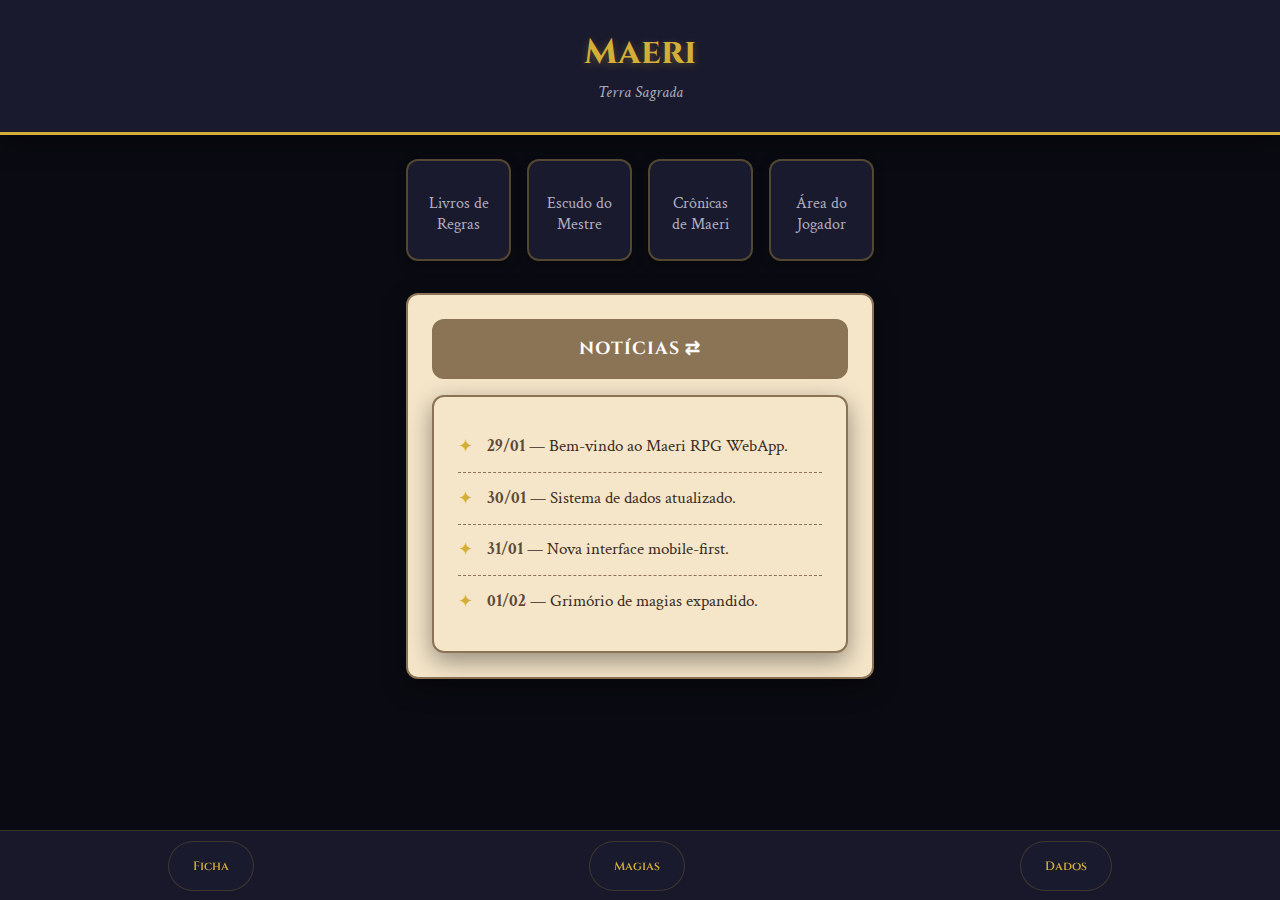
<file: index.html>
<!DOCTYPE html>
<html lang="pt-BR">
<head>
  <meta charset="UTF-8" />
  <meta name="viewport" content="width=device-width, initial-scale=1.0" />
  <meta name="theme-color" content="#0a0a12">
  <meta name="description" content="Webapp oficial do Maeri RPG - Sistema de jogo, grimório de magias, fichas de personagem e ferramentas para mestres e jogadores.">
  
  <title>Maeri RPG</title>

  <!-- Favicon -->
  <link rel="icon" type="image/png" sizes="32x32" href="icons/favicon-32x32.png">
  <link rel="icon" type="image/png" sizes="16x16" href="icons/favicon-16x16.png">
  <link rel="apple-touch-icon" sizes="180x180" href="icons/android-chrome-192x192.png">

  <!-- Fontes -->
  <link rel="preconnect" href="https://fonts.googleapis.com">
  <link rel="preconnect" href="https://fonts.gstatic.com" crossorigin>
  <link href="https://fonts.googleapis.com/css2?family=Cinzel:wght@400;600;700&family=Crimson+Text:wght@400;600&display=swap" rel="stylesheet">

  <!-- Styles -->
  <link rel="stylesheet" href="css/base.css" />
  <link rel="stylesheet" href="css/floatingButtons.css" />
  <link rel="stylesheet" href="css/dice.css" />
  <link rel="stylesheet" href="css/toc.css" />
  <link rel="stylesheet" href="css/notpat.css" />
  <link rel="stylesheet" href="css/sheet.css" />
  <link rel="stylesheet" href="css/spells.css" />
  <link rel="stylesheet" href="css/3d-dice.css" />
</head>

<body>

  <header class="app-header">
    <h1>Maeri</h1>
    <p class="subtitle">Terra Sagrada</p>
  </header>

  <main class="home">
    <nav class="main-menu" aria-label="Main navigation">
      <a href="pages/rulebook.html" class="menu-button">
        <span>Livros de Regras</span>
      </a>
      <a href="pages/shield.html" class="menu-button">
        <span>Escudo do Mestre</span>
      </a>
      <a href="pages/lore.html" class="menu-button">
        <span>Crônicas de Maeri</span>
      </a>
      <a href="pages/player.html" class="menu-button">
        <span>Área do Jogador</span>
      </a>
    </nav>

    <section class="notpat-section">
      <button id="notpat-toggle" class="notpat-button" aria-pressed="false">Notícias ⇄</button>
      <div id="notpat-content" class="notpat-content" aria-live="polite">
        <ul class="news-list">
          <li><strong>29/01</strong> — Bem-vindo ao Maeri RPG WebApp.</li>
          <li><strong>30/01</strong> — Sistema de dados atualizado.</li>
          <li><strong>31/01</strong> — Nova interface mobile-first.</li>
          <li><strong>01/02</strong> — Grimório de magias expandido.</li>
        </ul>
      </div>
    </section>
  </main>

  <aside class="floating-actions" aria-label="Quick actions">
    <button id="sheet-button" class="floating-button floating-button--pill floating-button--primary" aria-label="Open Character Sheet">
      <span class="floating-label">Ficha</span>
    </button>
    <button id="spells-button" class="floating-button floating-button--pill floating-button--secondary" aria-label="Open Spells">
      <span class="floating-label">Magias</span>
    </button>
    <button id="dice-toggle" class="floating-button floating-button--pill" aria-label="Open Dice Roller" aria-expanded="false">
      <span class="floating-label">Dados</span>
    </button>
  </aside>

<!-- Root onde os modais serão injetados -->
<div id="modal-root"></div>

<!-- Modal Loader - PRIMEIRO carrega os modais -->
<script type="module">
  import { loadGlobalModals } from './js/modalLoader.js';
  loadGlobalModals();

  function initModals() {
    import('./js/sheet.js');
    import('./js/spells.js');
    import('./js/dice.js');
  }

  document.addEventListener('modals:loaded', initModals);
</script>

<!-- notpad.js -->
<script src="js/notpad.js" defer></script>
</body>
</html>
</file>
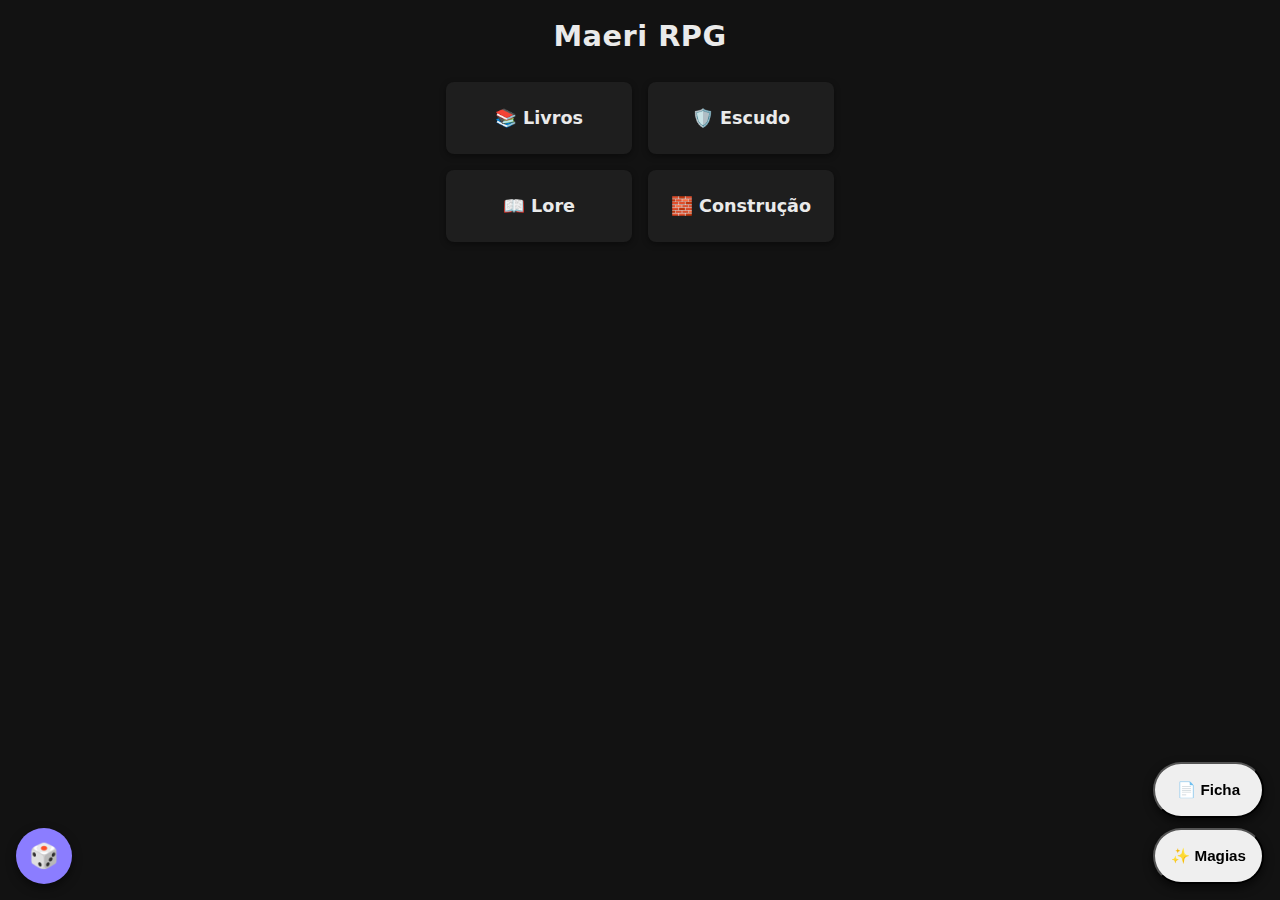
<file: web/index.html>
<!DOCTYPE html>
<html lang="pt-BR">
<head>
  <meta charset="UTF-8" />
  <meta name="viewport" content="width=device-width, initial-scale=1.0" />

  <title>Maeri RPG</title>

  <!-- Basic metadata -->
  <meta
    name="description"
    content="Maeri is an original tabletop role-playing game system. Play using only your smartphone."
  />

  <!-- Styles -->
  <link rel="stylesheet" href="css/base.css" />
  <link rel="stylesheet" href="css/dice.css" />
  <link rel="stylesheet" href="css/toc.css" />
</head>

<body>

  <!-- =========================
        Header
  ========================== -->
  <header class="app-header">
    <h1>Maeri RPG</h1>
  </header>

  <!-- =========================
        Main Navigation
  ========================== -->
  <main class="home">

    <nav class="main-menu" aria-label="Main navigation">

      <div class="menu-row">
        <a href="pages/rulebook.html" class="menu-button">
          📚 Livros
        </a>

        <a href="pages/shield.html" class="menu-button">
          🛡️ Escudo
        </a>
      </div>

      <div class="menu-row">
        <a href="pages/lore.html" class="menu-button">
          📖 Lore
        </a>

        <a href="pages/construction.html" class="menu-button">
          🧱 Construção
        </a>
      </div>

    </nav>

  </main>

  <!-- =========================
        Fixed Modal Buttons
  ========================== -->
  <aside class="quick-actions">

    <button
      class="quick-button"
      id="sheet-button"
      aria-label="Open Character Sheet"
    >
      📄 Ficha
    </button>

    <button
      class="quick-button"
      id="spells-button"
      aria-label="Open Spells"
    >
      ✨ Magias
    </button>

  </aside>

  <!-- =========================
        Dice Roller (Global)
  ========================== -->

  <!-- Toggle -->
  <button
    id="dice-toggle"
    aria-label="Open Dice Roller"
    aria-expanded="false"
  >
    🎲
  </button>

  <!-- Overlay -->
  <div id="dice-overlay"></div>

  <!-- Panel -->
  <div id="dice-panel">
    <div class="dice-content">

      <section id="dice-buttons">
        <div class="dice-btn" data-sides="2">
          <button>d2</button>
          <span class="counter" id="count-d2">0</span>
        </div>

        <div class="dice-btn" data-sides="3">
          <button>d3</button>
          <span class="counter" id="count-d3">0</span>
        </div>

        <div class="dice-btn" data-sides="6">
          <button>d6</button>
          <span class="counter" id="count-d6">0</span>
        </div>
      </section>

      <section class="dice-actions">
        <button id="roll-button">Roll</button>
        <button id="clear-all">Clear</button>
      </section>

      <section id="result">
        <div class="result-line">
          <strong>Rolls:</strong>
          <span id="result-output">—</span>
        </div>

        <div class="result-line total">
          <strong>Total:</strong>
          <span id="total-output">—</span>
        </div>
      </section>

      <section id="history">
        <h3>History</h3>
        <ul id="history-output"></ul>
        <button id="clear-history">Clear</button>
      </section>

    </div>
  </div>

  <!-- Scripts -->
  <script src="js/dice.js"></script>

</body>
</html>
</file>
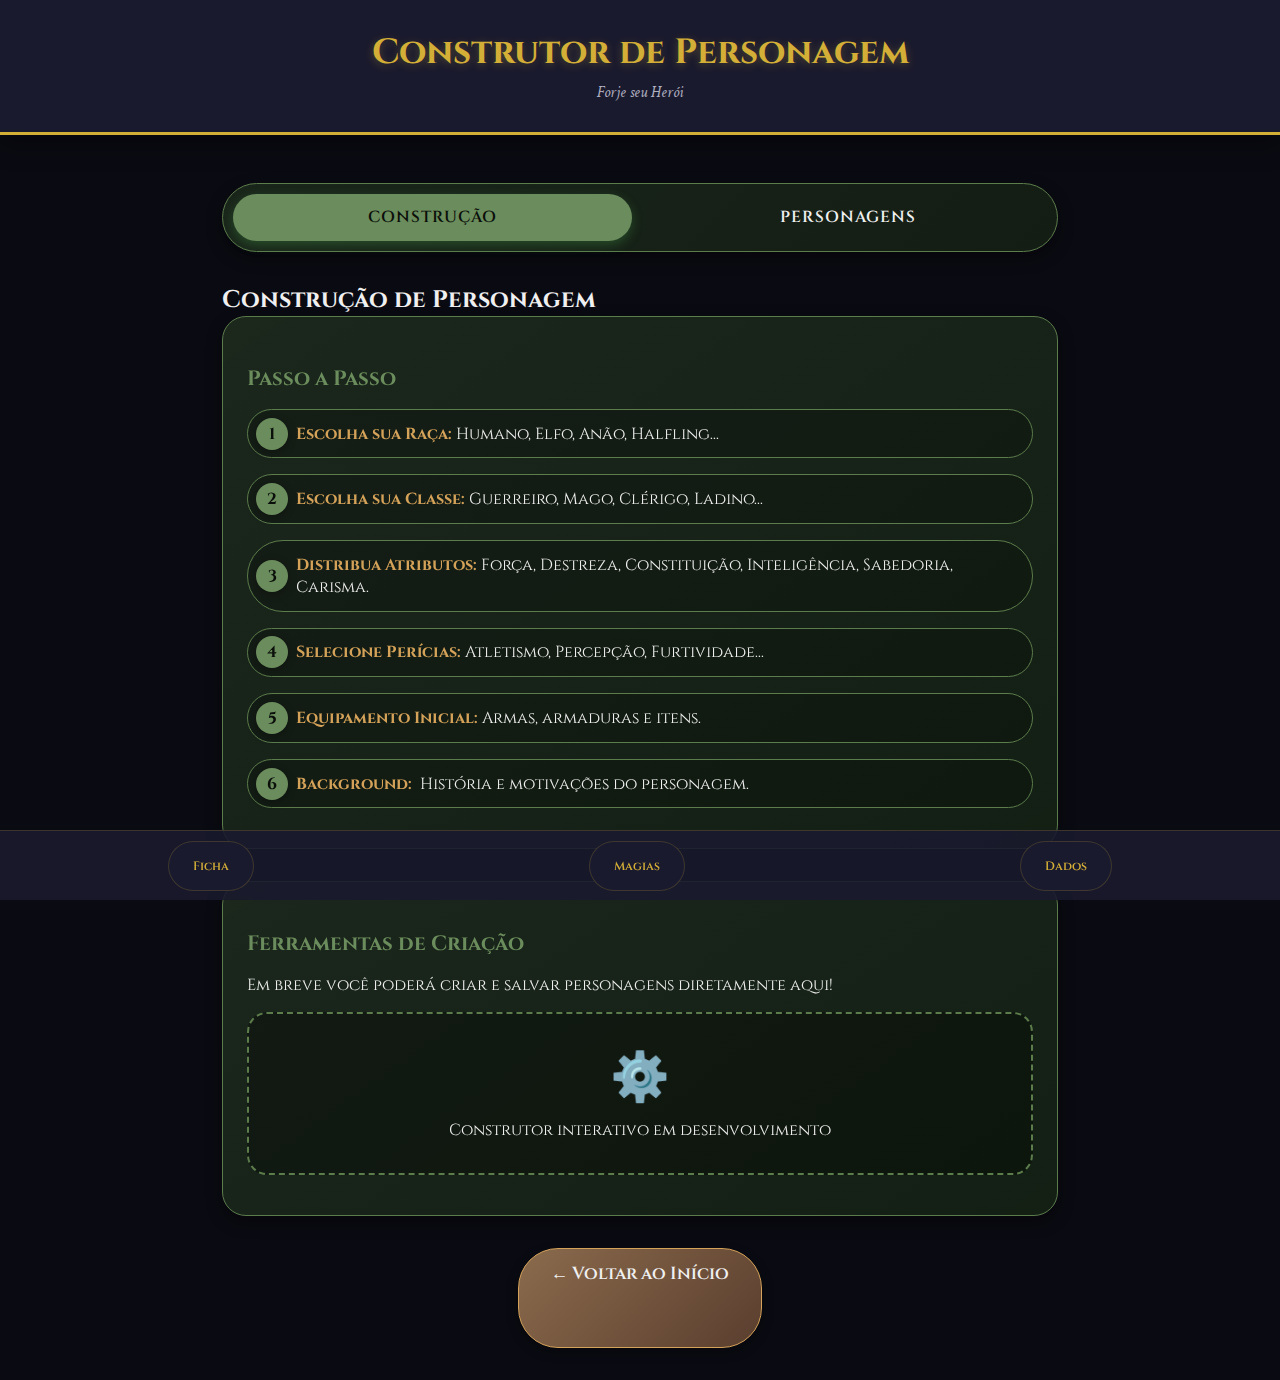
<file: pages/builder.html>
<!DOCTYPE html>
<html lang="pt-BR">
<head>
  <meta charset="UTF-8" />
  <meta name="viewport" content="width=device-width, initial-scale=1.0" />
  <meta name="theme-color" content="#0a0a12">
  
  <title>Construtor - Maeri RPG</title>

  <!-- Favicon -->
  <link rel="icon" type="image/png" sizes="32x32" href="../icons/favicon-32x32.png">
  <link rel="icon" type="image/png" sizes="16x16" href="../icons/favicon-16x16.png">
  <link rel="apple-touch-icon" sizes="180x180" href="../icons/android-chrome-192x192.png">

  <!-- Fontes -->
  <link rel="preconnect" href="https://fonts.googleapis.com">
  <link rel="preconnect" href="https://fonts.gstatic.com" crossorigin>
  <link href="https://fonts.googleapis.com/css2?family=Cinzel:wght@400;600;700&family=Crimson+Text:wght@400;600&display=swap" rel="stylesheet">

  <!-- Styles -->
  <link rel="stylesheet" href="../css/base.css" />
  <link rel="stylesheet" href="../css/floatingButtons.css" />
  <link rel="stylesheet" href="../css/dice.css" />
  <link rel="stylesheet" href="../css/toc.css" />
  <link rel="stylesheet" href="../css/notpat.css" />
  <link rel="stylesheet" href="../css/sheet.css" />
  <link rel="stylesheet" href="../css/spells.css" />
  <link rel="stylesheet" href="../css/3d-dice.css" />
  <link rel="stylesheet" href="../css/builder.css" />
</head>

<body>
  <header class="app-header">
    <h1>Construtor de Personagem</h1>
    <p>Forje seu Herói</p>
  </header>

  <main class="builder-page">
    <!-- Abas de Navegação -->
    <nav class="tab-bar" aria-label="Seções do Construtor">
      <button class="tab-button active" data-tab="construcao">Construção</button>
      <button class="tab-button" data-tab="personagens">Personagens</button>
    </nav>

    <!-- Conteúdo das Abas -->
    <section class="tab-content active" id="construcao">
      <h2>Construção de Personagem</h2>
      
      <div class="card">
        <h3>Passo a Passo</h3>
        <ol class="step-list">
          <li><strong>Escolha sua Raça:</strong> Humano, Elfo, Anão, Halfling...</li>
          <li><strong>Escolha sua Classe:</strong> Guerreiro, Mago, Clérigo, Ladino...</li>
          <li><strong>Distribua Atributos:</strong> Força, Destreza, Constituição, Inteligência, Sabedoria, Carisma.</li>
          <li><strong>Selecione Perícias:</strong> Atletismo, Percepção, Furtividade...</li>
          <li><strong>Equipamento Inicial:</strong> Armas, armaduras e itens.</li>
          <li><strong>Background:</strong> História e motivações do personagem.</li>
        </ol>
      </div>

      <div class="card">
        <h3>Ferramentas de Criação</h3>
        <p>Em breve você poderá criar e salvar personagens diretamente aqui!</p>
        <div class="builder-placeholder">
          <span class="placeholder-icon">⚙️</span>
          <span>Construtor interativo em desenvolvimento</span>
        </div>
      </div>
    </section>

    <section class="tab-content" id="personagens">
      <h2>Meus Personagens</h2>
      
      <div class="card">
        <h3>Personagens Salvos</h3>
        
        <div class="character-list">
          <!-- Exemplo de personagem 1 -->
          <div class="character-item">
            <div class="character-info">
              <strong>Thorgrim Rocha</strong> - Anão Guerreiro Nv.3
              <span class="character-meta">Força 18 • Constituição 16</span>
            </div>
            <button class="character-action" aria-label="Carregar personagem">📂</button>
          </div>

          <!-- Exemplo de personagem 2 -->
          <div class="character-item">
            <div class="character-info">
              <strong>Lyra Brisa-Leve</strong> - Elfa Maga Nv.2
              <span class="character-meta">Inteligência 17 • Sabedoria 14</span>
            </div>
            <button class="character-action" aria-label="Carregar personagem">📂</button>
          </div>

          <!-- Exemplo de personagem 3 -->
          <div class="character-item">
            <div class="character-info">
              <strong>Finn Bolseiro</strong> - Halfling Ladino Nv.1
              <span class="character-meta">Destreza 16 • Carisma 14</span>
            </div>
            <button class="character-action" aria-label="Carregar personagem">📂</button>
          </div>
        </div>

        <div class="character-actions">
          <button class="menu-button" style="width: 100%;">+ Criar Novo Personagem</button>
        </div>
      </div>

      <div class="card">
        <h3>Personagens de Exemplo</h3>
        <p>Personagens prontos para testes e one-shots:</p>
        <ul class="example-list">
          <li><a href="#">⚔️ Brunhilda, Bárbara Nv.5</a></li>
          <li><a href="#">🔮 Eldrin, Mago Nv.5</a></li>
          <li><a href="#">🛡️ Marcus, Paladino Nv.5</a></li>
        </ul>
      </div>
    </section>

    <!-- Botão Voltar -->
    <div class="back-button-container">
      <a href="../index.html" class="menu-button back-button">← Voltar ao Início</a>
    </div>
  </main>

  <aside class="floating-actions" aria-label="Quick actions">
    <button id="sheet-button" class="floating-button floating-button--pill floating-button--primary" aria-label="Open Character Sheet">
      <span class="floating-label">Ficha</span>
    </button>
    <button id="spells-button" class="floating-button floating-button--pill floating-button--secondary" aria-label="Open Spells">
      <span class="floating-label">Magias</span>
    </button>
    <button id="dice-toggle" class="floating-button floating-button--pill" aria-label="Open Dice Roller" aria-expanded="false">
      <span class="floating-label">Dados</span>
    </button>
  </aside>

  <div id="modal-root"></div>

  <script type="module">
    import { loadGlobalModals } from '../js/modalLoader.js';
    loadGlobalModals();

    function initModals() {
      import('../js/sheet.js');
      import('../js/spells.js');
      import('../js/dice.js');
    }

    document.addEventListener('modals:loaded', initModals);

    // Lógica das abas
    document.querySelectorAll('.tab-button').forEach(button => {
      button.addEventListener('click', () => {
        document.querySelectorAll('.tab-button').forEach(btn => btn.classList.remove('active'));
        document.querySelectorAll('.tab-content').forEach(content => content.classList.remove('active'));

        button.classList.add('active');

        const tabId = button.getAttribute('data-tab');
        document.getElementById(tabId).classList.add('active');
      });
    });
  </script>
  <script src="../js/notpad.js" defer></script>
</body>
</html>
</file>
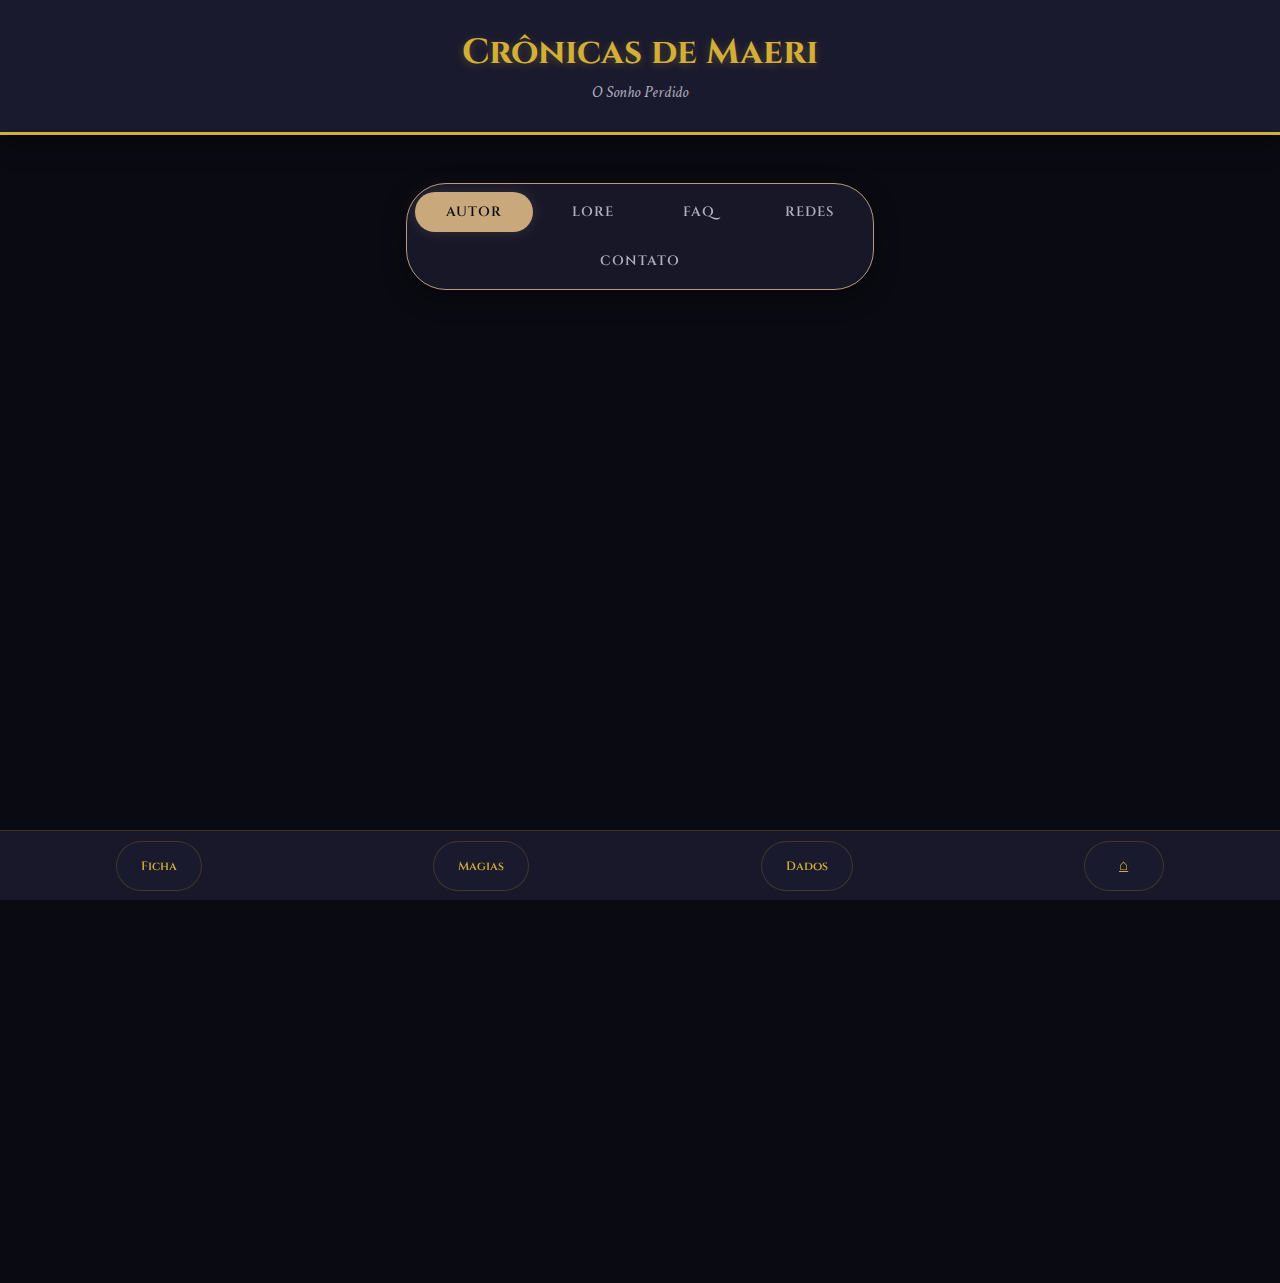
<file: pages/lore.html>
<!DOCTYPE html>
<html lang="pt-BR">
<head>
  <meta charset="UTF-8" />
  <meta name="viewport" content="width=device-width, initial-scale=1.0" />
  <meta name="theme-color" content="#0a0a12">
  
  <title>Crônicas de Maeri - Lore</title>

  <!-- Favicon -->
  <link rel="icon" type="image/png" sizes="32x32" href="../icons/favicon-32x32.png">
  <link rel="icon" type="image/png" sizes="16x16" href="../icons/favicon-16x16.png">
  <link rel="apple-touch-icon" sizes="180x180" href="../icons/android-chrome-192x192.png">

  <!-- Fontes -->
  <link rel="preconnect" href="https://fonts.googleapis.com">
  <link rel="preconnect" href="https://fonts.gstatic.com" crossorigin>
  <link href="https://fonts.googleapis.com/css2?family=Cinzel:wght@400;600;700&family=Crimson+Text:wght@400;600&display=swap" rel="stylesheet">

  <!-- Styles -->
  <link rel="stylesheet" href="../css/base.css" />
  <link rel="stylesheet" href="../css/floatingButtons.css" />
  <link rel="stylesheet" href="../css/dice.css" />
  <link rel="stylesheet" href="../css/toc.css" />
  <link rel="stylesheet" href="../css/notpat.css" />
  <link rel="stylesheet" href="../css/sheet.css" />
  <link rel="stylesheet" href="../css/spells.css" />
  <link rel="stylesheet" href="../css/3d-dice.css" />
  <link rel="stylesheet" href="../css/lore.css" />
</head>

<body>
  <header class="app-header">
    <h1>Crônicas de Maeri</h1>
    <p class="subtitle">O Sonho Perdido</p>
    <div class="header-decoration"></div>
  </header>

  <main class="lore-page">
    <!-- Abas de Navegação - Corrigido e reduzido -->
    <nav class="tab-bar" aria-label="Seções de Lore">
      <button class="tab-button active" data-tab="autor">Autor</button>
      <button class="tab-button" data-tab="lore">Lore</button>
      <button class="tab-button" data-tab="faq">FAQ</button>
      <button class="tab-button" data-tab="redes">Redes</button>
      <button class="tab-button" data-tab="contato">Contato</button>
    </nav>

    <!-- Conteúdo das Abas - Reorganizado e enriquecido -->
    <section class="tab-content active" id="autor">
      <div class="card card--spotlight">
        <div class="card-header">
          <span class="card-icon">✧</span>
          <h2>O Cronista</h2>
        </div>
        <div class="author-profile">
          <div class="author-avatar">
            <span class="avatar-initials">D.S.</span>
          </div>
          <div class="author-info">
            <h3>Dré Santos</h3>
            <p class="author-title">Escritor & Criador de Mundos</p>
            <p class="author-bio">Escritor, graduado em Letras Escrita Criativa, editor e revisor, apaixonado por áreas de tecnologia, cinematografia, animação e games. Atuou como diretor de redação da revista Literomancia, possui publicações em diversas antologias e revistas, é autor do livro A Forja Cósmica.</p>
          </div>
        </div>
        
        <div class="author-works">
          <h4>Publicações</h4>
          <ul class="works-list">
            <li>
              <a href="https://operaeditorial.com.br/produto/a-forja-cosmica/" class="work-link" target="_blank">
                <span class="work-title">A Forja Cósmica</span>
                <span class="work-type">Livro</span>
              </a>
            </li>
            <li>
              <a href="#" class="work-link">
                <span class="work-title">Literomancia</span>
                <span class="work-type">Revista</span>
              </a>
            </li>
          </ul>
        </div>

        <div class="author-social">
          <a href="https://www.instagram.com/dresantz/" class="social-link" target="_blank">
            <span class="social-icon">📷</span>
            <span>@dresantz</span>
          </a>
        </div>
      </div>
    </section>

    <section class="tab-content" id="lore">
      <div class="card card--parchment">
        <div class="card-header">
          <span class="card-icon">📜</span>
          <h2>A História de Maeri</h2>
        </div>
        
        <div class="lore-timeline">
          <div class="timeline-item">
            <div class="timeline-marker"></div>
            <div class="timeline-content">
              <h3>A Era dos Sonhos</h3>
              <p>No princípio, havia apenas o Sonho. Os deuses teceram a realidade com fios de imaginação e memória, criando Maeri como um reflexo perfeito do que poderia ser.</p>
            </div>
          </div>

          <div class="timeline-item">
            <div class="timeline-marker"></div>
            <div class="timeline-content">
              <h3>A Fragmentação</h3>
              <p>Quando o Sonho foi quebrado, os pedaços caíram como estrelas, dando origem aos reinos mortais. Cada fragmento guarda uma memória do mundo original.</p>
            </div>
          </div>

          <div class="timeline-item">
            <div class="timeline-marker"></div>
            <div class="timeline-content">
              <h3>A Era Atual</h3>
              <p>Os reinos buscam reunir os fragmentos do Sonho Perdido, enquanto forças antigas despertam de seu longo sono.</p>
            </div>
          </div>
        </div>

        <div class="lore-quote">
          <p>"E nos fragmentos do sonho, encontramos nossa própria realidade."</p>
          <cite>- Dos Pergaminhos de Maeri</cite>
        </div>
      </div>
    </section>

    <section class="tab-content" id="faq">
      <div class="card">
        <div class="card-header">
          <span class="card-icon">?</span>
          <h2>Perguntas Frequentes</h2>
        </div>
        
        <div class="faq-grid">
          <details class="faq-item" open>
            <summary>O que é Maeri?</summary>
            <p>Um sistema de RPG de mesa, um cenário de alta-fantasia, e um WebApp que reúne tudo isso em uma experiência única.</p>
          </details>

          <details class="faq-item">
            <summary>O sistema é muito complicado?</summary>
            <p>Não. Foi projetado para ser intuitivo e rápido, com regras que favorecem a narrativa sem perder profundidade.</p>
          </details>

          <details class="faq-item">
            <summary>Haverá novos conteúdos?</summary>
            <p>Sempre. O mundo de Maeri está em constante expansão, com novos suplementos, aventuras e ferramentas sendo desenvolvidos.</p>
          </details>

          <details class="faq-item">
            <summary>Preciso comprar algo para jogar?</summary>
            <p>O sistema básico é gratuito. Expansões e conteúdos especiais serão vendidos separadamente para apoiar o desenvolvimento.</p>
          </details>
        </div>
      </div>
    </section>

    <section class="tab-content" id="redes">
      <div class="card">
        <div class="card-header">
          <span class="card-icon">🌐</span>
          <h2>Redes e Comunidade</h2>
        </div>
        
        <div class="community-grid">
          <a href="#" class="community-card">
            <span class="community-icon">📸</span>
            <span class="community-name">Instagram</span>
            <span class="community-handle">@MaeriRPG</span>
          </a>

          <a href="#" class="community-card">
            <span class="community-icon">💬</span>
            <span class="community-name">Discord</span>
            <span class="community-handle">Comunidade Maeri</span>
          </a>

          <a href="#" class="community-card">
            <span class="community-icon">📺</span>
            <span class="community-name">YouTube</span>
            <span class="community-handle">Crônicas de Maeri</span>
          </a>

          <a href="#" class="community-card">
            <span class="community-icon">🐦</span>
            <span class="community-name">Twitter/X</span>
            <span class="community-handle">@MaeriRPG</span>
          </a>
        </div>
      </div>
    </section>

    <section class="tab-content" id="contato">
      <div class="card">
        <div class="card-header">
          <span class="card-icon">✉️</span>
          <h2>Contato</h2>
        </div>
        
        <div class="contact-grid">
          <div class="contact-item">
            <span class="contact-label">Geral</span>
            <a href="mailto:contato@maerirpg.com" class="contact-email">contato@maerirpg.com</a>
          </div>
          
          <div class="contact-item">
            <span class="contact-label">Suporte</span>
            <a href="mailto:suporte@maerirpg.com" class="contact-email">suporte@maerirpg.com</a>
          </div>
          
          <div class="contact-item">
            <span class="contact-label">Parcerias</span>
            <a href="mailto:parcerias@maerirpg.com" class="contact-email">parcerias@maerirpg.com</a>
          </div>
        </div>

        <div class="contact-form-placeholder">
          <p>Formulário de contato em breve</p>
          <div class="placeholder-decoration">✧ ✧ ✧</div>
        </div>
      </div>
    </section>
  </main>

  <aside class="floating-actions" aria-label="Quick actions">
    <button id="sheet-button" class="floating-button floating-button--pill floating-button--primary" aria-label="Open Character Sheet">
      <span class="floating-label">Ficha</span>
    </button>
    <button id="spells-button" class="floating-button floating-button--pill floating-button--secondary" aria-label="Open Spells">
      <span class="floating-label">Magias</span>
    </button>
    <button id="dice-toggle" class="floating-button floating-button--pill" aria-label="Open Dice Roller" aria-expanded="false">
      <span class="floating-label">Dados</span>
    </button>
    <a href="../index.html" class="floating-button" id="back-to-home">
      <span class="floating-icon">⌂</span>
    </a>
  </aside>

  <div id="modal-root"></div>

  <script type="module">
    import { loadGlobalModals } from '../js/modalLoader.js';
    loadGlobalModals();

    function initModals() {
      import('../js/sheet.js');
      import('../js/spells.js');
      import('../js/dice.js');
    }

    document.addEventListener('modals:loaded', initModals);

    // ===== SISTEMA DE ABAS MELHORADO =====
    document.addEventListener('DOMContentLoaded', function() {
      const tabButtons = document.querySelectorAll('.tab-button');
      const tabContents = document.querySelectorAll('.tab-content');

      function activateTab(tabId) {
        // Remove active de todos
        tabButtons.forEach(btn => btn.classList.remove('active'));
        tabContents.forEach(content => content.classList.remove('active'));

        // Ativa o botão correto (procura pelo data-tab)
        const activeButton = document.querySelector(`.tab-button[data-tab="${tabId}"]`);
        if (activeButton) {
          activeButton.classList.add('active');
        }

        // Ativa o conteúdo
        const activeContent = document.getElementById(tabId);
        if (activeContent) {
          activeContent.classList.add('active');
        }
      }

      // Adiciona evento a cada botão
      tabButtons.forEach(button => {
        button.addEventListener('click', (e) => {
          const tabId = button.getAttribute('data-tab');
          activateTab(tabId);
          
          // Opcional: salva a última aba ativa
          localStorage.setItem('lastLoreTab', tabId);
        });
      });

      // Restaura a última aba ativa (se existir)
      const lastTab = localStorage.getItem('lastLoreTab');
      if (lastTab && document.querySelector(`.tab-button[data-tab="${lastTab}"]`)) {
        activateTab(lastTab);
      }
    });
  </script>
  <script src="../js/notpad.js" defer></script>
</body>
</html>
</file>
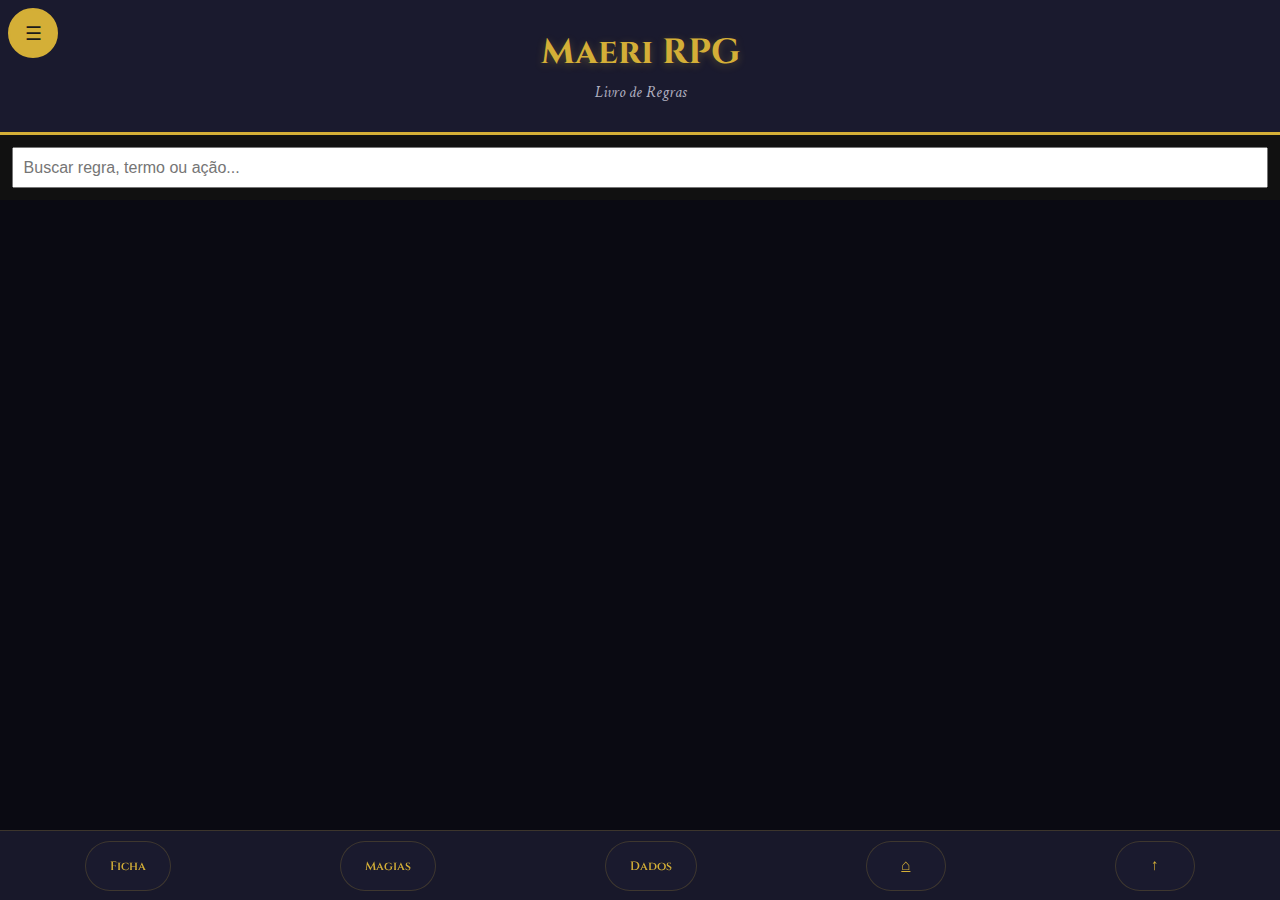
<file: pages/rulebook.html>
<!DOCTYPE html>
<html lang="pt-BR">
<head>
  <meta charset="UTF-8" />
  <meta name="viewport" content="width=device-width, initial-scale=1.0" />
  
  <title>Maeri RPG – Livro de Regras</title>
  <meta name="description" content="Maeri RPG - Core Rulebook" />

  <!-- Favicon -->
  <link rel="icon" type="image/png" sizes="32x32" href="../icons/favicon-32x32.png">
  <link rel="icon" type="image/png" sizes="16x16" href="../icons/favicon-16x16.png">

  <!-- Fontes -->
  <link rel="preconnect" href="https://fonts.googleapis.com">
  <link rel="preconnect" href="https://fonts.gstatic.com" crossorigin>
  <link href="https://fonts.googleapis.com/css2?family=Cinzel:wght@400;600;700&family=Crimson+Text:wght@400;600&display=swap" rel="stylesheet">

  <!-- CSS -->
  <link rel="stylesheet" href="../css/base.css" />
  <link rel="stylesheet" href="../css/floatingButtons.css" />
  <link rel="stylesheet" href="../css/rulebook.css" />
  <link rel="stylesheet" href="../css/toc.css" />
  <link rel="stylesheet" href="../css/sheet.css" />
  <link rel="stylesheet" href="../css/spells.css" />
  <link rel="stylesheet" href="../css/dice.css" />
  <link rel="stylesheet" href="../css/3d-dice.css" />
</head>

<body>

  <!-- HEADER padrão -->
  <header class="app-header">
    <h1>Maeri RPG</h1>
    <p>Livro de Regras</p>
  </header>

  <!-- Busca -->
  <div id="rulebook-search" class="search-container">
    <input type="search" id="search-input" placeholder="Buscar regra, termo ou ação...">
    <div id="search-results" class="search-results hidden"></div>
  </div>

  <!-- TOC - Índice -->
  <button id="toc-toggle" class="toc-toggle" aria-label="Abrir índice">☰</button>
  <div id="toc-overlay" class="toc-overlay"></div>
  
  <div id="toc-panel" class="toc-panel">
    <p id="toc-chapter-title" class="toc-chapter-title">—</p>
    
    <select id="chapter-select" aria-label="Selecionar capítulo"></select>
    
    <div class="chapter-nav">
      <button id="chapter-prev" class="chapter-nav-button">← Anterior</button>
      <button id="chapter-next" class="chapter-nav-button">Próximo →</button>
    </div>
    
    <ul id="toc-list" class="toc-list"></ul>
  </div>

  <!-- Conteúdo principal -->
  <main class="rulebook">
    <div id="rulebook-content"></div>
  </main>

  <!-- Botões flutuantes - PADRÃO -->
  <aside class="floating-actions">
    <button id="sheet-button" class="floating-button floating-button--pill floating-button--primary">
      <span class="floating-label">Ficha</span>
    </button>
    <button id="spells-button" class="floating-button floating-button--pill floating-button--secondary">
      <span class="floating-label">Magias</span>
    </button>
    <button id="dice-toggle" class="floating-button floating-button--pill">
      <span class="floating-label">Dados</span>
    </button>
    <a href="../index.html" class="floating-button" id="back-to-home">
      <span class="floating-icon">⌂</span>
    </a>
    <button id="back-to-top" class="floating-button">
      <span class="floating-icon">↑</span>
    </button>
  </aside>

  <!-- Modal Root -->
  <div id="modal-root"></div>

  <!-- Scripts -->
  <script type="module">
    import { loadGlobalModals } from '../js/modalLoader.js';
    loadGlobalModals();
  </script>
  
  <script type="module" src="../js/rulebook/main.js"></script>

</body>
</html>
</file>
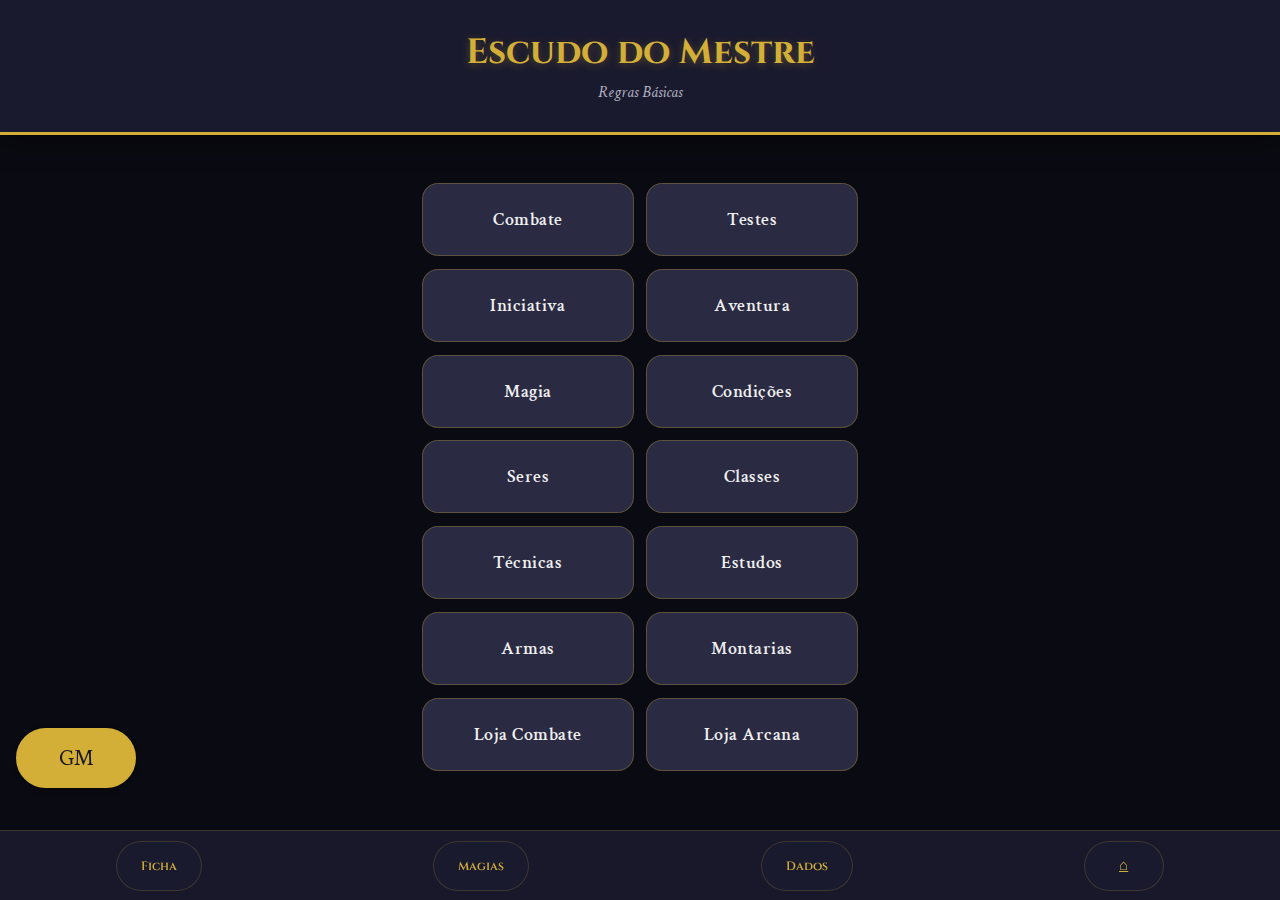
<file: pages/shield.html>
<!DOCTYPE html>
<html lang="pt-BR">
<head>
  <meta charset="UTF-8" />
  <meta name="theme-color" content="#0a0a12">
  <meta name="viewport" content="width=device-width, initial-scale=1.0" />
  
  
  <title>Maeri RPG - Escudo do Mestre</title>

  <!-- Manifest do PWA -->
  <link rel="manifest" href="/manifest.json">

  <!-- Ícones -->
  <link rel="icon" href="/favicon.ico" sizes="32x32">
  <link rel="apple-touch-icon" href="/icons/apple-touch-icon.png">

  <!-- Meta tags para iOS (tela cheia) -->
  <meta name="apple-mobile-web-app-capable" content="yes">
  <meta name="apple-mobile-web-app-status-bar-style" content="black-translucent">
  <meta name="apple-mobile-web-app-title" content="Maeri RPG">

  <!-- Fontes -->
  <link rel="preconnect" href="https://fonts.googleapis.com">
  <link rel="preconnect" href="https://fonts.gstatic.com" crossorigin>
  <link href="https://fonts.googleapis.com/css2?family=Cinzel:wght@400;600;700&family=Crimson+Text:wght@400;600&display=swap" rel="stylesheet">

  <!-- Styles -->
  <link rel="stylesheet" href="../css/base.css" />
  <link rel="stylesheet" href="../css/floatingButtons.css" />
  <link rel="stylesheet" href="../css/dice.css" />
  <link rel="stylesheet" href="../css/toc.css" />
  <link rel="stylesheet" href="../css/sheet.css" />
  <link rel="stylesheet" href="../css/spells.css" />
  <link rel="stylesheet" href="../css/shield.css" />
  <link rel="stylesheet" href="../css/shield-modal.css" />
  <link rel="stylesheet" href="../css/gmnotes/gmnotes-modal.css" />
  <link rel="stylesheet" href="../css/3d-dice.css" />
</head>

<body>
  <button id="gmnotes-button" class="gmnotes-button" aria-label="GM Notes">
    <span class="gmnotes-label">GM</span>
  </button>

  <header class="app-header">
    <h1>Escudo do Mestre</h1>
    <p class="subtitle">Regras Básicas</p>
  </header>

  <main class="shield">
    <div class="shield-grid">
      <button class="shield-button">Combate</button>
      <button class="shield-button">Testes</button>
      <button class="shield-button">Iniciativa</button>
      <button class="shield-button">Aventura</button>
      <button class="shield-button">Magia</button>
      <button class="shield-button">Condições</button>
      <button class="shield-button">Seres</button>
      <button class="shield-button">Classes</button>
      <button class="shield-button">Técnicas</button>
      <button class="shield-button">Estudos</button>
      <button class="shield-button">Armas</button>
      <button class="shield-button">Montarias</button>
      <button class="shield-button">Loja Combate</button>
      <button class="shield-button">Loja Arcana</button>
    </div>
  </main>

  <aside class="floating-actions" aria-label="Quick actions">
    <button id="sheet-button" class="floating-button floating-button--pill floating-button--primary" aria-label="Open Character Sheet">
      <span class="floating-label">Ficha</span>
    </button>
    <button id="spells-button" class="floating-button floating-button--pill floating-button--secondary" aria-label="Open Spells">
      <span class="floating-label">Magias</span>
    </button>
    <button id="dice-toggle" class="floating-button floating-button--pill" aria-label="Open Dice Roller" aria-expanded="false">
      <span class="floating-label">Dados</span>
    </button>
    <a href="../index.html" class="floating-button" id="back-to-home">
      <span class="floating-icon">⌂</span>
    </a>
  </aside>

  <div id="modal-root"></div>

  <div id="shield-modal" class="shield-modal">
    <div class="shield-modal-content">
      <div class="shield-modal-header">
        <h2 id="shield-modal-title">Testes</h2>
        <button class="shield-modal-close" id="shield-modal-close">&times;</button>
      </div>
      <div id="shield-modal-body" class="shield-modal-body"></div>
    </div>
  </div>

  <script type="module">
    import { loadGlobalModals } from '../js/modalLoader.js';
    loadGlobalModals();
  </script>

  <!-- Registrar Service Worker para PWA -->
  <script src="../js/pwa-update.js"></script>

  <script type="module" src="../js/shield/shield-modal.js"></script>
  <script type="module" src="../js/shield/gmnotes-modal.js"></script>
</body>
</html>
</file>
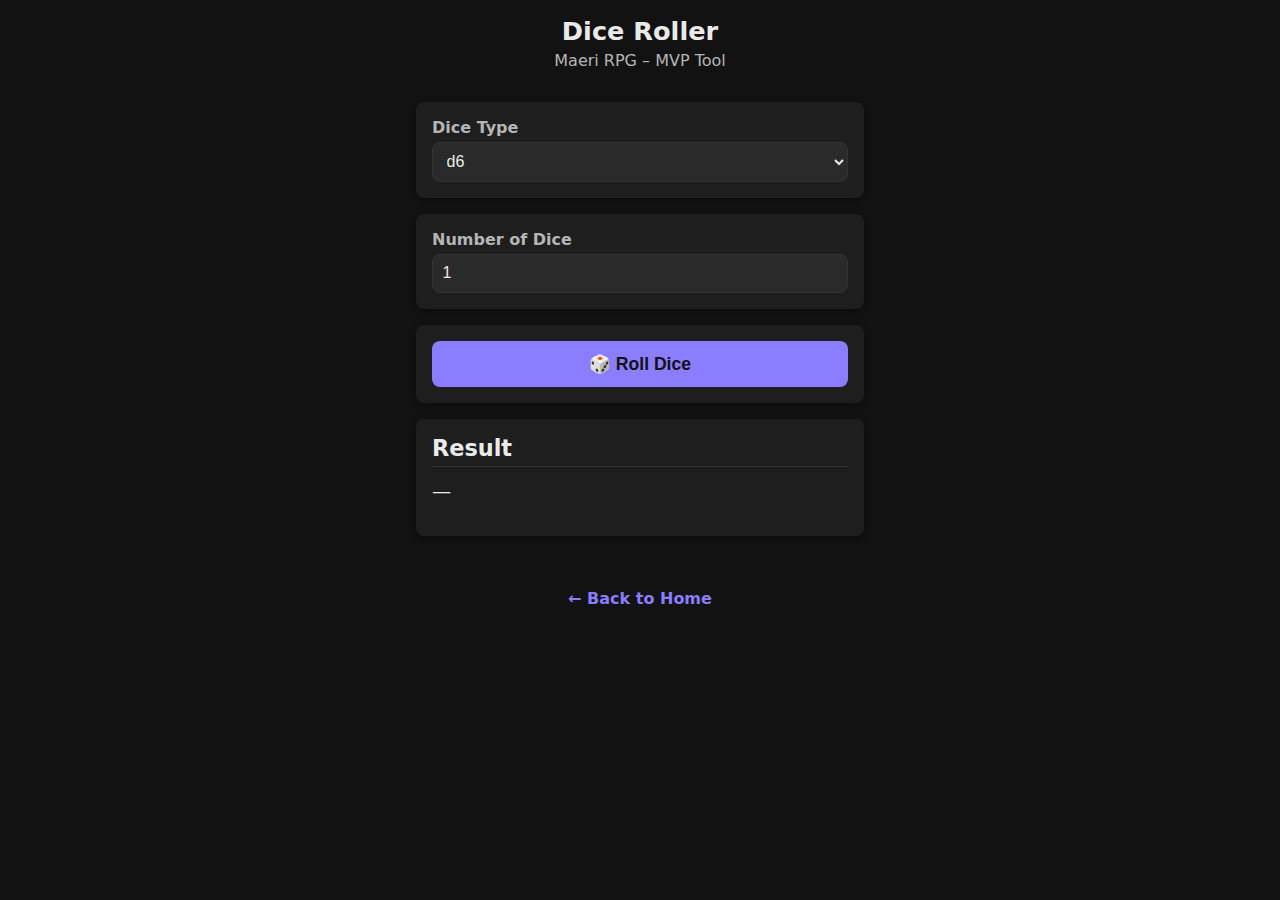
<file: web/pages/dice.html>
<!DOCTYPE html>
<html lang="en">
<head>
  <meta charset="UTF-8" />
  <meta name="viewport" content="width=device-width, initial-scale=1.0" />
  <title>Maeri RPG – Dice Roller</title>

  <meta name="description" content="Maeri RPG Dice Roller – Roll d2, d3 and d6 dice using the Maeri system." />

  <link rel="stylesheet" href="../css/main.css" />
</head>

<body>
  <header>
    <h1>Dice Roller</h1>
    <p>Maeri RPG – MVP Tool</p>
  </header>

  <main>
    <section>
      <label for="dice-type"><strong>Dice Type</strong></label>
      <select id="dice-type">
        <option value="2">d2</option>
        <option value="3">d3</option>
        <option value="6" selected>d6</option>
      </select>
    </section>

    <section>
      <label for="dice-amount"><strong>Number of Dice</strong></label>
      <input
        type="number"
        id="dice-amount"
        min="1"
        max="20"
        value="1"
      />
    </section>

    <section>
      <button id="roll-button">🎲 Roll Dice</button>
    </section>

    <section id="result">
      <h2>Result</h2>
      <p id="result-output">—</p>
    </section>
  </main>

  <footer>
    <p>
      <a href="../index.html">← Back to Home</a>
    </p>
  </footer>

  <script src="../js/dice.js"></script>
</body>
</html>
</file>
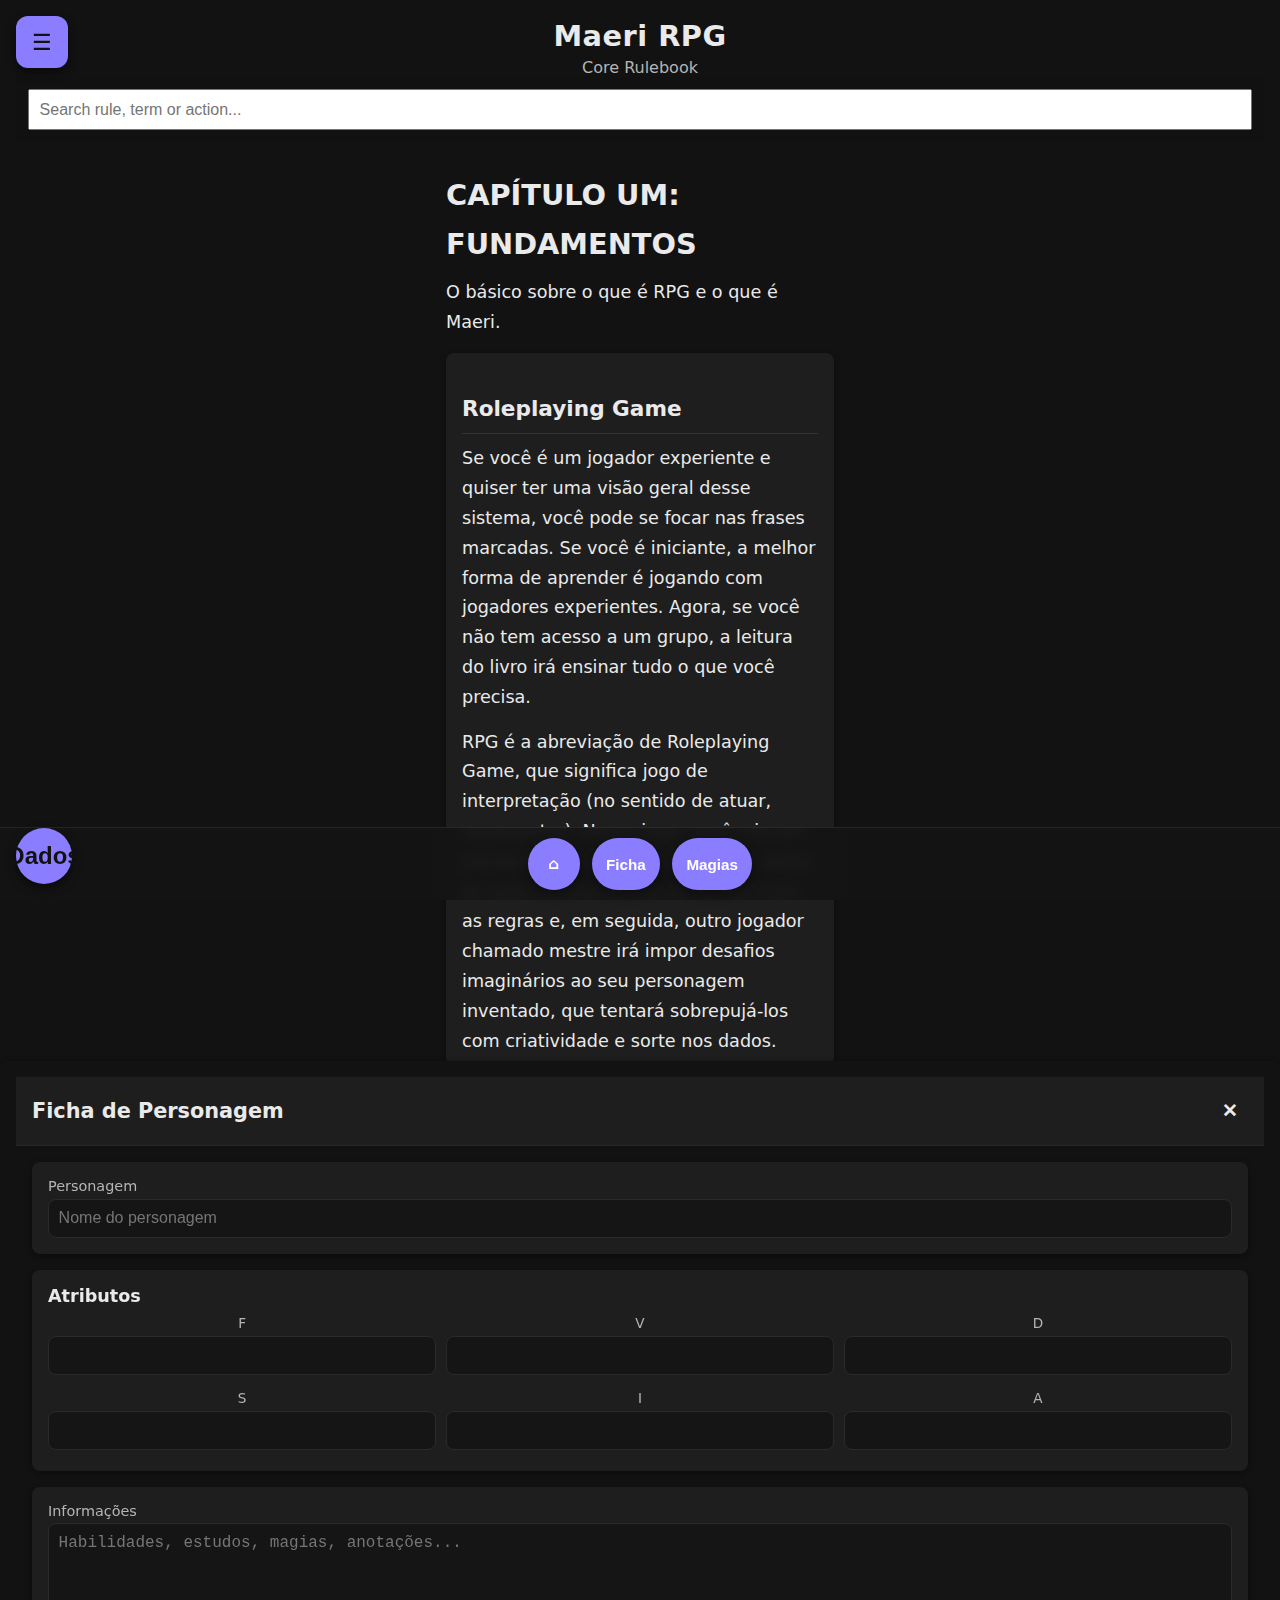
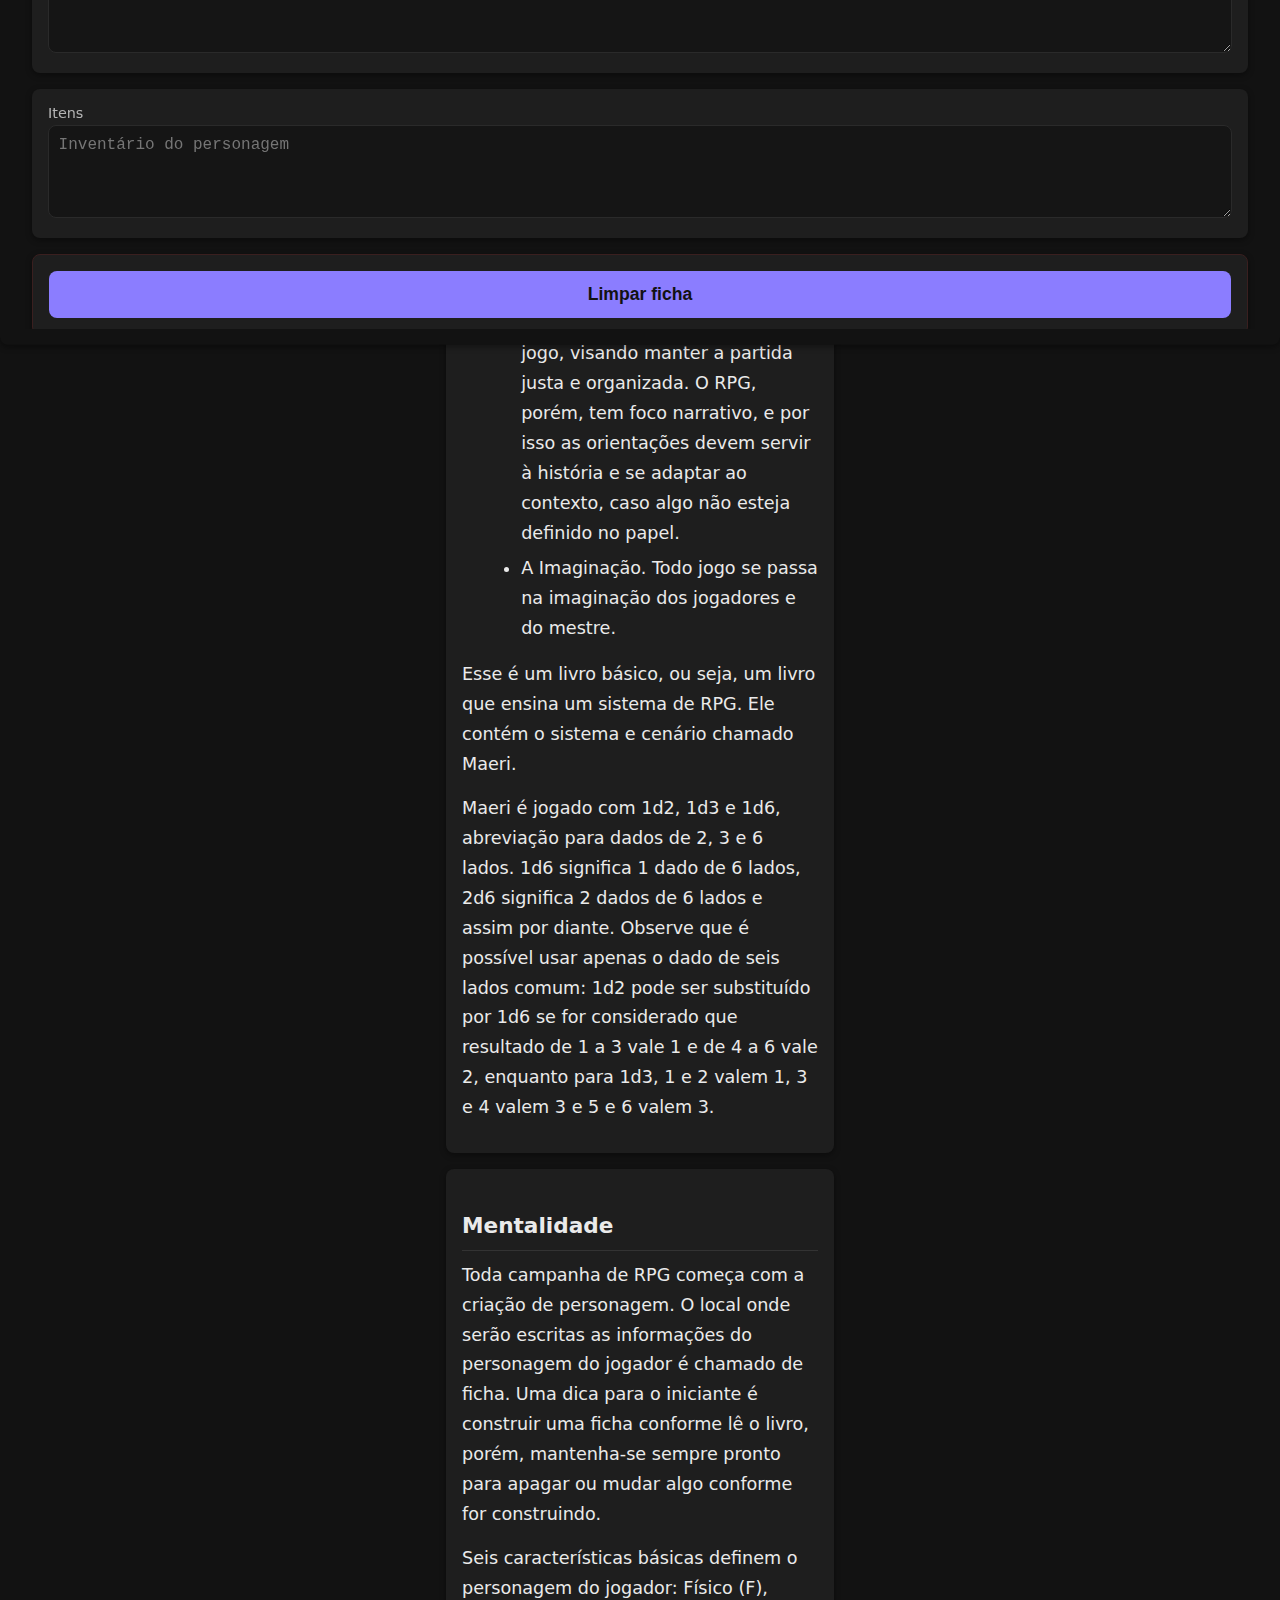
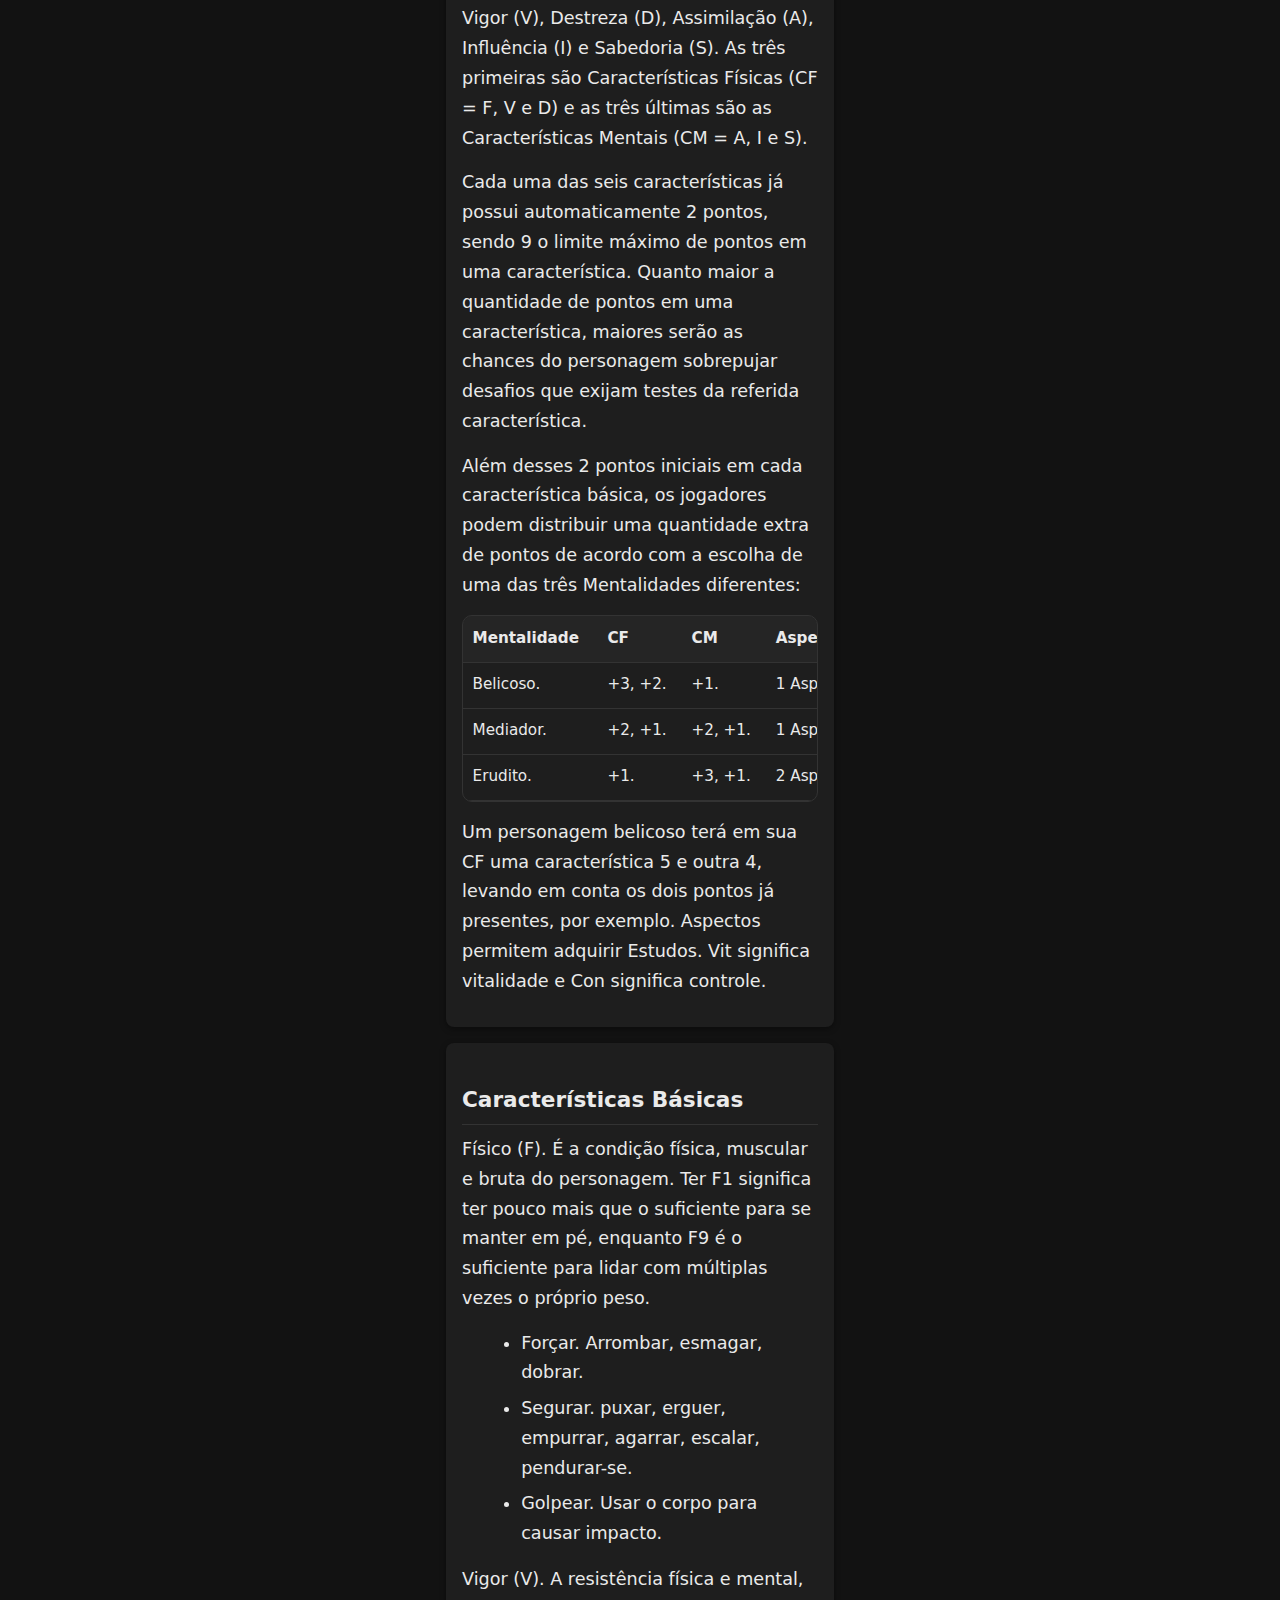
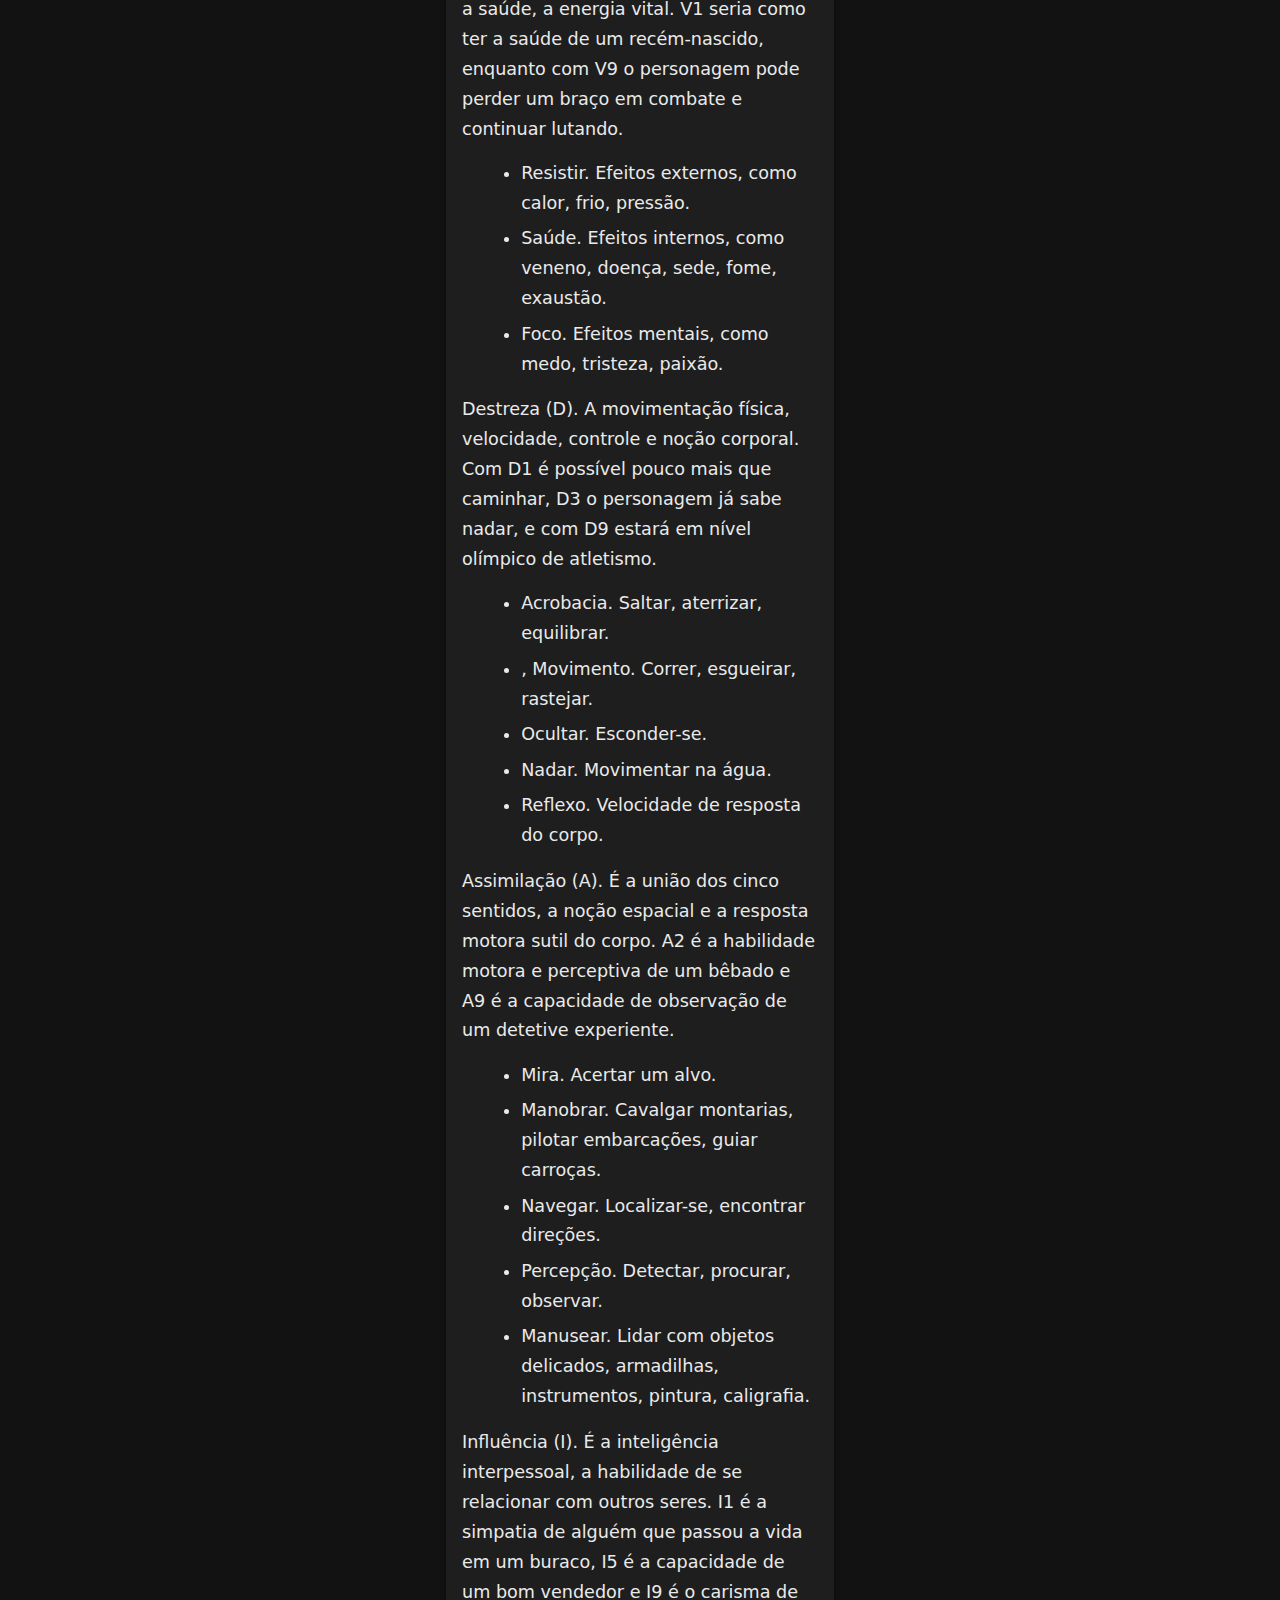
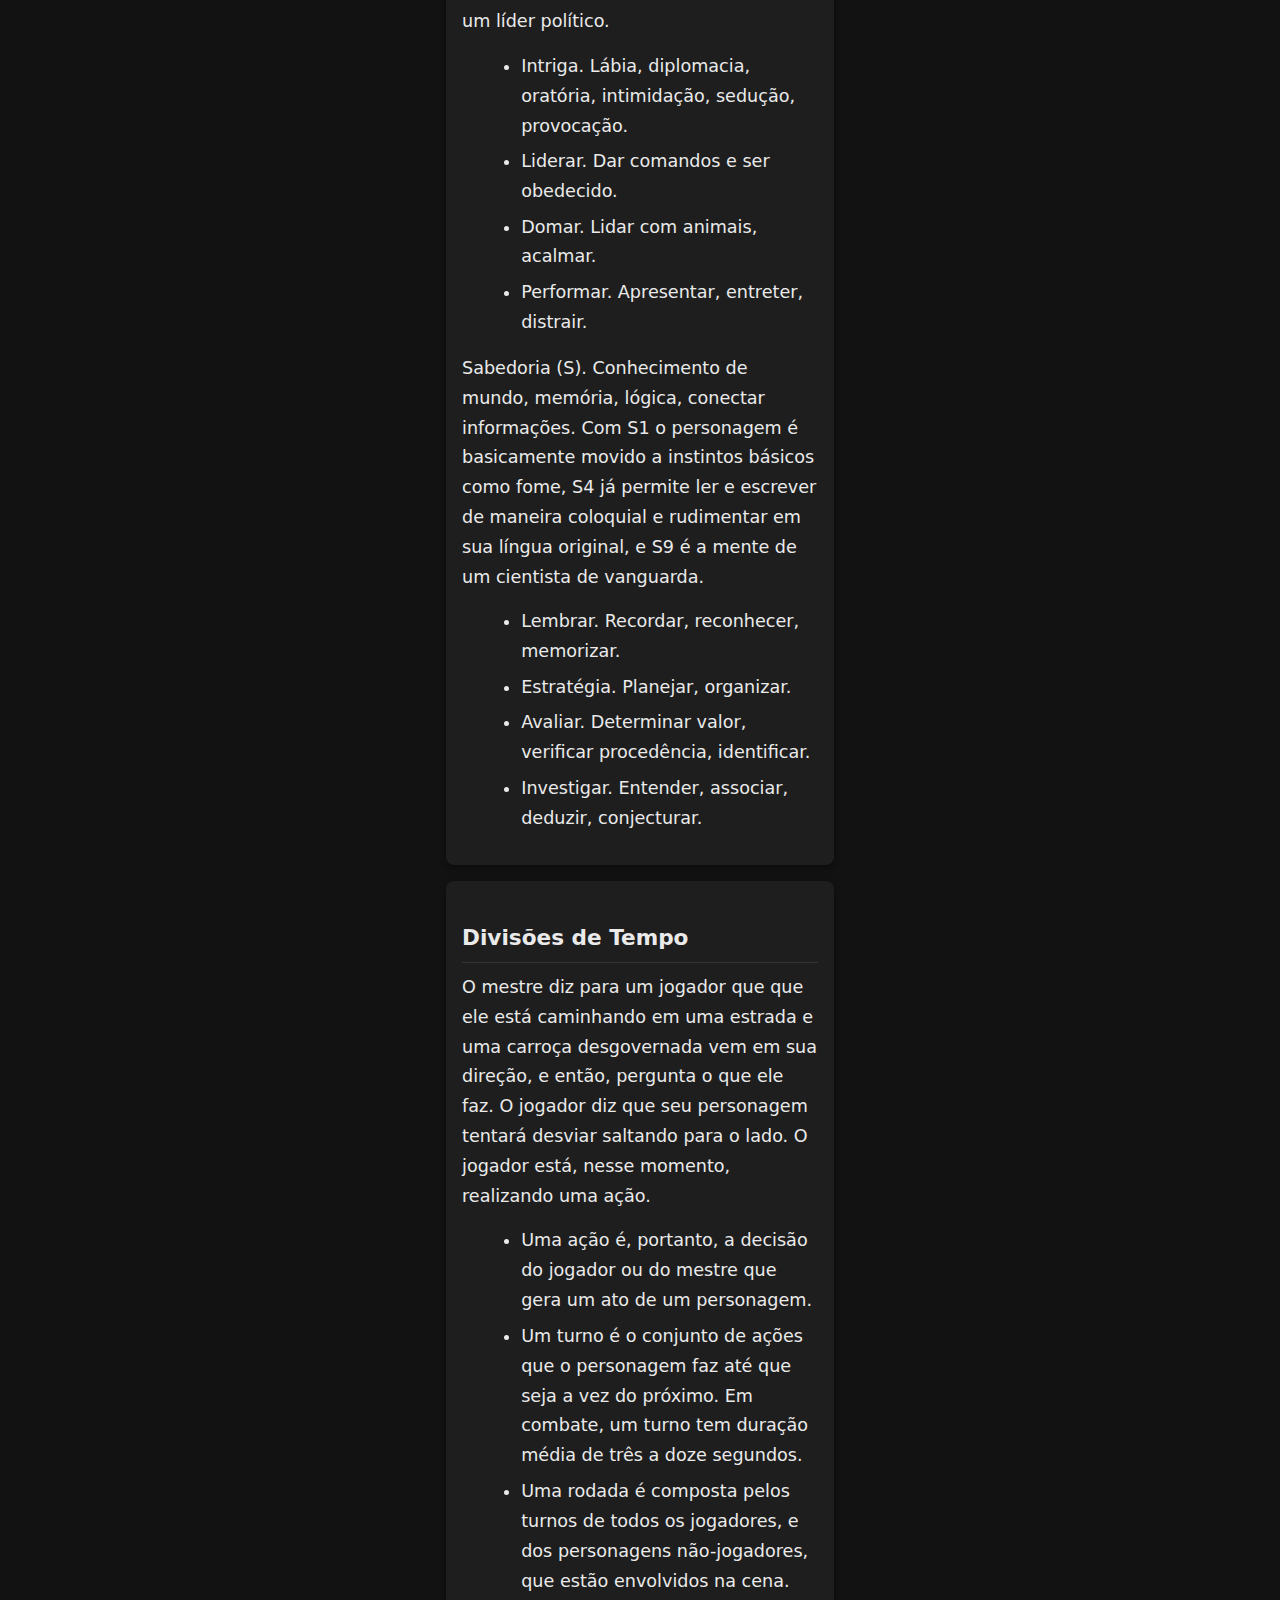
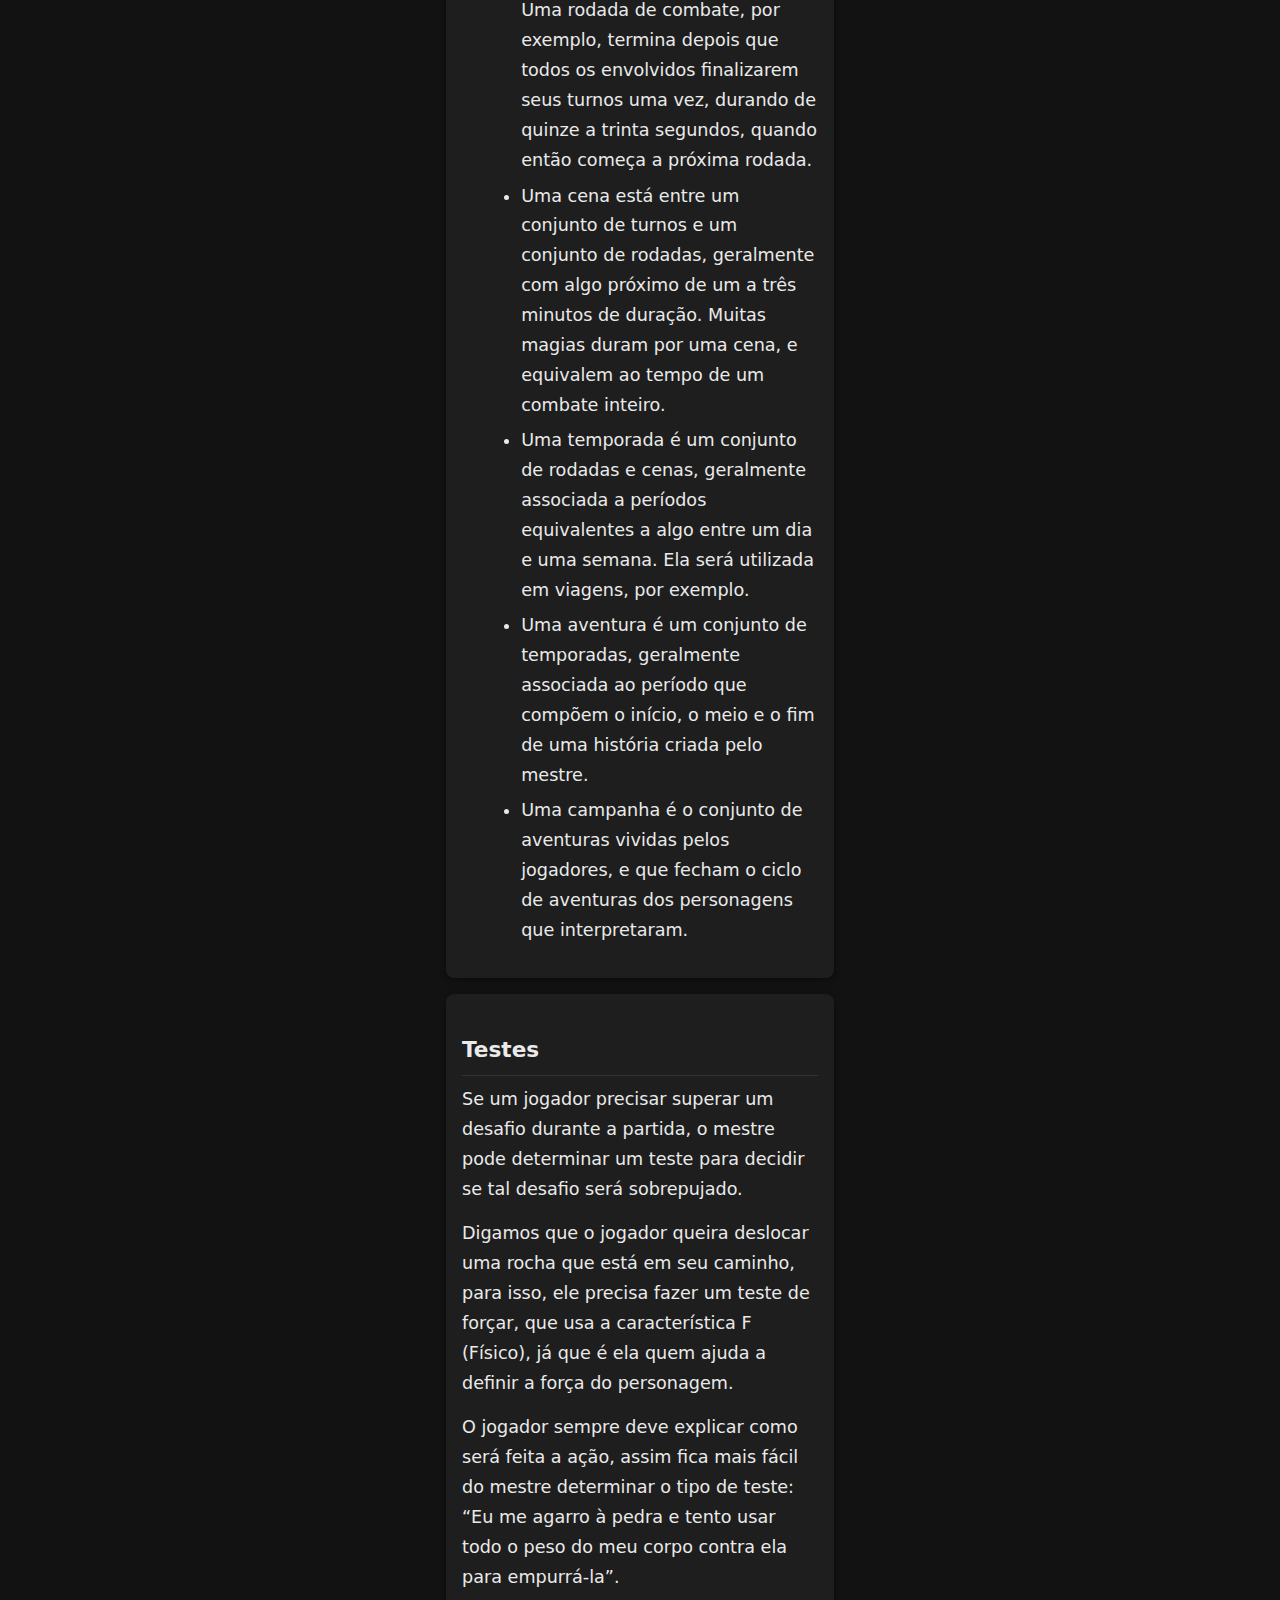
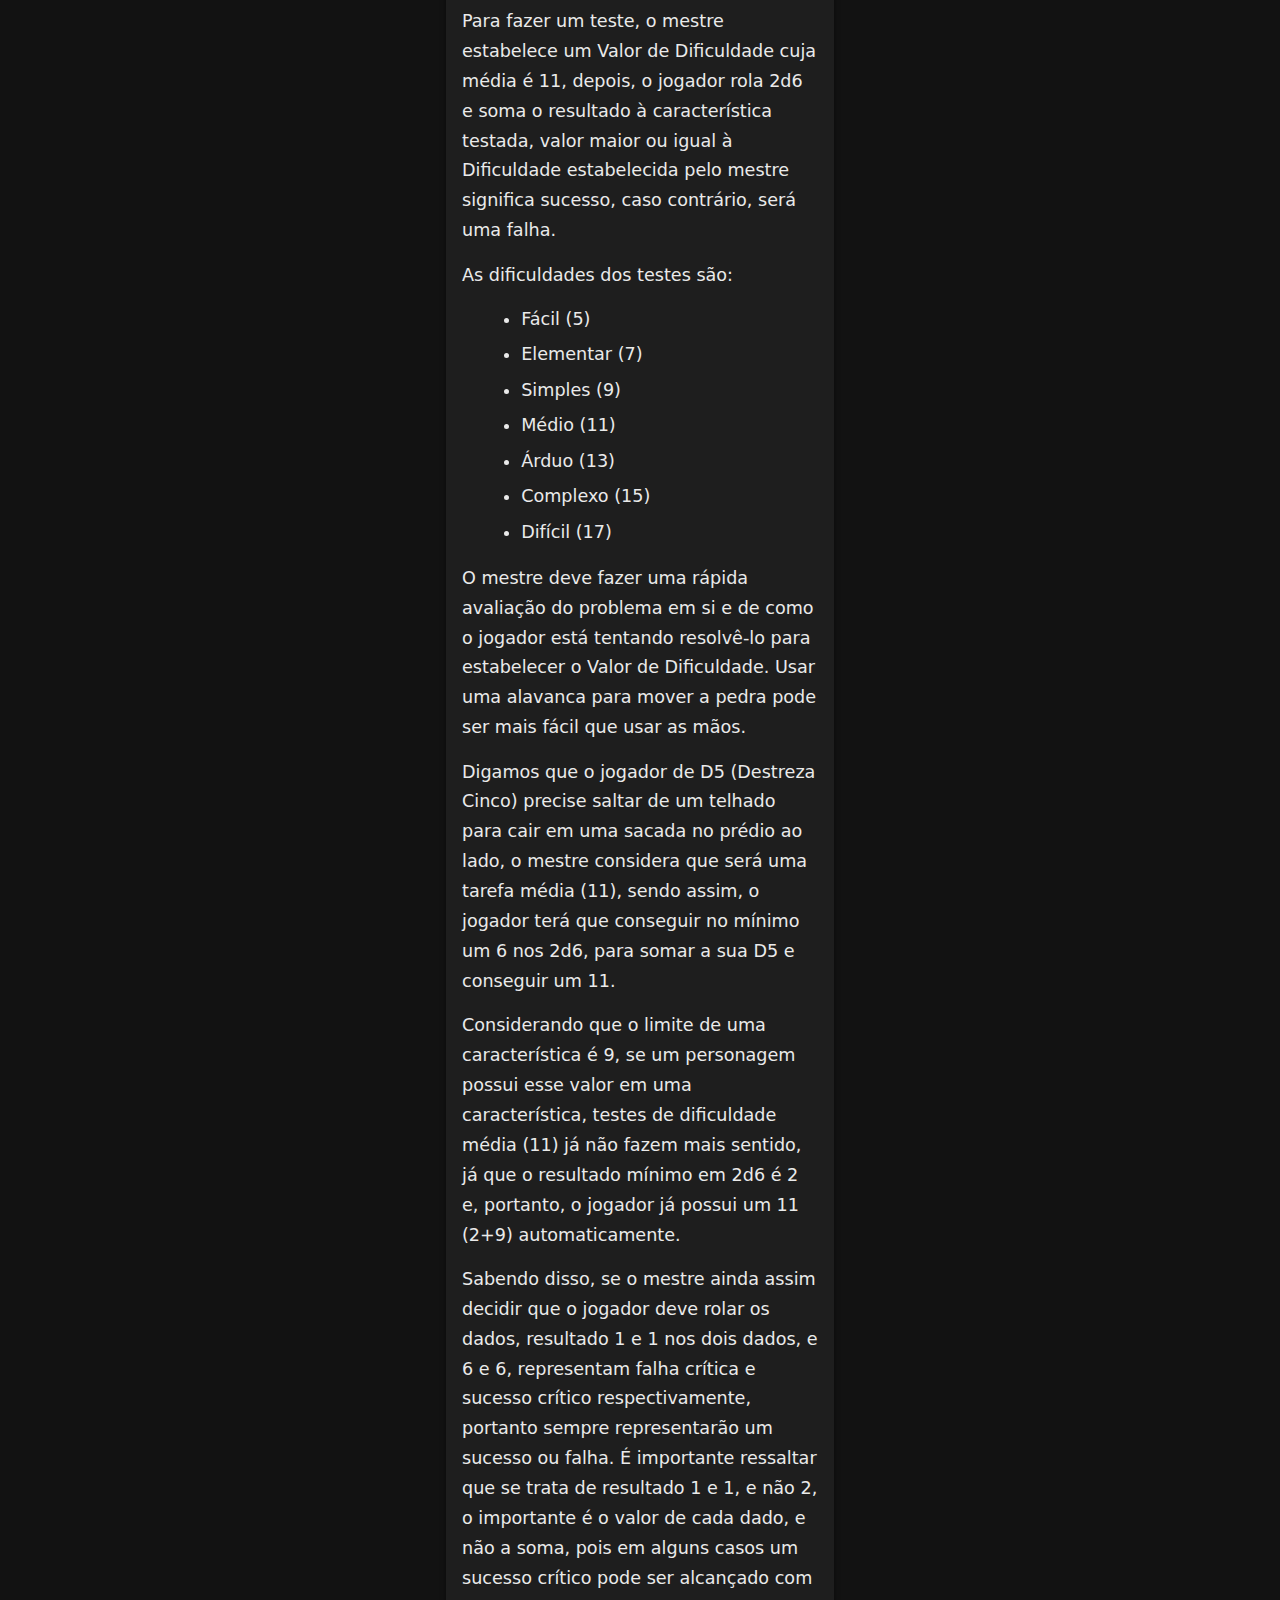
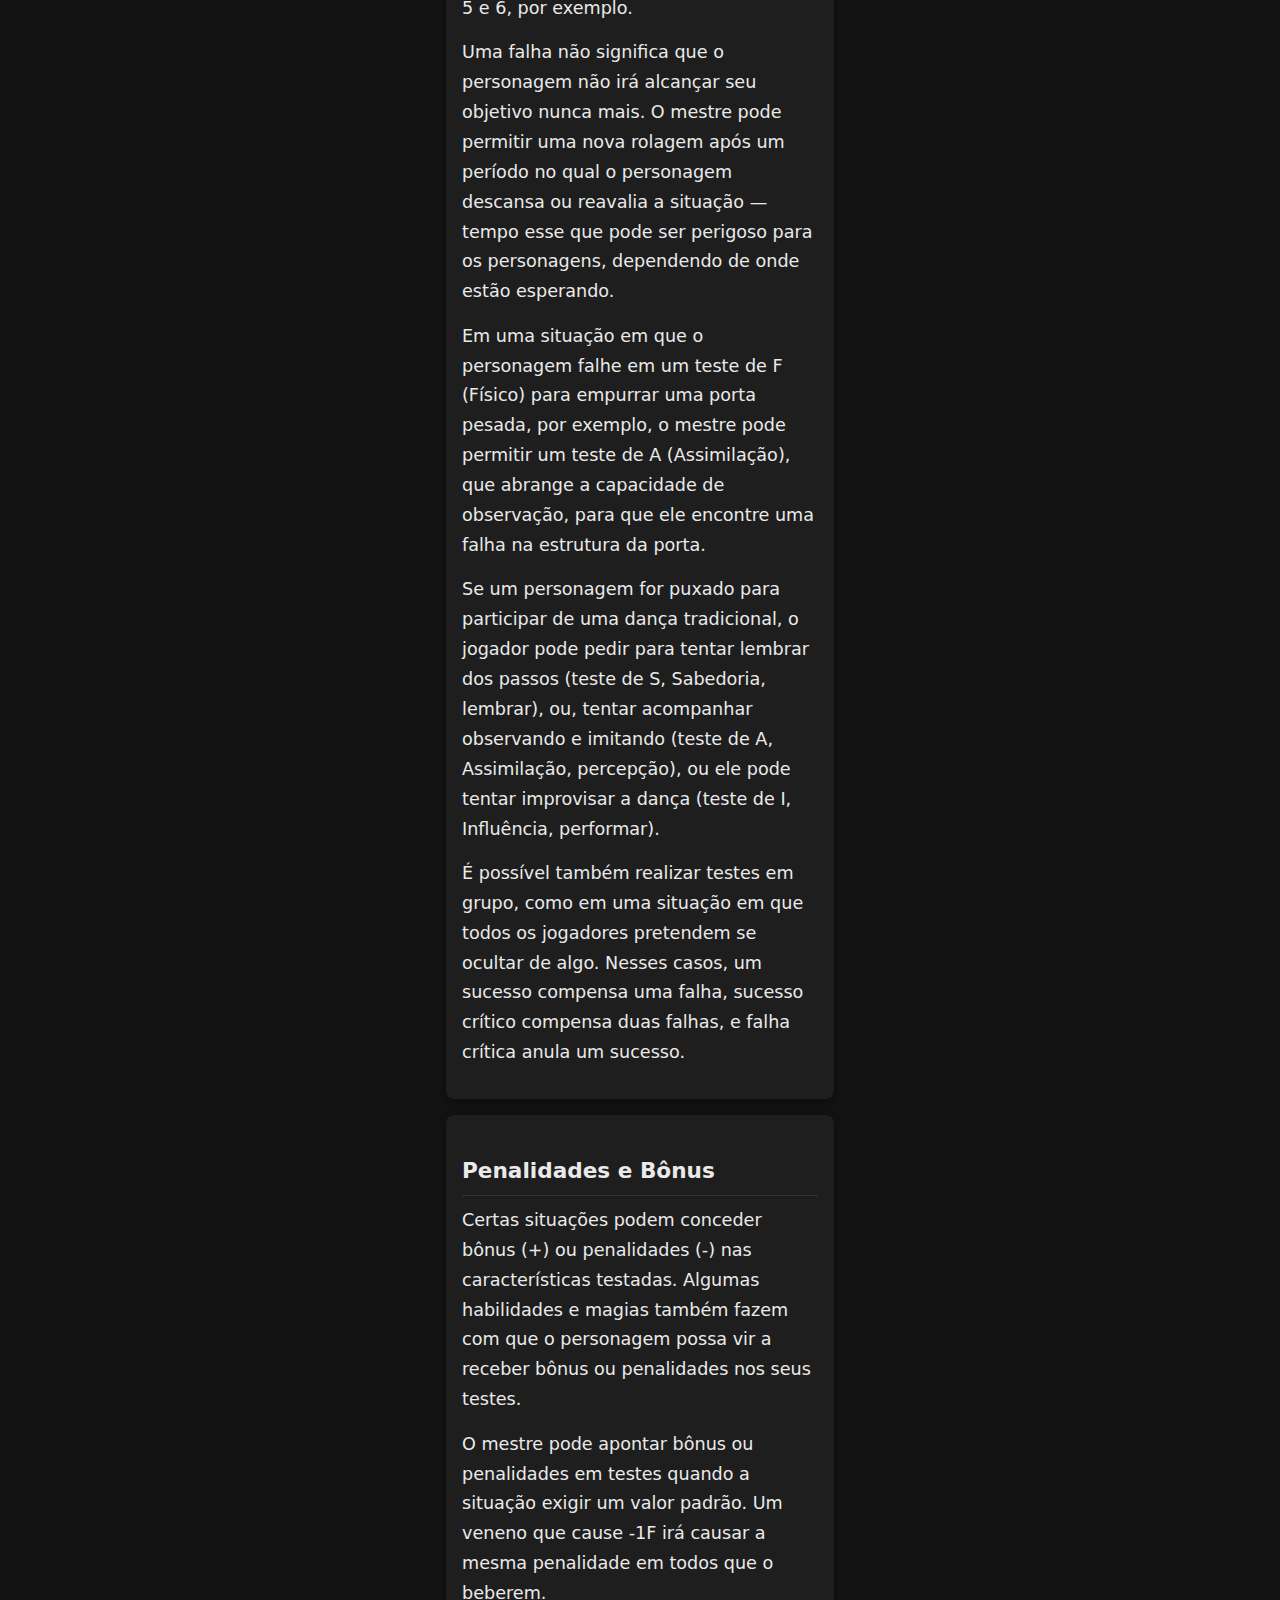
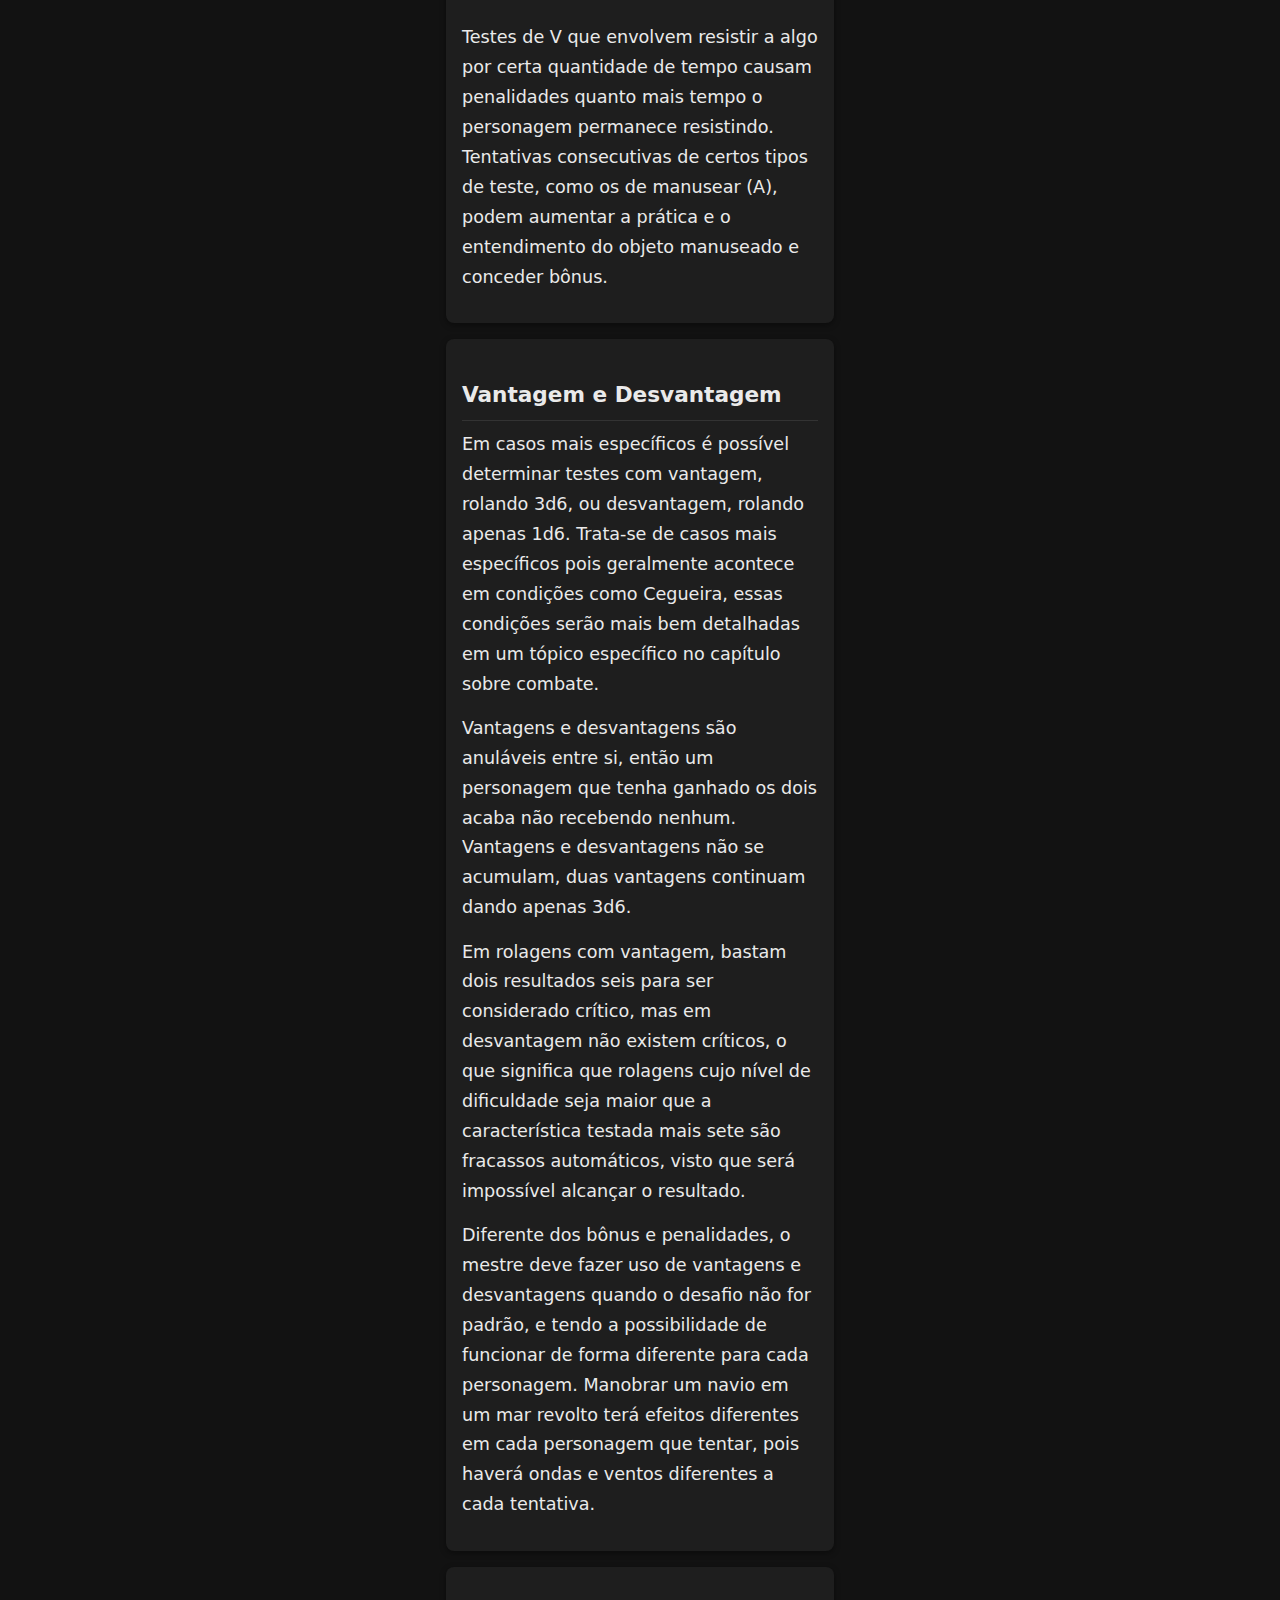
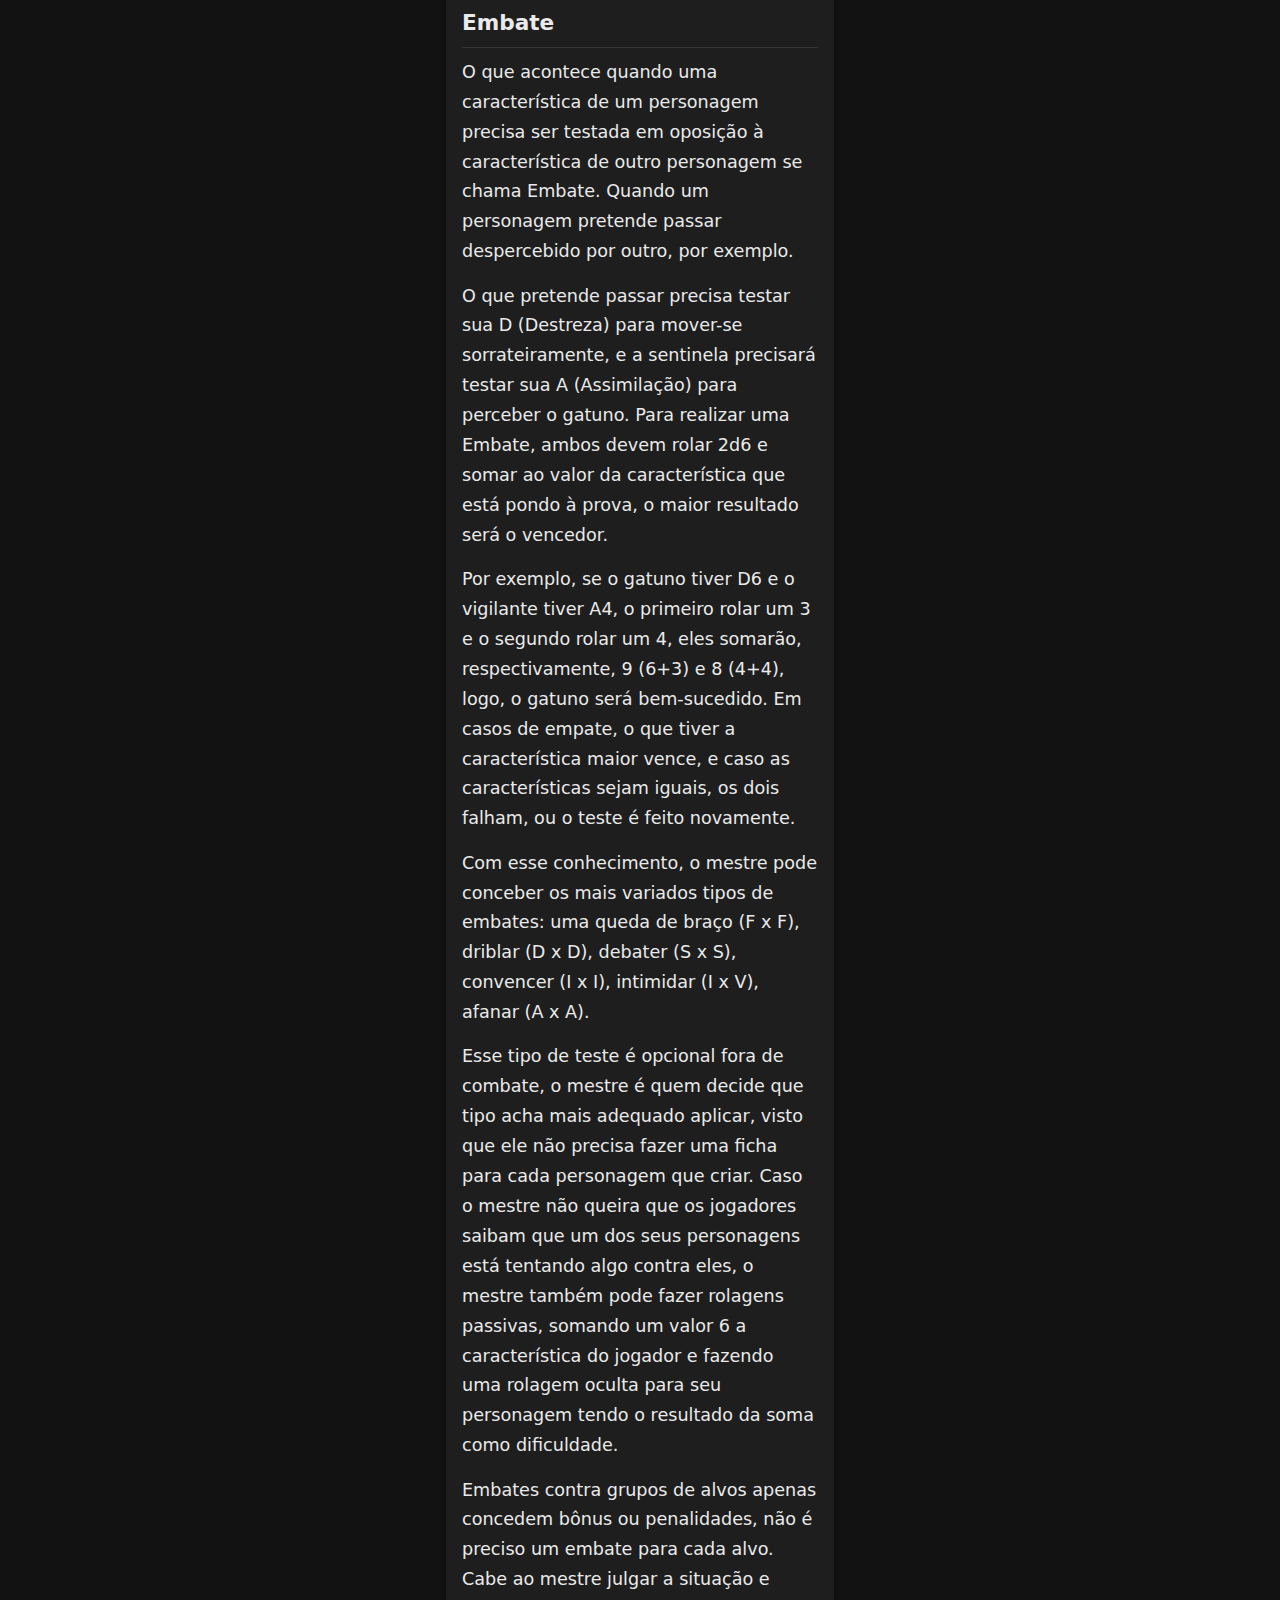
<file: web/pages/rulebook.html>
<!DOCTYPE html>
<html lang="en">
<head>
  <meta charset="UTF-8" />
  <meta name="viewport" content="width=device-width, initial-scale=1.0" />

  <title>Maeri RPG – Rulebook</title>

  <meta name="description" content="Maeri RPG Core Rulebook" />

  <!-- Styles -->
  <link rel="stylesheet" href="../css/base.css" />
  <link rel="stylesheet" href="../css/floatingButtons.css" />
  <link rel="stylesheet" href="../css/toc.css" />
  <link rel="stylesheet" href="../css/dice.css" />
  <link rel="stylesheet" href="../css/rulebook.css" />
  <link rel="stylesheet" href="../css/sheet.css" />
</head>

<body>

  <!-- =========================
       Header + Search
  ========================== -->
  <header>
    <h1>Maeri RPG</h1>
    <p>Core Rulebook</p>

    <div
      id="rulebook-search"
      class="search-container"
      role="search"
      aria-label="Search rules"
    >
      <input
        type="search"
        id="search-input"
        placeholder="Search rule, term or action..."
        autocomplete="off"
      />
      <div
        id="search-results"
        class="search-results hidden"
        aria-live="polite"
      ></div>
    </div>
  </header>

  <!-- =========================
       Rulebook TOC
  ========================== -->

  <!-- Toggle -->
  <button
    id="toc-toggle"
    aria-label="Open Rulebook Index"
    aria-expanded="false"
  >
    ☰
  </button>

  <!-- Overlay -->
  <div id="toc-overlay"></div>

  <!-- Panel -->
  <div
    id="toc-panel"
    aria-hidden="true"
    role="navigation"
    aria-label="Rulebook Index"
  >

    <p id="toc-chapter-title" class="toc-chapter-title">—</p>

    <select
      id="chapter-select"
      aria-label="Select chapter"
    ></select>

    <div class="chapter-nav">
      <button id="chapter-prev" type="button" class="button">
        ← Previous
      </button>
      <button id="chapter-next" type="button" class="button">
        Next →
      </button>
    </div>

    <ul id="toc-list"></ul>
  </div>

  <!-- =========================
       Main Content
  ========================== -->
  <main class="rulebook" role="main">
    <div id="rulebook-content"></div>
  </main>

  <!-- =========================
       Floating Action Buttons
  ========================== -->
  <aside class="floating-actions" aria-label="Rulebook actions">

    <button
      id="back-to-top"
      class="floating-button floating-button--pill floating-button--icon"
      aria-label="Back to Top"
      title="Back to Top"
    >
      ↑
    </button>

    <a
      href="../index.html"
      id="back-to-home"
      class="floating-button floating-button--pill floating-button--icon"
      aria-label="Back to Home"
      title="Back to Home"
    >
      ⌂
    </a>

    <button
      id="sheet-button"
      class="floating-button floating-button--pill floating-button--primary"
      aria-label="Open Character Sheet"
    >
      Ficha
    </button>

    <button
      id="spells-button"
      class="floating-button floating-button--pill floating-button--secondary"
      aria-label="Open Spells"
    >
      Magias
    </button>

        <button
      id="dice-toggle"
      class="floating-button floating-button--pill"
      aria-label="Open Dice Roller"
      aria-expanded="false"
    >
      Dados
    </button>

  </aside>

  <!-- =========================
        Dice Roller (Global)
  ========================== -->

  <!-- Overlay -->
  <div id="dice-overlay"></div>

  <!-- Panel -->
  <div id="dice-panel">
    <div class="dice-content">

      <section id="dice-buttons">
        <div class="dice-btn" data-sides="2">
          <button>d2</button>
          <span class="counter" id="count-d2">0</span>
        </div>

        <div class="dice-btn" data-sides="3">
          <button>d3</button>
          <span class="counter" id="count-d3">0</span>
        </div>

        <div class="dice-btn" data-sides="6">
          <button>d6</button>
          <span class="counter" id="count-d6">0</span>
        </div>
      </section>

      <section class="dice-actions">
        <button id="roll-button" class="button">Roll</button>
        <button id="clear-all" class="button">Clear</button>
      </section>

      <section id="result">
        <div class="result-line">
          <strong>Rolls:</strong>
          <span id="result-output">—</span>
        </div>

        <div class="result-line total">
          <strong>Total:</strong>
          <span id="total-output">—</span>
        </div>
      </section>

      <section id="history">
        <h3>History</h3>
        <ul id="history-output"></ul>
        <button id="clear-history" class="button">Clear</button>
      </section>

    </div>
  </div>

  <!-- =========================
        Character Sheet Modal
  ========================== -->

  <div
    id="sheet-overlay"
    class="sheet-overlay"
    aria-hidden="true"
    inert
  ></div>

  <section
    id="sheet-modal"
    class="sheet-modal"
    aria-hidden="true"
    inert
  >

    <header class="sheet-header">
      <h2 id="sheet-title">Ficha de Personagem</h2>

      <button
        id="sheet-close"
        class="sheet-close"
        aria-label="Close Character Sheet"
      >
        ✕
      </button>
    </header>

    <div class="sheet-content">

      <section class="sheet-section">
        <label for="character-name">Personagem</label>
        <input
          type="text"
          id="character-name"
          name="characterName"
          placeholder="Nome do personagem"
        />
      </section>

      <section class="sheet-section attributes">
        <h3>Atributos</h3>

        <div class="attributes-grid">
          <label>F <input type="number" min="0" name="attrF" /></label>
          <label>V <input type="number" min="0" name="attrV" /></label>
          <label>D <input type="number" min="0" name="attrD" /></label>
          <label>S <input type="number" min="0" name="attrS" /></label>
          <label>I <input type="number" min="0" name="attrI" /></label>
          <label>A <input type="number" min="0" name="attrA" /></label>
        </div>
      </section>

      <section class="sheet-section">
        <label for="character-info">Informações</label>
        <textarea
          id="character-info"
          name="characterInfo"
          placeholder="Habilidades, estudos, magias, anotações..."
          rows="6"
        ></textarea>
      </section>

      <section class="sheet-section">
        <label for="character-items">Itens</label>
        <textarea
          id="character-items"
          name="characterItems"
          placeholder="Inventário do personagem"
          rows="4"
        ></textarea>
      </section>

      <section class="sheet-section sheet-danger">
        <button
          id="clear-sheet-button"
          class="sheet-clear-button"
          type="button"
        >
          Limpar ficha
        </button>

        <div
          id="clear-confirmation"
          class="clear-confirmation"
          hidden
        >
          <p>Tem certeza? Essa ação não pode ser desfeita.</p>

          <div class="clear-actions">
            <button
              id="confirm-clear-sheet"
              class="danger"
              type="button"
            >
              Sim, apagar
            </button>

            <button
              id="cancel-clear-sheet"
              type="button"
            >
              Cancelar
            </button>
          </div>
        </div>
      </section>

    </div>
  </section>

  <!-- =========================
       Scripts
  ========================== -->
  <script type="module" src="../js/sheet.js"></script>
  <script src="../js/dice.js"></script>
  <script type="module" src="../js/rulebook/main.js"></script>

</body>
</html>
</file>
<file: css/base.css>
/* =========================
   Maeri RPG - Base
========================= */

:root {
  --bg-dark: #0a0a12;
  --surface: #1a1a2e;
  --surface-light: #2a2a42;
  --gold: #d4af37;
  --text: #f0f0f0;
  --text-muted: #b0b0c0;
  --parchment: #f5e6ca;
  --bronze: #8b7355;
  --radius: 12px;
  --shadow: 0 8px 24px rgba(0,0,0,0.4);
  --floating-bar-height: 70px;
}

* { box-sizing: border-box; margin: 0; padding: 0; }

html, body {
  width: 100%; overflow-x: hidden;
  font-family: 'Cinzel', serif;
  background: var(--bg-dark); color: var(--text);
  min-height: 100vh;
}

/* HEADER */
.app-header {
  text-align: center; padding: 1.8rem 1rem;
  background: var(--surface);
  border-bottom: 3px solid var(--gold);
  box-shadow: var(--shadow);
}
.app-header h1 {
  color: var(--gold); font-size: 2.2rem;
  margin-bottom: 0.4rem;
  text-shadow: 0 2px 8px rgba(212,175,55,0.3);
}
.app-header p {
  color: var(--text-muted);
  font-family: 'Crimson Text', serif;
  font-size: 1rem; font-style: italic;
}

/* MAIN - com padding para a barra flutuante */
main {
  max-width: 500px; margin: 0 auto;
  padding: 1.5rem 1rem;
  padding-bottom: calc(0.5rem + var(--floating-bar-height));
}

/* MENU */
.main-menu {
  display: grid; grid-template-columns: repeat(2,1fr);
  gap: 1rem; margin-bottom: 2rem;
}
.menu-button {
  display: flex; flex-direction: column;
  align-items: center; justify-content: center;
  padding: 1.5rem 1rem; background: var(--surface);
  border: 2px solid rgba(212,175,55,0.3);
  border-radius: var(--radius); color: var(--gold);
  text-decoration: none; text-align: center;
  font-weight: 600; font-size: 1.1rem;
  transition: all 0.25s ease; min-height: 100px;
  box-shadow: 0 4px 12px rgba(0,0,0,0.3);
  -webkit-tap-highlight-color: transparent;
}
.menu-button:hover {
  transform: translateY(-4px);
  border-color: var(--gold);
  box-shadow: 0 8px 20px rgba(212,175,55,0.2);
}
.menu-button span {
  font-family: 'Crimson Text', serif;
  font-size: 1rem; color: var(--text-muted);
  margin-top: 0.5rem; font-weight: 400;
}

/* SEÇÃO NOTPAT (apenas container) */
.notpat-section {
  background: var(--parchment);
  border: 2px solid var(--bronze);
  border-radius: var(--radius);
  padding: 1.5rem;
  margin-bottom: 2rem;
  box-shadow: var(--shadow);
}

/* BOTÕES FLUTUANTES */
.floating-actions {
  position: fixed; bottom: 0; left: 0; right: 0;
  background: rgba(26,26,46,0.95);
  border-top: 2px solid rgba(212,175,55,0.3);
  padding: 0.8rem; display: flex;
  justify-content: space-around; z-index: 1000;
  height: var(--floating-bar-height);
}
.floating-button {
  background: var(--surface);
  border: 2px solid rgba(212,175,55,0.3);
  border-radius: 50px; padding: 0.8rem 1.4rem;
  color: var(--gold); font-weight: 700;
  cursor: pointer; display: flex;
  flex-direction: column; align-items: center;
  gap: 0.3rem; transition: all 0.2s ease;
  -webkit-tap-highlight-color: transparent;
  outline: none;
}
.floating-button:hover {
  transform: translateY(-2px);
  border-color: var(--gold);
}
.floating-button:active {
  transform: translateY(0);
}
.floating-button--primary {
  background: var(--gold); color: #1a1a1a;
}
.floating-button--secondary {
  background: #5d7bff; color: white;
  border-color: #5d7bff;
}
.floating-label { font-size: 0.75rem; }

/* UTILITÁRIOS */
.no-scroll { overflow: hidden; }

/* RESPONSIVO */
@media (min-width: 768px) {
  .main-menu { grid-template-columns: repeat(4,1fr); }
  .floating-actions { justify-content: center; gap: 2rem; }
}

/* SCROLLBAR */
::-webkit-scrollbar { width: 8px; }
::-webkit-scrollbar-track { background: var(--surface); }
::-webkit-scrollbar-thumb { background: var(--gold); border-radius: 4px; }
</file>
<file: css/floatingButtons.css>
/* =========================
   Floating Buttons
========================= */

.floating-actions {
  position: fixed;
  bottom: 0;
  left: 0;
  right: 0;
  background: rgba(26, 26, 46, 0.9);
  border-top: 1px solid rgba(212, 175, 55, 0.2);
  padding: 0.8rem 1rem;
  display: flex;
  justify-content: space-around;
  align-items: center;
  z-index: 100;
}

.floating-button {
  background: var(--surface);
  border: 1px solid rgba(212, 175, 55, 0.2);
  border-radius: 25px;
  padding: 0.8rem 1.2rem;
  color: var(--gold);
  font-family: 'Cinzel', serif;
  font-weight: 600;
  font-size: 0.9rem;
  cursor: pointer;
  display: flex;
  align-items: center;
  justify-content: center;
  transition: all 0.2s ease;
  min-width: 70px;
  height: 45px;
  -webkit-tap-highlight-color: transparent;
  outline: none;
}

.floating-button:hover {
  border-color: var(--gold);
  transform: translateY(-1px);
}

.floating-button:active {
  transform: translateY(0);
}

@media (min-width: 768px) {
  .floating-actions {
    padding: 0.8rem;
    gap: 1.5rem;
  }
  
  .floating-button {
    padding: 0.9rem 1.5rem;
    min-width: 80px;
    height: 50px;
    font-size: 0.95rem;
  }
}
</file>
<file: css/dice.css>
/* =========================
   Dice Modal
========================= */

.dice-overlay {
  display: none;
  position: fixed;
  top: 0;
  left: 0;
  width: 100%;
  height: 100%;
  background: rgba(0, 0, 0, 0.85);
  backdrop-filter: blur(8px);
  z-index: 2000;
}

.dice-overlay.active {
  display: block;
}

.dice-panel {
  display: none;
  position: fixed;
  top: 50%;
  left: 50%;
  transform: translate(-50%, -50%);
  width: 95%;
  max-width: 500px;
  max-height: 90vh;
  background: var(--surface);
  border: 2px solid var(--gold);
  border-radius: 24px;
  z-index: 2001;
  flex-direction: column;
  box-shadow: 0 10px 30px rgba(0,0,0,0.5);
  overflow: hidden;
}

.dice-panel.active {
  display: flex;
}

.dice-header {
  display: flex;
  justify-content: space-between;
  align-items: center;
  padding: 1.5rem 1.5rem 0.75rem 1.5rem;
  border-bottom: 1px solid rgba(212,175,55,0.3);
}

.dice-header h2 {
  color: var(--gold);
  font-family: 'Cinzel', serif;
  font-size: 1.5rem;
  margin: 0;
}

.dice-close {
  background: none;
  border: none;
  color: var(--text-muted);
  font-size: 2rem;
  cursor: pointer;
  padding: 0 0.5rem;
  line-height: 1;
  transition: color 0.2s ease;
  -webkit-tap-highlight-color: transparent;
  outline: none;
}

.dice-close:hover {
  color: var(--gold);
}

.dice-body {
  color: var(--text);
  font-family: 'Crimson Text', serif;
  padding: 1.5rem;
  overflow-y: auto;
  max-height: calc(90vh - 80px);
  flex: 1;
}

.dice-buttons {
  display: flex;
  justify-content: space-around;
  gap: 0.7rem;
  margin-bottom: 1rem;
  flex-wrap: wrap;
  -webkit-tap-highlight-color: transparent;
}

.dice-btn {
  text-align: center;
  flex: 1;
  min-width: 80px;
  -webkit-tap-highlight-color: transparent;
}

.dice-btn button {
  width: 100%;
  aspect-ratio: 1;
  background: var(--surface-light);
  border: 2px solid rgba(212, 175, 55, 0.3);
  border-radius: 50%;
  font-size: 1.2rem;
  font-weight: bold;
  color: var(--gold);
  cursor: pointer;
  transition: all 0.2s ease;
  font-family: 'Cinzel', serif;
  -webkit-tap-highlight-color: transparent;
}

.dice-btn button:hover {
  transform: translateY(-2px);
  border-color: var(--gold);
  box-shadow: 0 4px 12px rgba(212, 175, 55, 0.2);
}

/* Área de ações */
.dice-actions {
  display: flex;
  gap: 1rem;
  margin-bottom: 0.5rem;
  margin-top: 0.5rem;
}

.dice-actions button {
  flex: 1;
  padding: 1rem;
  background: transparent;
  border: 1px solid rgba(212, 175, 55, 0.3);
  border-radius: 20px;
  font-weight: bold;
  font-size: 1rem;
  color: var(--text);
  cursor: pointer;
  transition: all 0.2s ease;
  font-family: 'Crimson Text', serif;
  -webkit-tap-highlight-color: transparent;
}

.dice-actions button:hover {
  background: var(--surface-light);
  border-color: var(--gold);
}

#roll-button {
  background: var(--gold);
  color: #1a1a1a;
  border-color: var(--gold);
  -webkit-tap-highlight-color: transparent;
}

#roll-button:hover {
  background: #e5c25c;
}

.dice-result {
  background: rgba(0, 0, 0, 0.3);
  border: 1px solid rgba(212, 175, 55, 0.15);
  border-radius: 12px;
  padding: 1.2rem;
  margin-bottom: 0.5rem;
  margin-top: 0.5rem;
}

.dice-result div {
  margin: 0.5rem 0;
  font-size: 1.1rem;
  color: var(--text);
}

#result-output, #total-output {
  font-weight: bold;
  color: var(--gold);
  margin-left: 0.5rem;
  font-family: 'Cinzel', serif;
}

.dice-history {
  background: rgba(0, 0, 0, 0.3);
  border: 1px solid rgba(212, 175, 55, 0.15);
  border-radius: 12px;
  padding: 1.2rem;
}

.dice-history h3 {
  color: var(--gold);
  font-family: 'Cinzel', serif;
  font-size: 1.2rem;
  margin-bottom: 1rem;
  border-bottom: 1px solid rgba(212, 175, 55, 0.3);
  padding-bottom: 0.5rem;
}

.dice-history ul {
  list-style: none;
  padding: 0;
  margin: 0 0 1rem 0;
  max-height: 200px;
  overflow-y: auto;
}

.dice-history li {
  padding: 0.5rem 0;
  border-bottom: 1px dashed rgba(212, 175, 55, 0.2);
  font-family: 'Crimson Text', serif;
  color: var(--text);
  font-size: 1rem;
}

.dice-history li:last-child {
  border-bottom: none;
}

#clear-history {
  width: 100%;
  padding: 0.8rem;
  background: transparent;
  border: 1px solid rgba(212, 175, 55, 0.3);
  border-radius: 20px;
  color: var(--text);
  font-weight: bold;
  cursor: pointer;
  transition: all 0.2s ease;
  font-family: 'Crimson Text', serif;
  -webkit-tap-highlight-color: transparent;
}

#clear-history:hover {
  background: var(--surface-light);
  border-color: var(--gold);
}

.dice-body::-webkit-scrollbar,
.dice-history ul::-webkit-scrollbar {
  width: 8px;
}

.dice-body::-webkit-scrollbar-track,
.dice-history ul::-webkit-scrollbar-track {
  background: rgba(212, 175, 55, 0.1);
  border-radius: 10px;
}

.dice-body::-webkit-scrollbar-thumb,
.dice-history ul::-webkit-scrollbar-thumb {
  background: var(--gold);
  border-radius: 10px;
}

/* Alerta sem dados */
.empty-pool.warning {
  color: var(--gold);
  font-weight: bold;
  background: rgba(212, 175, 55, 0.1);
  border: 1px solid var(--gold);
  border-radius: 12px;
  padding: 1rem;
}

/* Indicador de limite */
.dice-pool.full {
  border-color: #ff4444 !important;
  box-shadow: 0 0 10px rgba(255, 68, 68, 0.3);
}

/* Estilos para o pool de dados */
.dice-pool-container {
  margin-bottom: 0.5rem;
}

.dice-pool-container h3 {
  color: var(--gold);
  font-family: 'Cinzel', serif;
  font-size: 1.2rem;
  margin-bottom: 1rem;
  border-bottom: 1px solid rgba(212, 175, 55, 0.3);
  padding-bottom: 0.5rem;
}

.dice-pool {
  display: flex;
  flex-wrap: wrap;
  gap: 0.5rem;
  min-height: 100px;
  background: rgba(0, 0, 0, 0.2);
  border-radius: 16px;
  padding: 0.8rem;
}

.empty-pool {
  color: var(--text-muted);
  font-style: italic;
  text-align: center;
  width: 100%;
  padding: 2rem;
}

/* Responsivo*/
@media (max-height: 700px) {
  .dice-panel { max-height: 95vh; }
  .dice-body { padding: 1rem; }
  .dice-buttons { margin-bottom: 0.8rem; gap: 0.5rem; }
  .dice-btn { 
    min-width: 0; 
    width: 50px; 
    flex: 0 0 auto; 
    -webkit-tap-highlight-color: transparent;
  }
  .dice-btn button { 
    font-size: 1.2rem; 
    width: 50px; 
    height: 50px; 
    -webkit-tap-highlight-color: transparent;
  }
  .dice-history ul { max-height: 150px; }
}

@media (max-width: 400px) {
  .dice-header h2 { font-size: 1.2rem; }
  .dice-buttons { gap: 0.5rem; }
  .dice-btn { 
    min-width: 0; 
    width: 60px; 
    flex: 0 0 auto; 
    -webkit-tap-highlight-color: transparent;
  }
  .dice-btn button { 
    font-size: 1.2rem; 
    width: 60px; 
    height: 60px; 
    -webkit-tap-highlight-color: transparent;
  }
}

/* Garantia de visibilidade sem scroll excessivo */
@media (max-height: 600px) {
  .dice-history ul { max-height: 100px; }
  .dice-actions button,
  #clear-history { padding: 0.6rem; }
  .dice-btn { 
    min-width: 0; 
    width: 80px; 
    flex: 0 0 auto; 
    -webkit-tap-highlight-color: transparent;
  }
  .dice-btn button { 
    width: 80px; 
    height: 80px; 
    -webkit-tap-highlight-color: transparent;
  }
}
</file>
<file: css/toc.css>
/* =========================
   TOC - Índice do Livro
   Estilo congruente com base.css
========================= */

/* Botão TOC - estilo flutuante */
#toc-toggle {
  position: fixed;
  top: 0.5rem;
  left: 0.5rem;
  width: 50px;
  height: 50px;
  border-radius: 50px;
  font-size: 1.2rem;
  background: var(--gold);
  color: #1a1a1a;
  border: 2px solid var(--gold);
  cursor: pointer;
  z-index: 900;
  -webkit-tap-highlight-color: transparent;
  outline: none;
}

#toc-toggle:hover {
  transform: translateY(-2px);
}

/* Overlay */
#toc-overlay {
  display: none;
  position: fixed;
  top: 0; left: 0;
  width: 100%; height: 100%;
  background: rgba(0,0,0,0.5);
  z-index: 850;
}
#toc-overlay.active { display: block; }

/* Painel TOC */
#toc-panel {
  display: none;
  position: fixed;
  top: 0; left: 0;
  width: 100%;
  max-height: 80vh;
  background: var(--parchment);
  border-bottom: 3px solid var(--gold);
  border-radius: 0 0 var(--radius) var(--radius);
  padding: 1.5rem;
  z-index: 1095;
  overflow-y: auto;
  box-shadow: var(--shadow);
  flex-direction: column;
}
#toc-panel.active { display: flex; }

/* Título do capítulo */
.toc-chapter-title {
  color: var(--bronze);
  font-family: 'Cinzel', serif;
  font-size: 1.3rem;
  font-weight: 700;
  text-align: center;
  margin: 0.5rem 0 1rem;
  padding-bottom: 0.5rem;
  border-bottom: 2px solid var(--gold);
}

/* Select de capítulos */
#chapter-select {
  width: 100%;
  padding: 0.8rem;
  background: white;
  border: 2px solid var(--bronze);
  border-radius: 8px;
  font-size: 1rem;
  font-family: 'Cinzel', serif;
  color: var(--bg-dark);
  margin-bottom: 1rem;
  cursor: pointer;
}

/* Navegação entre capítulos */
.chapter-nav {
  display: flex;
  gap: 0.8rem;
  margin-bottom: 1.5rem;
}
.chapter-nav button {
  flex: 1;
  padding: 0.8rem;
  background: white;
  border: 2px solid var(--bronze);
  border-radius: 8px;
  color: var(--bronze);
  font-weight: bold;
  cursor: pointer;
}
.chapter-nav button:hover {
  background: var(--bronze);
  color: white;
}
.chapter-nav button:disabled {
  opacity: 0.5;
  cursor: not-allowed;
}

/* Lista de seções */
#toc-list {
  list-style: none;
  padding: 0;
  margin: 0;
}
#toc-list li {
  border-bottom: 1px dashed var(--bronze);
}
#toc-list a {
  display: block;
  padding: 0.8rem 0.5rem;
  color: var(--bg-dark);
  font-family: 'Crimson Text', serif;
  font-size: 1.1rem;
  text-decoration: none;
}
#toc-list a:hover {
  color: var(--gold);
  padding-left: 0.8rem;
  transition: padding 0.2s;
}
</file>
<file: css/notpat.css>
/* =========================
   NotPat – Notícias e Patch Notes
========================= */

.notpat-section {
  display: flex;
  flex-direction: column;
  gap: 1rem;
}

/* Botão */
.notpat-button {
  width: 100%;
  padding: 1rem;
  font-family: 'Cinzel', serif;
  font-size: 1.1rem;
  font-weight: 700;
  letter-spacing: 1px;
  border: 2px solid var(--bronze);
  border-radius: var(--radius);
  background: var(--bronze);
  color: white;
  cursor: pointer;
  transition: all 0.25s ease;
  text-transform: uppercase;
}

.notpat-button:hover {
  background: #9b8261;
  transform: translateY(-2px);
  box-shadow: 0 4px 12px rgba(139,115,85,0.4);
}

.notpat-button[aria-pressed="true"] {
  background: #9b8261;
  border-color: var(--gold);
}

/* Conteúdo */
.notpat-content {
  background: var(--parchment);
  border: 2px solid var(--bronze);
  border-radius: var(--radius);
  padding: 1.5rem;
  box-shadow: var(--shadow);
  opacity: 1;
  transform: translateY(0);
  transition: opacity 0.3s ease, transform 0.3s ease;
}

.notpat-content.is-switching {
  opacity: 0;
  transform: translateY(8px);
}

/* Lista de notícias/patch notes */
.notpat-content ul {
  list-style: none;
  padding: 0;
  margin: 0;
  color: #3a2c1e;
  font-family: 'Crimson Text', serif;
  font-size: 1.05rem;
}

.notpat-content li {
  padding: 0.8rem 0 0.8rem 1.8rem;
  line-height: 1.5;
  border-bottom: 1px dashed var(--bronze);
  position: relative;
}

.notpat-content li:last-child {
  border-bottom: none;
}

.notpat-content li::before {
  content: '✦';
  position: absolute;
  left: 0;
  color: var(--gold);
  font-size: 1.1rem;
}

/* Destaque para datas/versões */
.notpat-content strong {
  color: #5d4a38;
  font-weight: 700;
}
</file>
<file: css/sheet.css>
/* =========================
   Sheet Modal - Completo
   Seguindo o padrão que funciona
   COM CORREÇÕES DE LARGURA
========================= */

/* Garantir que tudo respeite as bordas */
* {
  box-sizing: border-box;
}

/* Overlay */
.sheet-overlay {
  display: none;
  position: fixed;
  top: 0;
  left: 0;
  width: 100%;
  height: 100%;
  background: rgba(0, 0, 0, 0.85);
  backdrop-filter: blur(8px);
  z-index: 2000;
}

.sheet-overlay.active {
  display: block;
}

/* Modal Principal */
.sheet-modal {
  display: none;
  position: fixed;
  top: 50%;
  left: 50%;
  transform: translate(-50%, -50%);
  width: 95%;
  max-width: 520px;
  max-height: 90vh;
  background: var(--surface, #1a1a2e);
  border: 2px solid var(--gold, #d4af37);
  border-radius: 24px;
  z-index: 2001;
  flex-direction: column;
  box-shadow: 0 10px 30px rgba(0,0,0,0.5);
  overflow: hidden;
}

.sheet-modal.active {
  display: flex;
}

/* Cabeçalho do Modal */
.sheet-header {
  display: flex;
  justify-content: space-between;
  align-items: center;
  padding: 1rem 1.2rem;
  border-bottom: 1px solid rgba(212, 175, 55, 0.3);
  background: var(--surface, #1a1a2e);
}

.sheet-header h2 {
  color: var(--gold, #d4af37);
  font-family: 'Cinzel', serif;
  font-size: 1.3rem;
  margin: 0;
}

.sheet-close {
  background: none;
  border: none;
  color: var(--text-muted, #b0b0c0);
  font-size: 1.8rem;
  cursor: pointer;
  padding: 0 0.5rem;
  line-height: 1;
  transition: color 0.2s ease;
}

.sheet-close:hover {
  color: var(--gold, #d4af37);
}

/* Conteúdo Scrollável */
.sheet-content {
  padding: 0.8rem;
  overflow-y: auto;
  overflow-x: hidden;
  max-height: calc(90vh - 70px);
  flex: 1;
  color: var(--text, #f0f0f0);
  font-family: 'Crimson Text', serif;
  width: 100%;
}

/* =========================
   HEADER FIXO DA FICHA
========================= */
.sheet-header-fixed {
  background: rgba(0, 0, 0, 0.2);
  border-radius: 16px;
  padding: 0.6rem;
  margin-bottom: 0.5rem;
  border: 1px solid rgba(212, 175, 55, 0.15);
  width: 100%;
}

.sheet-row {
  display: flex;
  gap: 0.8rem;
  margin-bottom: 0.8rem;
  width: 100%;
}

.sheet-row:last-child {
  margin-bottom: 0;
}

/* Campo Nome e Nível */
.sheet-field--name {
  flex: 3;
}

.sheet-field--level {
  flex: 1;
}

.sheet-label {
  display: block;
  font-size: 0.7rem;
  text-transform: uppercase;
  letter-spacing: 0.5px;
  color: var(--gold, #d4af37);
  margin-bottom: 0.2rem;
  font-family: 'Cinzel', serif;
}

.sheet-input {
  width: 100%;
  padding: 0.5rem 0.7rem;
  background: rgba(0, 0, 0, 0.3);
  border: 1px solid rgba(212, 175, 55, 0.3);
  border-radius: 10px;
  color: var(--text, #f0f0f0);
  font-family: 'Crimson Text', serif;
  font-size: 0.95rem;
  transition: all 0.2s ease;
}

.sheet-input:focus {
  outline: none;
  border-color: var(--gold, #d4af37);
  box-shadow: 0 0 0 2px rgba(212, 175, 55, 0.2);
}

.sheet-input::placeholder {
  color: var(--text-muted, #b0b0c0);
  font-style: italic;
}

/* Grid de Atributos */
.attributes-grid {
  display: grid;
  grid-template-columns: repeat(6, 1fr);
  gap: 0.3rem;
  width: 100%;
}

.attribute-item {
  background: rgba(0, 0, 0, 0.3);
  border: 1px solid rgba(212, 175, 55, 0.15);
  border-radius: 8px;
  padding: 0.4rem;
  text-align: center;
}

.attribute-label {
  display: block;
  color: var(--gold, #d4af37);
  font-weight: bold;
  font-size: 0.9rem;
  margin-bottom: 0.2rem;
  font-family: 'Cinzel', serif;
}

.attribute-input {
  width: 100%;
  padding: 0.3rem;
  text-align: center;
  background: rgba(0, 0, 0, 0.5);
  border: 1px solid rgba(212, 175, 55, 0.3);
  border-radius: 6px;
  color: var(--text, #f0f0f0);
  font-size: 0.95rem;
  font-weight: bold;
}

/* =========================
   Status Vitais
========================= */
.sheet-row--vitals {
  display: grid;
  grid-template-columns: 1fr 1fr;
  gap: 0.5rem;
  width: 100%;
  margin-bottom: 0.8rem;
}

.vitals-group {
  background: rgba(0, 0, 0, 0.2);
  border-radius: 10px;
  padding: 0.4rem 0.5rem;
  width: 100%;
  min-width: 0;
  display: flex;
  align-items: center;
  gap: 0.3rem;
}

.vitals-label {
  color: var(--gold, #d4af37);
  font-weight: bold;
  font-family: 'Cinzel', serif;
  font-size: 0.9rem;
  white-space: nowrap;
  flex-shrink: 0;
  width: 2.5rem;
}

.vitals-fields {
  display: flex;
  align-items: center;
  gap: 0.15rem;
  flex: 1;
  min-width: 0;
  justify-content: flex-end;
}

.vitals-input {
  flex: 1;
  min-width: 0;
  width: 3.2rem;
  padding: 0.3rem 0.2rem;
  text-align: center;
  background: rgba(0, 0, 0, 0.3);
  border: 1px solid rgba(212, 175, 55, 0.3);
  border-radius: 5px;
  color: var(--text, #f0f0f0);
  font-size: 0.9rem;
}

.vitals-separator {
  color: var(--gold, #d4af37);
  font-weight: bold;
  font-size: 1rem;
  flex-shrink: 0;
  width: 0.8rem;
  padding: 0 0.1rem;
}

/* Notas */
.sheet-field--notas {
  width: 100%;
}

.sheet-textarea--notas {
  min-height: 80px;
  width: 100%;
  resize: vertical;
}

/* =========================
   ABAS
========================= */
.sheet-tabs {
  display: flex;
  gap: 0.4rem;
  position: sticky;
  top: 0;
  background: var(--surface, #1a1a2e);
  padding: 0.2rem 0;
  z-index: 5;
}

.sheet-tab {
  flex: 1;
  padding: 0.6rem 0.3rem;
  background: rgba(0, 0, 0, 0.3);
  border: 1px solid rgba(212, 175, 55, 0.3);
  border-radius: 20px;
  color: var(--text-muted, #b0b0c0);
  font-weight: bold;
  font-size: 0.8rem;
  text-transform: uppercase;
  letter-spacing: 0.5px;
  cursor: pointer;
  transition: all 0.2s ease;
  font-family: 'Cinzel', serif;
  white-space: nowrap;
}

.sheet-tab:hover {
  background: rgba(212, 175, 55, 0.1);
  color: var(--gold, #d4af37);
}

.sheet-tab[aria-expanded="true"] {
  background: var(--gold, #d4af37);
  color: #1a1a1a;
  border-color: var(--gold, #d4af37);
}

/* =========================
   PAINÉIS
========================= */
.sheet-panel {
  background: rgba(0, 0, 0, 0.2);
  border-radius: 16px;
  padding: 1rem;
  margin-bottom: 1.2rem;
  border: 1px solid rgba(212, 175, 55, 0.15);
  width: 100%;
}

.sheet-panel[hidden] {
  display: none;
}

.panel-title {
  color: var(--gold, #d4af37);
  font-family: 'Cinzel', serif;
  font-size: 1rem;
  margin: 0 0 0.8rem 0;
  padding-bottom: 0.4rem;
  border-bottom: 1px solid rgba(212, 175, 55, 0.3);
}

.panel-row {
  display: flex;
  gap: 0.8rem;
  margin-bottom: 0.8rem;
  width: 100%;
}

.panel-row:last-child {
  margin-bottom: 0;
}

.sheet-field--half {
  flex: 1;
}

.sheet-field--third {
  flex: 1;
}

.sheet-field--full {
  width: 100%;
}

/* Textareas */
.sheet-textarea {
  width: 100%;
  padding: 0.6rem;
  background: rgba(0, 0, 0, 0.3);
  border: 1px solid rgba(212, 175, 55, 0.3);
  border-radius: 10px;
  color: var(--text, #f0f0f0);
  font-family: 'Crimson Text', serif;
  font-size: 0.9rem;
  resize: vertical;
  min-height: 70px;
  transition: all 0.2s ease;
}

.sheet-textarea:focus {
  outline: none;
  border-color: var(--gold, #d4af37);
  box-shadow: 0 0 0 2px rgba(212, 175, 55, 0.2);
}

.sheet-textarea::placeholder {
  color: var(--text-muted, #b0b0c0);
  font-style: italic;
}

/* Campos de XP */
.panel-row--xp {
  background: rgba(0, 0, 0, 0.2);
  border-radius: 10px;
  padding: 0.6rem;
  display: flex;
  justify-content: space-around;
}

.xp-field {
  text-align: center;
  flex: 1;
}

.xp-label {
  display: block;
  color: var(--gold, #d4af37);
  font-size: 0.75rem;
  font-weight: bold;
  margin-bottom: 0.2rem;
  font-family: 'Cinzel', serif;
}

.xp-input {
  width: 80%;
  padding: 0.3rem;
  text-align: center;
  background: rgba(0, 0, 0, 0.3);
  border: 1px solid rgba(212, 175, 55, 0.3);
  border-radius: 6px;
  color: var(--text, #f0f0f0);
  font-size: 0.9rem;
}

/* Limites de Peso */
.panel-row--limits {
  background: rgba(0, 0, 0, 0.2);
  border-radius: 10px;
  padding: 0.6rem;
  display: flex;
  justify-content: space-around;
}

.limit-field {
  text-align: center;
  flex: 1;
}

.limit-label {
  display: block;
  color: var(--gold, #d4af37);
  font-size: 0.75rem;
  font-weight: bold;
  margin-bottom: 0.2rem;
  font-family: 'Cinzel', serif;
}

.limit-input {
  width: 80%;
  padding: 0.3rem;
  text-align: center;
  background: rgba(0, 0, 0, 0.3);
  border: 1px solid rgba(212, 175, 55, 0.3);
  border-radius: 6px;
  color: var(--text, #f0f0f0);
  font-size: 0.9rem;
}

/* =========================
   BOTÃO LIMPAR (opcional)
========================= */
.sheet-clear-button {
  width: 100%;
  padding: 0.7rem;
  background: transparent;
  border: 1px solid rgba(212, 175, 55, 0.3);
  border-radius: 20px;
  color: var(--text, #f0f0f0);
  font-weight: bold;
  font-size: 0.85rem;
  cursor: pointer;
  transition: all 0.2s ease;
  font-family: 'Cinzel', serif;
  margin-top: 0.5rem;
}

.sheet-clear-button:hover {
  background: rgba(212, 175, 55, 0.1);
  border-color: var(--gold, #d4af37);
}

.clear-confirmation {
  margin-top: 1rem;
  padding: 0.8rem;
  background: rgba(0, 0, 0, 0.3);
  border: 1px solid rgba(212, 175, 55, 0.15);
  border-radius: 12px;
}

.clear-confirmation p {
  color: var(--gold, #d4af37);
  font-family: 'Cinzel', serif;
  text-align: center;
  margin-bottom: 0.8rem;
  font-size: 0.9rem;
}

.clear-actions {
  display: flex;
  gap: 0.6rem;
}

.clear-actions button {
  flex: 1;
  padding: 0.5rem;
  background: transparent;
  border: 1px solid rgba(212, 175, 55, 0.3);
  border-radius: 20px;
  color: var(--text, #f0f0f0);
  font-weight: bold;
  cursor: pointer;
  transition: all 0.2s ease;
  font-size: 0.85rem;
}

.clear-actions button:hover {
  background: rgba(212, 175, 55, 0.1);
}

.clear-actions .danger {
  background: rgba(192, 57, 43, 0.2);
  border-color: #c0392b;
  color: #c0392b;
}

.clear-actions .danger:hover {
  background: rgba(192, 57, 43, 0.3);
}

/* =========================
   SCROLLBAR
========================= */
.sheet-content::-webkit-scrollbar {
  width: 6px;
}

.sheet-content::-webkit-scrollbar-track {
  background: rgba(212, 175, 55, 0.1);
  border-radius: 10px;
}

.sheet-content::-webkit-scrollbar-thumb {
  background: var(--gold, #d4af37);
  border-radius: 10px;
}

/* =========================
   RESPONSIVIDADE
========================= */
@media (max-width: 500px) {
  .sheet-header h2 {
    font-size: 1.1rem;
  }
  
  .attributes-grid {
    grid-template-columns: repeat(3, 1fr);
    gap: 0.2rem;
  }
  
  .sheet-row--vitals {
    grid-template-columns: 1fr;
    gap: 0.5rem;
  }

  .sheet-textarea--notas {
    min-height: 70px;
  }
  
  .panel-row {
    flex-direction: column;
    gap: 0.6rem;
  }
  
  .panel-row--xp, .panel-row--limits {
    flex-direction: row;
    flex-wrap: wrap;
  }
  
  .clear-actions {
    flex-direction: column;
  }
  
  .sheet-tabs {
    gap: 0.2rem;
  }
  
  .sheet-tab {
    font-size: 0.6rem;
    padding: 0.5rem 0.2rem;
  }

  .vitals-input {
    width: 2.8rem;
    min-width: 2.8rem;
    font-size: 0.85rem;
  }
  
  .vitals-label {
    width: 2.2rem;
    font-size: 0.9rem;
  }
}

@media (max-height: 700px) {
  .sheet-content {
    padding: 1rem;
  }
  
  .sheet-header-fixed {
    padding: 0.6rem;
    margin-bottom: 0.8rem;
  }
  
  .sheet-tabs {
    margin: 1rem 0 0.6rem;
  }
  
  .sheet-textarea {
    min-height: 60px;
  }

  .sheet-textarea--notas {
    min-height: 60px;
  }
  
  .panel-row {
    margin-bottom: 0.6rem;
  }
}
</file>
<file: css/spells.css>
/* =========================
   Spells Modal - Refatorado
   Filtros e metas sempre em linha
========================= */

/* Overlay */
.spells-overlay {
  display: none;
  position: fixed;
  top: 0; left: 0;
  width: 100%; height: 100%;
  background: rgba(0, 0, 0, 0.85);
  backdrop-filter: blur(8px);
  z-index: 2000;
}

.spells-overlay.active { display: block; }

/* Modal principal */
.spells-modal {
  display: none;
  position: fixed;
  top: 50%; left: 50%;
  transform: translate(-50%, -50%);
  width: 95%; max-width: 600px;
  height: 80vh;
  background: var(--surface);
  border: 2px solid var(--gold);
  border-radius: 24px;
  z-index: 2001;
  flex-direction: column;
  box-shadow: 0 10px 30px rgba(0,0,0,0.5);
  overflow: hidden;
}

.spells-modal.active { display: flex; }

/* Cabeçalho fixo */
.spells-header {
  display: flex;
  justify-content: space-between;
  align-items: center;
  padding: 1.5rem 1.5rem 0.75rem;
  border-bottom: 1px solid rgba(212,175,55,0.3);
  background: var(--surface);
  flex-shrink: 0;
}

.spells-header h2 {
  color: var(--gold);
  font-family: 'Cinzel', serif;
  font-size: 1.5rem;
  margin: 0;
}

.spells-close {
  background: none;
  border: none;
  color: var(--text-muted);
  font-size: 2rem;
  cursor: pointer;
  padding: 0 0.5rem;
  line-height: 1;
  transition: color 0.2s;
}

.spells-close:hover { color: var(--gold); }

/* Toolbar fixa */
.spells-toolbar {
  padding: 1rem 1.5rem 0.5rem;
  background: var(--surface);
  border-bottom: 1px solid rgba(212,175,55,0.2);
  flex-shrink: 0;
}

#spells-search {
  width: 100%;
  padding: 0.8rem 1rem;
  font-size: 1rem;
  font-family: 'Crimson Text', serif;
  background: var(--surface-light);
  border: 1px solid rgba(212,175,55,0.3);
  border-radius: 12px;
  color: var(--text);
  margin-bottom: 0.8rem;
  transition: all 0.2s;
}

#spells-search:focus {
  outline: none;
  border-color: var(--gold);
  box-shadow: 0 0 0 2px rgba(212,175,55,0.2);
}

#spells-search::placeholder {
  color: var(--text-muted);
  font-style: italic;
}

/* 🔹 FILTROS - SEMPRE EM LINHA */
.spells-filters {
  display: flex;
  flex-direction: row; /* Força linha */
  gap: 0.5rem;
  padding: 0.25rem 0;
  width: 100%;
}

.filter-group {
  position: relative;
  flex: 1; /* Divide espaço igualmente */
  min-width: 0; /* Permite compressão se necessário */
}

.filter-toggle {
  width: 100%;
  padding: 0.5rem;
  background: transparent;
  border: 1px solid rgba(212,175,55,0.3);
  border-radius: 8px;
  color: var(--text);
  font-family: 'Crimson Text', serif;
  font-size: 0.95rem;
  cursor: pointer;
  text-align: left;
  display: flex;
  justify-content: space-between;
  align-items: center;
  transition: all 0.2s;
  white-space: nowrap;
  overflow: hidden;
  text-overflow: ellipsis;
}

.filter-toggle:hover {
  border-color: var(--gold);
  background: rgba(212,175,55,0.1);
}

.filter-options {
  position: absolute;
  top: 100%; left: 0; right: 0;
  background: var(--surface);
  border: 1px solid var(--gold);
  border-radius: 8px;
  padding: 0.5rem;
  margin-top: 0.25rem;
  z-index: 10;
  box-shadow: 0 4px 12px rgba(0,0,0,0.3);
}

.filter-options label {
  display: block;
  padding: 0.5rem;
  color: var(--text);
  font-family: 'Crimson Text', serif;
  font-size: 0.95rem;
  cursor: pointer;
  border-radius: 4px;
  transition: background 0.2s;
  white-space: nowrap;
}

.filter-options label:hover {
  background: rgba(212,175,55,0.1);
}

.filter-options input[type="checkbox"] {
  margin-right: 0.5rem;
  accent-color: var(--gold);
}

/* Área de conteúdo rolável */
.spells-content {
  padding: 1rem 1.5rem;
  overflow-y: auto;
  flex: 1;
  min-height: 0;
}

/* Lista de magias */
.spells-list {
  list-style: none;
  padding: 0;
  margin: 0;
  display: grid;
  grid-template-columns: 1fr;
  gap: 0.8rem;
}

@media (min-width: 600px) {
  .spells-list { grid-template-columns: repeat(2, 1fr); }
}

/* Item de magia */
.spell-item {
  background: rgba(0,0,0,0.3);
  border: 1px solid rgba(212,175,55,0.15);
  border-radius: 12px;
  padding: 1rem;
  cursor: pointer;
  transition: all 0.2s;
  -webkit-tap-highlight-color: transparent;
}

.spell-item:hover {
  border-color: var(--gold);
  transform: translateY(-2px);
  box-shadow: 0 4px 12px rgba(212,175,55,0.2);
}

.spell-item:active { transform: translateY(0); }

.spell-name {
  font-weight: bold;
  color: var(--gold);
  font-size: 1.1rem;
  margin-bottom: 0.5rem;
  font-family: 'Cinzel', serif;
}

/* 🔹 METADADOS - SEMPRE EM LINHA */
.spell-meta {
  color: var(--text-muted);
  font-size: 0.9rem;
  font-family: 'Crimson Text', serif;
  display: flex;
  flex-direction: row; /* Força linha */
  gap: 0.5rem;
  flex-wrap: wrap; /* Quebra se não couber, mas tenta manter em linha */
  align-items: center;
}

.spell-meta span {
  background: rgba(212,175,55,0.1);
  padding: 0.2rem 0.5rem;
  border-radius: 4px;
  border: 1px solid rgba(212,175,55,0.2);
  display: inline-block;
  white-space: nowrap; /* Evita quebra dentro do span */
}

/* Estados especiais */
.spell-item.empty-state {
  text-align: center;
  color: var(--text-muted);
  font-style: italic;
  padding: 2rem;
  cursor: default;
}

.spell-item.empty-state:hover {
  transform: none;
  border-color: rgba(212,175,55,0.15);
}

.spells-loading {
  text-align: center;
  color: var(--gold);
  padding: 2rem;
  grid-column: 1 / -1;
}

.spells-loading::after {
  content: "...";
  animation: dots 1.5s steps(4, end) infinite;
}

@keyframes dots {
  0%, 20% { content: "."; }
  40% { content: ".."; }
  60%, 100% { content: "..."; }
}

/* Scroll customizado */
.spells-content::-webkit-scrollbar { width: 8px; }
.spells-content::-webkit-scrollbar-track {
  background: rgba(212,175,55,0.1);
  border-radius: 10px;
}
.spells-content::-webkit-scrollbar-thumb {
  background: var(--gold);
  border-radius: 10px;
}

/* =========================
   Spell Detail Modal
========================= */

.spell-detail-overlay {
  display: none;
  position: fixed;
  top: 0; left: 0;
  width: 100%; height: 100%;
  background: rgba(0, 0, 0, 0.85);
  backdrop-filter: blur(8px);
  z-index: 2100; /* Acima do modal de magias */
}

.spell-detail-overlay.active { display: block; }

.spell-detail-modal {
  display: none;
  position: fixed;
  top: 50%; left: 50%;
  transform: translate(-50%, -50%);
  width: 90%;
  max-width: 500px;
  max-height: 80vh;
  background: var(--surface);
  border: 2px solid var(--gold);
  border-radius: 24px;
  z-index: 2101;
  flex-direction: column;
  box-shadow: 0 10px 30px rgba(0,0,0,0.5);
  overflow: hidden;
}

.spell-detail-modal.active { display: flex; }

.spell-detail-header {
  display: flex;
  justify-content: space-between;
  align-items: center;
  padding: 1.5rem 1.5rem 0.75rem;
  border-bottom: 1px solid rgba(212,175,55,0.3);
  background: var(--surface);
  flex-shrink: 0;
}

.spell-detail-header h2 {
  color: var(--gold);
  font-family: 'Cinzel', serif;
  font-size: 1.3rem;
  margin: 0;
  padding-right: 1rem;
}

.spell-detail-close {
  background: none;
  border: none;
  color: var(--text-muted);
  font-size: 2rem;
  cursor: pointer;
  padding: 0 0.5rem;
  line-height: 1;
  transition: color 0.2s;
}

.spell-detail-close:hover { color: var(--gold); }

.spell-detail-content {
  padding: 1.5rem;
  overflow-y: auto;
  flex: 1;
}

.spell-detail-section {
  display: flex;
  margin-bottom: 1rem;
  padding: 0.5rem;
  background: rgba(0,0,0,0.2);
  border-radius: 8px;
}

.spell-detail-label {
  flex: 0 0 80px;
  color: var(--gold);
  font-family: 'Cinzel', serif;
  font-size: 0.9rem;
  font-weight: 600;
}

.spell-detail-value {
  flex: 1;
  color: var(--text);
  font-family: 'Crimson Text', serif;
  font-size: 1rem;
}

.spell-detail-tags {
  display: flex;
  flex-wrap: wrap;
  gap: 0.5rem;
  margin: 1rem 0;
  padding: 0.5rem 0;
  border-top: 1px solid rgba(212,175,55,0.2);
  border-bottom: 1px solid rgba(212,175,55,0.2);
}

.spell-detail-tag {
  background: rgba(212,175,55,0.1);
  border: 1px solid rgba(212,175,55,0.3);
  border-radius: 16px;
  padding: 0.3rem 0.8rem;
  color: var(--text-muted);
  font-family: 'Crimson Text', serif;
  font-size: 0.85rem;
  text-transform: capitalize;
}

.spell-detail-tag.combat {
  background: rgba(192,57,43,0.1);
  border-color: #c0392b;
  color: #c0392b;
}

.spell-detail-description {
  margin-top: 1rem;
  padding: 1rem;
  background: rgba(0,0,0,0.2);
  border-radius: 12px;
  border-left: 3px solid var(--gold);
}

.spell-detail-description p {
  color: var(--text);
  font-family: 'Crimson Text', serif;
  font-size: 1rem;
  line-height: 1.6;
  margin: 0;
}

/* Responsivo - apenas ajustes finos */
@media (max-width: 480px) {
  .spells-header h2 { font-size: 1.2rem; }
  
  /* 🔹 Garante que filtros continuem em linha mesmo em telas pequenas */
  .spells-filters {
    gap: 0.3rem;
  }
  
  .filter-toggle {
    font-size: 0.85rem;
    padding: 0.4rem;
  }
  
  .filter-options label {
    font-size: 0.85rem;
    padding: 0.4rem;
  }
  
  /* 🔹 Ajuste fino para metadados */
  .spell-meta {
    gap: 0.3rem;
  }
  
  .spell-meta span {
    font-size: 0.85rem;
    padding: 0.15rem 0.4rem;
  }
}

/* Ajuste para telas muito estreitas */
@media (max-width: 360px) {
  .filter-toggle {
    font-size: 0.8rem;
    padding: 0.3rem;
  }
  
  .spell-meta span {
    font-size: 0.8rem;
  }
}

@media (max-height: 600px) {
  .spells-modal { height: 90vh; }
  .spells-header { padding: 1rem 1.5rem 0.5rem; }
  .spells-toolbar { padding: 0.5rem 1.5rem; }
  .spells-content { padding: 0.5rem 1.5rem; }
  .spell-item { padding: 0.6rem; }
  .spell-name { font-size: 1rem; }
}
</file>
<file: css/3d-dice.css>
/* =========================
   3D Dice Styles para dados individuais no pool
========================= */

.pool-dice-3d {
  position: relative;
  width: 100px;
  height: 120px;
  display: flex;
  flex-direction: column;
  align-items: center;
  background: rgba(26, 26, 46, 0.6);
  border: 2px solid rgba(212, 175, 55, 0.3);
  border-radius: 16px;
  padding: 0.5rem 0.5rem 0.5rem 0.5rem;
  transition: all 0.2s ease;
  cursor: pointer;
  -webkit-tap-highlight-color: transparent;
}

.pool-dice-3d:hover {
  border-color: var(--gold);
  transform: translateY(-2px);
}

/* Estado selecionado */
.pool-dice-3d.selected {
  border-color: var(--gold);
  box-shadow: 0 0 15px rgba(212, 175, 55, 0.5);
  background: rgba(42, 42, 66, 0.8);
}

/* Dado 3D */
.dice-3d {
  position: relative;
  width: 80px;
  height: 80px;
  margin: 0 auto 0.25rem auto;
  transform-style: preserve-3d;
  transition: transform 0.5s cubic-bezier(0.42, 1.57, 0.62, 0.86);
}

/* Faces do dado 3D em miniatura */
.dice-face-3d {
  box-sizing: border-box;
  position: absolute;
  width: 80px;
  height: 80px;
  background-color: #2a2a42;
  border: 2px solid #d4af37;
  border-radius: 16px;
  transform-style: preserve-3d;
}

.dice-face-3d::before {
  position: absolute;
  content: "";
  width: 100%;
  height: 100%;
  background-color: #1a1a2e;
  border-radius: 16px;
  transform: translateZ(-1px);
}

.dice-face-3d::after {
  position: absolute;
  content: "";
  width: 12px;
  height: 12px;
  top: 50%;
  left: 50%;
  margin: -6px 0 0 -6px;
  background-color: #000000;
  border-radius: 100%;
  transform: translateZ(1px);
}

/* Posicionamento das faces */
.dice-face-3d.front {
  transform: translateZ(40px);
}

.dice-face-3d.front::after {
  width: 24px;
  height: 24px;
  margin: -12px 0 0 -12px;
  background-color: #000000;
}

.dice-face-3d.up {
  transform: rotateX(90deg) translateZ(40px);
}

.dice-face-3d.up::after {
  margin: -18px 0 0 -18px;
  box-shadow: 24px 24px #000000;
}

.dice-face-3d.left {
  transform: rotateY(-90deg) translateZ(40px);
}

.dice-face-3d.left::after {
  margin: -24px 0 0 -24px;
  box-shadow: 18px 18px #000000, 36px 36px #000000;
}

.dice-face-3d.right {
  transform: rotateY(90deg) translateZ(40px);
}

.dice-face-3d.right::after {
  margin: -18px 0 0 -18px;
  background-color: #000000;
  box-shadow: 24px 0px #000000, 0px 24px #000000, 24px 24px #000000;
}

.dice-face-3d.bottom {
  transform: rotateX(-90deg) translateZ(40px);
}

.dice-face-3d.bottom::after {
  margin: -21px 0 0 -21px;
  box-shadow: 16px 16px #000000, 32px 32px #000000, 32px 0px #000000, 0px 32px #000000;
}

.dice-face-3d.back {
  transform: rotateX(180deg) translateZ(40px);
}

.dice-face-3d.back::after {
  margin: -24px 0 0 -18px;
  box-shadow: 24px 0px #000000, 0px 18px #000000, 24px 18px #000000, 0px 36px #000000, 24px 36px #000000;
}

/* Informações do dado */
.dice-info {
  display: flex;
  align-items: center;
  gap: 0.5rem;
  margin-top: 0.75rem; /* Aumentado para dar espaço */
  transition: opacity 0.2s ease;
  position: relative;
  z-index: 10;
}

.dice-sides {
  font-size: 0.8rem;
  color: var(--gold);
  font-weight: bold;
  font-family: 'Cinzel', serif;
}

.dice-value-badge {
  background: var(--gold);
  color: #1a1a1a;
  border-radius: 50%;
  width: 24px;
  height: 24px;
  display: flex;
  align-items: center;
  justify-content: center;
  font-weight: bold;
  font-size: 0.9rem;
  border: 2px solid var(--surface);
}


/* =========================
   D3 Specific Styles
========================= */

.dice-3d.d3 .dice-face-3d::after {
  all: initial;
  position: absolute;
  content: "";
  width: 14px;
  height: 14px;
  top: 50%;
  left: 50%;
  margin: -6px 0 0 -6px;
  background-color: #000000;
  border-radius: 100%;
  transform: translateZ(1px);
  box-shadow: none !important;
}

.dice-3d.d3 .dice-face-3d.front::after,
.dice-3d.d3 .dice-face-3d.up::after {
  width: 24px;
  height: 24px;
  margin: -12px 0 0 -12px;
  background-color: #000000;
  box-shadow: none !important;
}

.dice-3d.d3 .dice-face-3d.left::after,
.dice-3d.d3 .dice-face-3d.right::after {
  width: 16px;
  height: 16px;
  margin: -18px 0 0 -18px;
  background-color: #000000;
  box-shadow: 24px 24px #000000 !important;
}

.dice-3d.d3 .dice-face-3d.bottom::after,
.dice-3d.d3 .dice-face-3d.back::after {
  width: 14px;
  height: 14px;
  margin: -24px 0 0 -24px;
  background-color: #000000;
  box-shadow: 18px 18px #000000, 36px 36px #000000 !important;
}

.dice-3d.d3 .dice-face-3d::before {
  position: absolute;
  content: "";
  width: 100%;
  height: 100%;
  background-color: #1a1a2e;
  border-radius: 16px;
  transform: translateZ(-1px);
}

/* Responsivo para D3 */
@media (max-width: 400px) {
  .dice-3d.d3 .dice-face-3d::after {
    width: 10px;
    height: 10px;
    margin: -5px 0 0 -5px;
  }
  
  .dice-3d.d3 .dice-face-3d.front::after,
  .dice-3d.d3 .dice-face-3d.up::after {
    width: 18px;
    height: 18px;
    margin: -9px 0 0 -9px;
  }
  
  .dice-3d.d3 .dice-face-3d.left::after,
  .dice-3d.d3 .dice-face-3d.right::after {
    margin: -14px 0 0 -14px;
    box-shadow: 18px 18px #000000 !important;
  }
  
  .dice-3d.d3 .dice-face-3d.bottom::after,
  .dice-3d.d3 .dice-face-3d.back::after {
    margin: -14px 3 0 -14px;
    box-shadow: 14px 14px #000000, 28px 28px #000000 !important;
  }
}

/* =========================
   D2 Specific Styles
========================= */

.dice-3d.d2 .dice-face-3d::after {
  all: initial;
  position: absolute;
  content: "";
  width: 14px;
  height: 14px;
  top: 50%;
  left: 50%;
  margin: -6px 0 0 -6px;
  background-color: #000000;
  border-radius: 100%;
  transform: translateZ(1px);
  box-shadow: none !important;
}

/* Faces 1, 2, 3 (valor 1) - UM círculo central */
.dice-3d.d2 .dice-face-3d.front::after,
.dice-3d.d2 .dice-face-3d.up::after,
.dice-3d.d2 .dice-face-3d.left::after {
  width: 24px;
  height: 24px;
  margin: -12px 0 0 -12px;
  background-color: #000000;
  box-shadow: none !important;
}

/* Faces 4, 5, 6 (valor 2) - DOIS círculos em diagonal */
.dice-3d.d2 .dice-face-3d.right::after,
.dice-3d.d2 .dice-face-3d.bottom::after,
.dice-3d.d2 .dice-face-3d.back::after {
  width: 16px;
  height: 16px;
  margin: -18px 0 0 -18px;
  background-color: #000000;
  box-shadow: 24px 24px #000000 !important;
}

.dice-3d.d2 .dice-face-3d::before {
  position: absolute;
  content: "";
  width: 100%;
  height: 100%;
  background-color: #1a1a2e;
  border-radius: 16px;
  transform: translateZ(-1px);
}

/* Responsivo para D2 */
@media (max-width: 400px) {
  .dice-3d.d2 .dice-face-3d::after {
    width: 10px;
    height: 10px;
    margin: -5px 0 0 -5px;
  }
  
  .dice-3d.d2 .dice-face-3d.front::after,
  .dice-3d.d2 .dice-face-3d.up::after,
  .dice-3d.d2 .dice-face-3d.left::after {
    width: 18px;
    height: 18px;
    margin: -9px 0 0 -9px;
  }
  
  .dice-3d.d2 .dice-face-3d.right::after,
  .dice-3d.d2 .dice-face-3d.bottom::after,
  .dice-3d.d2 .dice-face-3d.back::after {
    margin: -14px 0 0 -14px;
    box-shadow: 18px 18px #000000 !important;
  }
}

/* Botão remover */
.remove-dice-3d {
  position: absolute;
  top: -5px;
  left: -5px;
  width: 22px;
  height: 22px;
  background: #ff4444;
  color: white;
  border: none;
  border-radius: 50%;
  cursor: pointer;
  display: flex;
  align-items: center;
  justify-content: center;
  font-size: 0.9rem;
  font-weight: bold;
  transition: all 0.2s ease;
  z-index: 10;
  
  /* Começa escondido */
  opacity: 0;
  pointer-events: none;
}

/* Quando o dado está selecionado, mostra o botão */
.pool-dice-3d.selected .remove-dice-3d {
  opacity: 1;
  pointer-events: auto;
}

.remove-dice-3d:hover {
  background: #2e3788;
  transform: scale(1.1);
}

/* Responsivo */
@media (max-width: 400px) {
  .pool-dice-3d {
    width: 80px;
    height: 100px;
  }
  
  .dice-3d {
    width: 60px;
    height: 60px;
  }
  
  .dice-face-3d {
    width: 60px;
    height: 60px;
  }
  
  .dice-face-3d::after {
    width: 10px;
    height: 10px;
    margin: -5px 0 0 -5px;
  }
  
  .dice-face-3d.front {
    transform: translateZ(30px);
  }
  
  .dice-face-3d.front::after {
    width: 18px;
    height: 18px;
    margin: -9px 0 0 -9px;
  }
  
  .dice-face-3d.up {
    transform: rotateX(90deg) translateZ(30px);
  }
  
  .dice-face-3d.left {
    transform: rotateY(-90deg) translateZ(30px);
  }
  
  .dice-face-3d.right {
    transform: rotateY(90deg) translateZ(30px);
  }
  
  .dice-face-3d.bottom {
    transform: rotateX(-90deg) translateZ(30px);
  }
  
  .dice-face-3d.back {
    transform: rotateX(180deg) translateZ(30px);
  }
}
</file>
<file: web/css/base.css>
/* =========================
   Maeri Web – Base Styles
   Dark Theme | Mobile First
========================= */

:root {
  --bg-color: #121212;
  --card-color: #1e1e1e;
  --text-color: #eaeaea;
  --muted-text: #b5b5b5;
  --accent-color: #8b7dff;
  --border-radius: 8px;
}

.home {
  display: flex;
  flex-direction: column;
  gap: 1.5rem;
}

* {
  box-sizing: border-box;
}

html {
  width: 100%;
  max-width: 100%;
  overflow-x: hidden;
}

body {
  width: 100%;
  margin: 0;
  overflow-x: hidden;
  font-family: system-ui, -apple-system, BlinkMacSystemFont, sans-serif;
  background-color: var(--bg-color);
  color: var(--text-color);
}


body.no-scroll {
  overflow: hidden;
}

header,
footer {
  text-align: center;
  padding: 1.2rem 1rem 0.8rem;
}

header h1 {
  margin: 0;
  font-size: 1.8rem;
  letter-spacing: 0.5px;
}

header p,
footer p {
  margin: 0.3rem 0 0;
  color: var(--muted-text);
}

main {
  padding: 1rem;
  width: 100%;
  max-width: 420px;
  margin-left: auto;
  margin-right: auto;
}

.main-menu {
  display: flex;
  flex-direction: column;
  gap: 1rem;
}

.menu-row {
  display: grid;
  grid-template-columns: 1fr 1fr;
  gap: 1rem;
}

/* remove highlight azul */
a {
  -webkit-tap-highlight-color: transparent;
}

button {
  -webkit-tap-highlight-color: transparent;
}

/* =========================
   Sections (Cards)
========================= */

section {
  background-color: var(--card-color);
  padding: 1rem;
  margin-bottom: 1rem;
  border-radius: var(--border-radius);
  box-shadow: 0 2px 6px rgba(0, 0, 0, 0.4);
}

/* =========================
   Buttons
========================= */

.button {
  width: 100%;
  padding: 0.8rem;
  font-size: 1.1rem;
  font-weight: bold;
  border: none;
  border-radius: var(--border-radius);
  background-color: var(--accent-color);
  color: #121212;
  cursor: pointer;
}

button:active {
  transform: scale(0.97);
}

.menu-button {
  display: flex;
  align-items: center;
  justify-content: center;
  min-height: 72px;
  padding: 1rem;
  background-color: var(--card-color);
  color: var(--text-color);
  text-decoration: none;
  font-size: 1.1rem;
  font-weight: 600;
  border-radius: var(--border-radius);
  box-shadow: 0 2px 6px rgba(0, 0, 0, 0.4);
  transition: transform 0.15s ease, background-color 0.15s ease;
}

/* =========================
   Floating Buttons
========================= */

.menu-button:active {
  transform: scale(0.96);
  background-color: #252525;
}

/* garante que <a> e <button> fiquem 100% idênticos visualmente. */
.floating-button {
  text-decoration: none;
  appearance: none;
  -webkit-appearance: none;
}

.quick-actions {
  position: fixed;
  bottom: 1rem;
  right: 1rem;
  display: flex;
  flex-direction: column;
  gap: 0.6rem;
  z-index: 100;
}

.quick-button {
  width: auto;
  min-width: 56px;
  height: 56px;
  padding: 0 1rem;
  border-radius: 999px;
  font-size: 0.95rem;
  font-weight: bold;
  box-shadow: 0 4px 10px rgba(0, 0, 0, 0.6);
}
</file>
<file: web/css/dice.css>
/* =========================
   Dice Overlay
========================= */

#dice-overlay {
  position: fixed;
  inset: 0;
  background: transparent;
  z-index: 998;
  display: none;
}

#dice-overlay.active {
  display: block;
}

/* =========================
   Floating Dice Roller
========================= */

#dice-toggle {
  position: fixed;
  bottom: 1rem;
  left: 1rem;
  width: 56px;
  height: 56px;
  border-radius: 50%;
  font-size: 1.5rem;
  background-color: var(--accent-color);
  color: #121212;
  border: none;
  cursor: pointer;
  z-index: 1000;
  box-shadow: 0 4px 10px rgba(0, 0, 0, 0.5);
}

#dice-panel {
  position: fixed;
  bottom: 0;
  left: 0;
  width: 100%;
  max-height: 80vh;
  background-color: var(--card-color);
  padding: 0.75rem;
  border-top-left-radius: 12px;
  border-top-right-radius: 12px;
  box-shadow: 0 -4px 10px rgba(0, 0, 0, 0.6);
  z-index: 999;
  overflow-y: auto;

  box-sizing: border-box;

  transform: translateY(100%);
  opacity: 0;
  pointer-events: none;

  transition: transform 0.3s ease, opacity 0.3s ease;
}

#dice-panel.open {
  transform: translateY(0);
  opacity: 1;
  pointer-events: auto;
}

#dice-panel header {
  text-align: center;
  margin-bottom: 0.5rem;
}

#dice-panel h2 {
  margin: 0;
}

#dice-buttons {
  display: flex;
  justify-content: space-around;
  margin-bottom: 1rem;
  gap: 1rem;
}

.dice-btn {
  text-align: center;
}

.dice-btn button {
  width: 52px;
  height: 52px;
  border-radius: 10px;
  font-size: 1rem;
  background: var(--accent-color);
  color: #121212;
  border: none;
  cursor: pointer;
}

.dice-btn .counter {
  display: block;
  margin-top: 0.25rem;
  font-size: 0.85rem;
  color: var(--muted-text);
}

.dice-actions {
  display: flex;
  gap: 0.5rem;
  margin: 0.5rem 0;
}

.dice-actions button {
  flex: 1;
}

.dice-content {
  max-width: 580px;
  margin: 0 auto;
}

.dice-btn.locked button {
  opacity: 0.45;
  cursor: not-allowed;
  filter: grayscale(1);
}

.dice-btn .counter.limit {
  color: #ff8c8c;
  font-weight: bold;
}

.dice-btn.locked {
  transition: opacity 0.2s ease;
}

/* =========================
   Results / History
========================= */

#result-output,
#total-output {
  font-size: 1.2rem;
  margin: 0.2rem 0 0.8rem;
}

#total-output {
  font-weight: bold;
}

#history-output {
  list-style: none;
  padding: 0;
  margin: 0;
}

#history-output li {
  padding: 0.4rem 0;
  border-bottom: 1px solid #333;
  font-size: 0.95rem;
}
</file>
<file: web/css/toc.css>
/* =========================
   TOC – Top Sheet
========================= */

#toc-toggle {
  position: fixed;
  top: 1rem;
  left: 1rem;
  width: 52px;
  height: 52px;
  border-radius: 12px;
  font-size: 1.4rem;
  background-color: var(--accent-color);
  color: #121212;
  border: none;
  cursor: pointer;
  z-index: 1100;
  box-shadow: 0 4px 10px rgba(0, 0, 0, 0.5);
}

#toc-overlay {
  position: fixed;
  inset: 0;
  background: transparent;
  z-index: 1090;
  display: none;
}

#toc-overlay.active {
  display: block;
}

#toc-panel {
  position: fixed;
  top: 0;
  left: 0;
  width: 100%;
  max-height: 70vh;
  background-color: var(--card-color);
  padding: 1.25rem 1rem 1rem;
  border-bottom-left-radius: 12px;
  border-bottom-right-radius: 12px;
  box-shadow: 0 6px 14px rgba(0, 0, 0, 0.6);
  z-index: 1095;
  overflow-y: auto;

  box-sizing: border-box;

  transform: translateY(-110%);
  opacity: 0;
  pointer-events: none;

  transition: transform 0.28s ease, opacity 0.28s ease;
}

#toc-panel.open {
  transform: translateY(0);
  opacity: 1;
  pointer-events: auto;
}

.toc-header {
  text-align: center;
  margin-bottom: 0.35rem;
}

.toc-header h2 {
  margin: 0;
  font-size: 1.2rem;
}

.toc-chapter-title {
  margin: 0.4rem 0 0.9rem;
  font-size: 1.5rem;
  font-weight: 700;
  text-align: center;
  opacity: 0.95;
}

#toc-list {
  list-style: none;
  padding: 0;
  margin: 0;
}

#toc-list li {
  border-bottom: 1px solid #333;
}

#toc-list a {
  display: block;
  padding: 0.7rem 0.2rem;
  color: var(--text-color);
  font-weight: 600;
}

#toc-list a:active {
  opacity: 0.7;
}

/* =========================
   Chapter Select / Navegation
========================= */

#chapter-select {
  width: 100%;
  margin: 0.2rem 0 1rem;
  padding: 0.6rem;
  border-radius: 10px;
  border: 1px solid #333;
  background-color: #2a2a2a;
  color: var(--text-color);
  font-size: 1rem;
}

.chapter-nav {
  display: flex;
  gap: 0.75rem;
  margin-bottom: 1rem;
}

.chapter-nav button {
  padding: 0.7rem;
  font-size: 1rem;
  border-radius: 12px;
}

.chapter-nav button:disabled {
  opacity: 0.35;
  cursor: not-allowed;
}
</file>
<file: css/builder.css>
/* ====================================
   BUILDER.CSS - Estilos para o Construtor de Personagem
   Baseado no design system de Maeri RPG
   ==================================== */

/* ===== VARIÁVEIS ESPECÍFICAS ===== */
:root {
  --builder-accent: #6b8c5c;    /* Verde musgo/élfico */
  --builder-secondary: #8b6b4d;  /* Couro/madeira */
  --builder-highlight: #d4a259;  /* Bronze/dourado */
  --builder-bg: #1e2b1e;         /* Fundo esverdeado escuro */
  --builder-border: #5c7c4c;
  --builder-success: #4caf50;
  --builder-warning: #ff9800;
  --builder-shadow: 0 6px 16px rgba(0, 0, 0, 0.4);
}

/* ===== LAYOUT PRINCIPAL ===== */
.builder-page {
  padding: 1rem;
  max-width: 900px;
  margin: 0 auto;
  padding-bottom: 5rem;
}

/* ===== BARRA DE ABAS ===== */
.builder-page .tab-bar {
  display: flex;
  gap: 1rem;
  margin: 1rem 0 2rem;
  background: linear-gradient(135deg, rgba(27, 40, 27, 0.9), rgba(20, 30, 20, 0.95));
  padding: 0.6rem;
  border-radius: 50px;
  border: 1px solid var(--builder-border);
  box-shadow: var(--builder-shadow);
}

.builder-page .tab-button {
  background: transparent;
  border: none;
  color: var(--text-secondary);
  font-family: 'Cinzel', serif;
  font-size: 1rem;
  font-weight: 600;
  padding: 0.8rem 1.5rem;
  border-radius: 40px;
  cursor: pointer;
  transition: all 0.3s;
  flex: 1;
  text-transform: uppercase;
  letter-spacing: 1px;
}

.builder-page .tab-button:hover {
  background: rgba(107, 140, 92, 0.2);
  color: var(--builder-accent);
}

.builder-page .tab-button.active {
  background: var(--builder-accent);
  color: #0a0f0a;
  box-shadow: 0 4px 12px rgba(76, 175, 80, 0.3);
}

/* ===== CONTEÚDO DAS ABAS ===== */
.builder-page .tab-content {
  display: none;
  animation: slideIn 0.3s ease;
}

.builder-page .tab-content.active {
  display: block;
}

@keyframes slideIn {
  from { opacity: 0; transform: translateX(-20px); }
  to { opacity: 1; transform: translateX(0); }
}

/* ===== CARDS DO CONSTRUTOR ===== */
.builder-page .card {
  background: linear-gradient(145deg, rgba(30, 43, 30, 0.9), rgba(20, 33, 20, 0.95));
  backdrop-filter: blur(4px);
  -webkit-backdrop-filter: blur(4px);
  border: 1px solid var(--builder-border);
  border-radius: 24px;
  padding: 1.5rem;
  margin-bottom: 2rem;
  box-shadow: var(--builder-shadow);
  transition: all 0.3s;
}

.builder-page .card:hover {
  border-color: var(--builder-highlight);
  box-shadow: 0 8px 24px rgba(107, 140, 92, 0.3);
}

.builder-page .card h2 {
  color: var(--builder-highlight);
  font-family: 'Cinzel', serif;
  font-size: 1.8rem;
  margin-top: 0;
  margin-bottom: 1.5rem;
  border-bottom: 2px solid var(--builder-border);
  padding-bottom: 0.5rem;
  text-shadow: 0 2px 4px rgba(0, 0, 0, 0.5);
}

.builder-page .card h3 {
  color: var(--builder-accent);
  font-family: 'Cinzel', serif;
  font-size: 1.3rem;
  margin: 1.5rem 0 1rem;
}

/* ===== LISTA DE PASSOS ===== */
.step-list {
  list-style: none;
  counter-reset: step-counter;
  padding: 0;
}

.step-list li {
  counter-increment: step-counter;
  margin-bottom: 1rem;
  padding: 0.8rem 1rem 0.8rem 3rem;
  background: rgba(0, 0, 0, 0.2);
  border-radius: 40px;
  position: relative;
  border: 1px solid var(--builder-border);
  transition: all 0.2s;
}

.step-list li:hover {
  background: rgba(107, 140, 92, 0.1);
  border-color: var(--builder-highlight);
  transform: translateX(5px);
}

.step-list li::before {
  content: counter(step-counter);
  position: absolute;
  left: 0.5rem;
  top: 50%;
  transform: translateY(-50%);
  width: 2rem;
  height: 2rem;
  background: var(--builder-accent);
  color: #0a0f0a;
  border-radius: 50%;
  display: flex;
  align-items: center;
  justify-content: center;
  font-weight: bold;
  font-family: 'Cinzel', serif;
  box-shadow: 0 2px 8px rgba(0, 0, 0, 0.3);
}

.step-list strong {
  color: var(--builder-highlight);
  display: inline-block;
  min-width: 120px;
}

/* ===== PLACEHOLDER DO CONSTRUTOR ===== */
.builder-placeholder {
  background: rgba(0, 0, 0, 0.3);
  border: 2px dashed var(--builder-border);
  border-radius: 20px;
  padding: 2rem;
  text-align: center;
  margin: 1rem 0;
}

.placeholder-icon {
  font-size: 3rem;
  display: block;
  margin-bottom: 0.5rem;
  animation: pulse 2s infinite;
}

@keyframes pulse {
  0% { opacity: 0.6; transform: scale(1); }
  50% { opacity: 1; transform: scale(1.1); }
  100% { opacity: 0.6; transform: scale(1); }
}

/* ===== LISTA DE PERSONAGENS ===== */
.character-list {
  display: flex;
  flex-direction: column;
  gap: 1rem;
  margin: 1.5rem 0;
}

.character-item {
  background: rgba(0, 0, 0, 0.3);
  border: 1px solid var(--builder-border);
  border-radius: 16px;
  padding: 1rem;
  display: flex;
  justify-content: space-between;
  align-items: center;
  transition: all 0.2s;
}

.character-item:hover {
  border-color: var(--builder-highlight);
  background: rgba(107, 140, 92, 0.1);
}

.character-info {
  flex: 1;
}

.character-info strong {
  color: var(--builder-highlight);
  font-size: 1.1rem;
  display: block;
  margin-bottom: 0.3rem;
}

.character-meta {
  color: var(--text-secondary);
  font-size: 0.9rem;
  display: block;
  font-family: 'Crimson Text', serif;
}

.character-action {
  background: transparent;
  border: 1px solid var(--builder-accent);
  color: var(--builder-accent);
  width: 40px;
  height: 40px;
  border-radius: 50%;
  font-size: 1.2rem;
  cursor: pointer;
  transition: all 0.2s;
  display: flex;
  align-items: center;
  justify-content: center;
}

.character-action:hover {
  background: var(--builder-accent);
  color: #0a0f0a;
  transform: scale(1.1);
}

/* ===== AÇÕES DE PERSONAGENS ===== */
.character-actions {
  margin-top: 1.5rem;
}

.character-actions .menu-button {
  background: linear-gradient(135deg, var(--builder-accent), #2d4a2d);
  border: 1px solid var(--builder-highlight);
  color: white;
  padding: 1rem;
  border-radius: 40px;
  font-size: 1.1rem;
  font-weight: bold;
  transition: all 0.3s;
}

.character-actions .menu-button:hover {
  background: linear-gradient(135deg, var(--builder-highlight), var(--builder-accent));
  transform: scale(1.02);
}

/* ===== LISTA DE EXEMPLOS ===== */
.example-list {
  list-style: none;
  padding: 0;
}

.example-list li {
  margin-bottom: 0.8rem;
}

.example-list a {
  color: var(--text-primary);
  text-decoration: none;
  display: block;
  padding: 0.8rem 1rem;
  background: rgba(0, 0, 0, 0.2);
  border-radius: 12px;
  border-left: 4px solid var(--builder-accent);
  transition: all 0.2s;
}

.example-list a:hover {
  background: rgba(107, 140, 92, 0.15);
  border-left-width: 8px;
  color: var(--builder-highlight);
}

/* ===== BOTÃO VOLTAR ===== */
.builder-page .back-button-container {
  margin-top: 2rem;
  text-align: center;
}

.builder-page .back-button {
  background: linear-gradient(135deg, var(--builder-secondary), #5a3e2e);
  border: 1px solid var(--builder-highlight);
  padding: 0.8rem 2rem;
  border-radius: 40px;
  color: var(--text-primary);
  text-decoration: none;
  font-family: 'Cinzel', serif;
  font-weight: 600;
  display: inline-block;
  transition: all 0.3s;
}

.builder-page .back-button:hover {
  background: linear-gradient(135deg, var(--builder-highlight), var(--builder-secondary));
  color: #0a0f0a;
  transform: scale(1.05);
}

/* ===== BADGES E STATUS ===== */
.status-badge {
  display: inline-block;
  padding: 0.2rem 0.8rem;
  border-radius: 20px;
  font-size: 0.8rem;
  font-weight: bold;
  text-transform: uppercase;
}

.status-badge.completed {
  background: var(--builder-success);
  color: #0a0f0a;
}

.status-badge.in-progress {
  background: var(--builder-warning);
  color: #0a0f0a;
}

/* ===== RESPONSIVIDADE ===== */
@media (max-width: 480px) {
  .builder-page .tab-button {
    font-size: 0.8rem;
    padding: 0.6rem 0.3rem;
  }
  
  .builder-page .card h2 {
    font-size: 1.4rem;
  }
  
  .step-list li {
    padding: 1rem 1rem 1rem 2.5rem;
    font-size: 0.9rem;
  }
  
  .step-list strong {
    display: block;
    min-width: auto;
    margin-bottom: 0.2rem;
  }
  
  .character-info strong {
    font-size: 1rem;
  }
}

@media (min-width: 768px) {
  .builder-page {
    padding: 2rem;
  }
  
  .character-list {
    display: grid;
    grid-template-columns: repeat(2, 1fr);
  }
  
  .character-item {
    height: 100%;
  }
}

/* ===== ANIMAÇÕES ADICIONAIS ===== */
@keyframes glow {
  0% { box-shadow: 0 0 5px var(--builder-accent); }
  50% { box-shadow: 0 0 20px var(--builder-highlight); }
  100% { box-shadow: 0 0 5px var(--builder-accent); }
}

.builder-page .card:focus-within {
  animation: glow 2s infinite;
}
</file>
<file: css/lore.css>
/* ====================================
   LORE.CSS - Estilos refinados
   ==================================== */

:root {
  --lore-accent: #c9a87c;
  --lore-accent-light: #e4c9a8;
  --lore-secondary: #5d4e3c;
  --lore-bg-parchment: #faf3e0;
  --lore-border: #b89b7b;
  --lore-text-dark: #2c241a;
  --lore-shadow: 0 8px 24px rgba(0, 0, 0, 0.4);
  --lore-glow: 0 0 15px rgba(201, 168, 124, 0.2);
  --transition-smooth: all 0.3s cubic-bezier(0.4, 0, 0.2, 1);
}

/* ===== TAB BAR REFINADA ===== */
.tab-bar {
  display: flex;
  flex-wrap: wrap;
  gap: 0.5rem;
  margin: 1.5rem 0 2rem;
  padding: 0.5rem;
  background: rgba(26, 26, 46, 0.8);
  backdrop-filter: blur(8px);
  -webkit-backdrop-filter: blur(8px);
  border: 1px solid var(--lore-border);
  border-radius: 40px;
  box-shadow: var(--lore-shadow);
}

.tab-button {
  background: transparent;
  border: none;
  color: var(--text-muted);
  font-family: 'Cinzel', serif;
  font-size: 0.85rem;
  font-weight: 600;
  padding: 0.7rem 1.2rem;
  border-radius: 30px;
  cursor: pointer;
  transition: var(--transition-smooth);
  flex: 1 1 auto;
  text-transform: uppercase;
  letter-spacing: 1px;
  position: relative;
  overflow: hidden;
  -webkit-tap-highlight-color: transparent;
}

.tab-button::before {
  content: '';
  position: absolute;
  top: 50%;
  left: 50%;
  width: 0;
  height: 0;
  border-radius: 50%;
  background: rgba(201, 168, 124, 0.2);
  transform: translate(-50%, -50%);
  transition: width 0.6s, height 0.6s;
}

.tab-button:hover::before {
  width: 150%;
  height: 150%;
}

.tab-button:hover {
  color: var(--lore-accent-light);
  transform: translateY(-1px);
}

.tab-button.active {
  background: var(--lore-accent);
  color: var(--bg-dark);
  box-shadow: var(--lore-glow);
}

/* ===== CARDS REFINADOS ===== */
.lore-page .card {
  background: linear-gradient(
    135deg,
    rgba(250, 243, 224, 0.1),
    rgba(250, 243, 224, 0.05)
  );
  backdrop-filter: blur(8px);
  -webkit-backdrop-filter: blur(8px);
  border: 1px solid var(--lore-border);
  border-radius: 24px;
  padding: 2rem;
  margin-bottom: 2rem;
  box-shadow: var(--lore-shadow);
  transition: var(--transition-smooth);
  position: relative;
  overflow: hidden;
}

.lore-page .card::before {
  content: '';
  position: absolute;
  top: 0;
  left: 0;
  right: 0;
  height: 2px;
  background: linear-gradient(90deg, 
    transparent, 
    var(--lore-accent), 
    transparent
  );
  opacity: 0;
  transition: opacity 0.3s;
}

.lore-page .card:hover::before {
  opacity: 1;
}

.lore-page .card:hover {
  transform: translateY(-4px);
  border-color: var(--lore-accent);
  box-shadow: 0 12px 32px rgba(0, 0, 0, 0.5);
}

.card-header {
  display: flex;
  align-items: center;
  gap: 1rem;
  margin-bottom: 2rem;
  border-bottom: 2px solid var(--lore-border);
  padding-bottom: 1rem;
}

.card-icon {
  font-size: 1.8rem;
  color: var(--lore-accent);
  filter: drop-shadow(0 2px 4px rgba(0,0,0,0.3));
}

.card-header h2 {
  margin: 0;
  font-size: 1.8rem;
  color: var(--lore-accent-light);
  font-family: 'Cinzel', serif;
  letter-spacing: 1px;
}

/* ===== PERFIL DO AUTOR ===== */
.author-profile {
  display: flex;
  gap: 1.5rem;
  margin-bottom: 2rem;
  padding: 1.5rem;
  background: rgba(0, 0, 0, 0.2);
  border-radius: 16px;
}

.author-avatar {
  width: 80px;
  height: 80px;
  border-radius: 50%;
  background: linear-gradient(135deg, var(--lore-accent), var(--lore-secondary));
  display: flex;
  align-items: center;
  justify-content: center;
  font-size: 1.8rem;
  font-weight: bold;
  color: var(--bg-dark);
  border: 3px solid var(--lore-accent-light);
  box-shadow: var(--lore-glow);
}

.author-info h3 {
  margin: 0 0 0.5rem;
  font-size: 1.4rem;
  color: var(--lore-accent-light);
}

.author-title {
  color: var(--lore-accent);
  font-style: italic;
  margin-bottom: 0.8rem;
  font-size: 0.95rem;
}

.author-bio {
  line-height: 1.6;
  color: var(--text-muted);
}

/* ===== LISTA DE TRABALHOS ===== */
.works-list {
  list-style: none;
  padding: 0;
  margin: 1rem 0;
}

.work-link {
  display: flex;
  justify-content: space-between;
  align-items: center;
  padding: 1rem;
  margin-bottom: 0.5rem;
  background: rgba(255, 255, 255, 0.05);
  border-radius: 12px;
  text-decoration: none;
  color: var(--text-primary);
  transition: var(--transition-smooth);
  border-left: 3px solid transparent;
}

.work-link:hover {
  background: rgba(201, 168, 124, 0.15);
  border-left-color: var(--lore-accent);
  padding-left: 1.5rem;
}

.work-title {
  font-weight: 500;
  color: var(--lore-accent-light);
}

.work-type {
  font-size: 0.8rem;
  padding: 0.2rem 0.8rem;
  background: rgba(201, 168, 124, 0.2);
  border-radius: 20px;
  color: var(--lore-accent);
}

/* ===== AUTHOR SOCIAL ===== */
.author-social {
  margin-top: 1.5rem;
  padding-top: 1.5rem;
  border-top: 2px solid var(--lore-border);
  display: flex;
  justify-content: center;
}

.author-social .social-link {
  display: inline-flex;
  align-items: center;
  gap: 0.8rem;
  padding: 0.8rem 1.5rem;
  background: linear-gradient(135deg, 
    rgba(201, 168, 124, 0.15), 
    rgba(201, 168, 124, 0.05)
  );
  border: 1px solid var(--lore-border);
  border-radius: 40px;
  color: var(--text-primary);
  text-decoration: none;
  font-family: 'Crimson Text', serif;
  font-size: 1.1rem;
  transition: all 0.3s ease;
  position: relative;
  overflow: hidden;
}

.author-social .social-link::before {
  content: '';
  position: absolute;
  top: 50%;
  left: 50%;
  width: 0;
  height: 0;
  border-radius: 50%;
  background: rgba(201, 168, 124, 0.3);
  transform: translate(-50%, -50%);
  transition: width 0.6s, height 0.6s;
  z-index: 0;
}

.author-social .social-link:hover::before {
  width: 300%;
  height: 300%;
}

.author-social .social-link:hover {
  border-color: var(--lore-accent);
  transform: translateY(-2px);
  box-shadow: 0 4px 12px rgba(201, 168, 124, 0.3);
}

.author-social .social-icon {
  font-size: 1.4rem;
  position: relative;
  z-index: 1;
  filter: drop-shadow(0 2px 4px rgba(0,0,0,0.3));
}

.author-social span:not(.social-icon) {
  position: relative;
  z-index: 1;
  font-weight: 600;
  color: var(--lore-accent-light);
}

/* Versão mobile */
@media (max-width: 480px) {
  .author-social .social-link {
    width: 100%;
    justify-content: center;
    padding: 0.8rem;
  }
}

/* ===== TIMELINE DA LORE ===== */
.lore-timeline {
  position: relative;
  padding-left: 2rem;
  margin: 2rem 0;
}

.lore-timeline::before {
  content: '';
  position: absolute;
  left: 7px;
  top: 0;
  bottom: 0;
  width: 2px;
  background: linear-gradient(to bottom, 
    transparent, 
    var(--lore-accent), 
    var(--lore-accent), 
    transparent
  );
}

.timeline-item {
  position: relative;
  margin-bottom: 2rem;
}

.timeline-marker {
  position: absolute;
  left: -2rem;
  top: 0.5rem;
  width: 16px;
  height: 16px;
  border-radius: 50%;
  background: var(--lore-accent);
  border: 3px solid var(--lore-accent-light);
  box-shadow: var(--lore-glow);
  z-index: 1;
}

.timeline-content {
  background: rgba(0, 0, 0, 0.2);
  padding: 1.2rem;
  border-radius: 12px;
  border: 1px solid var(--lore-border);
}

.timeline-content p {
  font-family: 'Crimson Text', serif;
  font-size: 1.1rem;
}

.timeline-content h3 {
  margin-top: 0;
  color: var(--lore-accent);
  font-size: 1.2rem;
}

.lore-quote {
  margin-top: 2rem;
  padding: 1.5rem;
  background: rgba(201, 168, 124, 0.1);
  border-radius: 12px;
  text-align: center;
  font-style: italic;
  border: 1px solid var(--lore-accent);
}

.lore-quote p {
  font-size: 1.1rem;
  line-height: 1.6;
  margin-bottom: 0.5rem;
}

.lore-quote cite {
  color: var(--lore-accent);
  font-size: 0.9rem;
}

/* ===== FAQ REFINADO ===== */
.faq-grid {
  display: flex;
  flex-direction: column;
  gap: 1rem;
}

.faq-item {
  background: rgba(0, 0, 0, 0.2);
  border-radius: 12px;
  border: 1px solid var(--lore-border);
  overflow: hidden;
}

.faq-item summary {
  padding: 1.2rem;
  font-weight: 600;
  color: var(--lore-accent-light);
  cursor: pointer;
  list-style: none;
  position: relative;
  transition: background 0.3s;
}

.faq-item summary:hover {
  background: rgba(201, 168, 124, 0.1);
}

.faq-item summary::after {
  content: '▼';
  position: absolute;
  right: 1.2rem;
  top: 50%;
  transform: translateY(-50%);
  font-size: 0.8rem;
  color: var(--lore-accent);
  transition: transform 0.3s;
}

.faq-item[open] summary::after {
  transform: translateY(-50%) rotate(180deg);
}

.faq-item p {
  padding: 0 1.2rem 1.2rem;
  margin: 0;
  color: var(--text-muted);
  line-height: 1.6;
}

/* ===== COMMUNITY GRID ===== */
.community-grid {
  display: grid;
  grid-template-columns: repeat(auto-fit, minmax(140px, 1fr));
  gap: 1rem;
  margin: 1.5rem 0;
}

.community-card {
  display: flex;
  flex-direction: column;
  align-items: center;
  text-align: center;
  padding: 1.5rem 1rem;
  background: rgba(255, 255, 255, 0.05);
  border-radius: 16px;
  text-decoration: none;
  transition: var(--transition-smooth);
  border: 1px solid transparent;
}

.community-card:hover {
  background: rgba(201, 168, 124, 0.15);
  border-color: var(--lore-accent);
  transform: translateY(-4px);
}

.community-icon {
  font-size: 2.2rem;
  margin-bottom: 0.8rem;
}

.community-name {
  color: var(--lore-accent-light);
  font-weight: 600;
  margin-bottom: 0.3rem;
}

.community-handle {
  font-size: 0.8rem;
  color: var(--text-muted);
}

/* ===== CONTACT GRID ===== */
.contact-grid {
  display: grid;
  gap: 1rem;
  margin: 1.5rem 0;
}

.contact-item {
  display: flex;
  align-items: center;
  padding: 1rem;
  background: rgba(0, 0, 0, 0.2);
  border-radius: 12px;
  transition: var(--transition-smooth);
}

.contact-item:hover {
  background: rgba(201, 168, 124, 0.15);
  transform: translateX(4px);
}

.contact-label {
  min-width: 100px;
  color: var(--lore-accent);
  font-weight: 600;
  letter-spacing: 0.5px;
}

.contact-email {
  color: var(--text-primary);
  text-decoration: none;
  padding: 0.3rem 0.8rem;
  border-radius: 20px;
  background: rgba(255, 255, 255, 0.05);
  transition: var(--transition-smooth);
}

.contact-email:hover {
  background: var(--lore-accent);
  color: var(--bg-dark);
}

.contact-form-placeholder {
  margin-top: 2rem;
  padding: 1.5rem;
  text-align: center;
  background: rgba(201, 168, 124, 0.05);
  border-radius: 12px;
  border: 2px dashed var(--lore-border);
}

.placeholder-decoration {
  margin-top: 0.8rem;
  color: var(--lore-accent);
  letter-spacing: 4px;
}

/* ===== INDICADOR DE ABA ATIVA ===== */
.tab-button.active {
  position: relative;
}

.tab-button.active::after {
  content: '';
  position: absolute;
  bottom: -4px;
  left: 30%;
  right: 30%;
  height: 2px;
  background: var(--lore-accent);
  border-radius: 2px;
  animation: slideIn 0.3s ease;
}

@keyframes slideIn {
  from {
    left: 50%;
    right: 50%;
    opacity: 0;
  }
  to {
    left: 30%;
    right: 30%;
    opacity: 1;
  }
}

/* ===== TRANSIÇÃO SUAVE ENTRE ABAS ===== */
.tab-content {
  display: none;
  opacity: 0;
  transform: translateY(10px);
  transition: opacity 0.3s ease, transform 0.3s ease;
}

.tab-content.active {
  display: block;
  animation: fadeInUp 0.4s ease forwards;
}

@keyframes fadeInUp {
  from {
    opacity: 0;
    transform: translateY(20px);
  }
  to {
    opacity: 1;
    transform: translateY(0);
  }
}

/* ===== ESTADO CARREGANDO (OPCIONAL) ===== */
.tab-content.loading {
  display: block;
  opacity: 0.5;
  pointer-events: none;
  position: relative;
}

.tab-content.loading::after {
  content: '✧';
  position: absolute;
  top: 50%;
  left: 50%;
  transform: translate(-50%, -50%);
  font-size: 2rem;
  color: var(--lore-accent);
  animation: spin 1s linear infinite;
}

@keyframes spin {
  from { transform: translate(-50%, -50%) rotate(0deg); }
  to { transform: translate(-50%, -50%) rotate(360deg); }
}

/* ===== RESPONSIVIDADE REFINADA ===== */
@media (max-width: 740px) {
  .author-profile {
    flex-direction: column;
    align-items: center;
    text-align: center;
  }

  .work-title {
  width: 240px;
  }
  
  .community-grid {
    grid-template-columns: repeat(2, 1fr);
  }
  
  .contact-item {
    flex-direction: column;
    gap: 0.5rem;
    text-align: center;
  }
  
  .card-header {
    flex-direction: column;
    text-align: center;
  }
  
  .lore-timeline {
    padding-left: 1.5rem;
  }
}

@media (max-width: 480px) {
  .tab-bar {
    border-radius: 20px;
  }
  
  .tab-button {
    font-size: 0.7rem;
    padding: 0.5rem 0.8rem;
  }

  .work-title {
  width: 140px;
}

  .card {
    padding: 1.2rem;
  }
  
  .card-header h2 {
    font-size: 1.4rem;
  }
  
  .community-grid {
    grid-template-columns: 1fr;
  }
}
</file>
<file: css/rulebook.css>
/* =========================
   Rulebook – Long Form Reading
========================= */

.rulebook {
  font-size: 1.05rem;
  line-height: 1.7;
}

.rulebook h1 {
  font-size: 1.8rem;
  margin: 0 0 0.6rem;
}

.rulebook h2 {
  font-size: 1.35rem;
  margin: 1.4rem 0 0.6rem;
  padding-bottom: 0.35rem;
  border-bottom: 1px solid #333;
}

.rulebook h3 {
  font-size: 1.1rem;
  margin: 1rem 0 0.4rem;
  color: var(--accent-color);
}

.rulebook p {
  margin: 0.5rem 0 0.9rem;
  color: var(--text-color);
}

.rulebook ul {
  margin: 0.4rem 0 1rem 1.2rem;
}

.rulebook li {
  margin: 0.35rem 0;
}

.rulebook a {
  color: var(--accent-color);
  text-decoration: none;
  font-weight: 600;
}

.rulebook a:hover {
  text-decoration: underline;
}

@media (min-width: 768px) {
  .rulebook {
    font-size: 1.1rem;
  }
}

/* =========================
   Rulebook Blocks
========================= */

.table-caption {
  color: var(--muted-text);
  font-size: 0.95rem;
  margin-bottom: 0.5rem;
}

.table-wrapper {
  overflow-x: auto;
  margin: 0.75rem 0 1rem;
  border: 1px solid #333;
  border-radius: 10px;
}

table {
  width: 100%;
  border-collapse: collapse;
  min-width: 520px;
}

th,
td {
  padding: 0.6rem;
  border-bottom: 1px solid #333;
  text-align: left;
  font-size: 0.95rem;
}

th {
  background: rgba(255, 255, 255, 0.03);
}

.subsection {
  margin-top: 1rem;
  padding-top: 0.5rem;
  border-top: 1px dashed #333;
}

.warning {
  color: #ff8c8c;
  font-size: 0.95rem;
}

/* =========================
   Nested Lists
========================= */

.nested-list {
  margin: 0.75rem 0 1rem;
  padding-left: 1.2rem;
}

.nested-list > li {
  margin-bottom: 0.6rem;
}

.nested-list strong {
  display: block;
  margin-bottom: 0.25rem;
}

.nested-list ul {
  list-style: disc;
  margin-top: 0.25rem;
  padding-left: 1.2rem;
}

/* =========================
   Search
========================= */

.search-container {
  position: sticky;
  top: 0;
  background: #111;
  padding: 0.75rem;
  z-index: 10;
}

#search-input {
  width: 100%;
  padding: 0.6rem;
  font-size: 1rem;
}

.search-results {
  background: #1b1b1b;
  border: 1px solid #333;
  max-height: 300px;
  overflow-y: auto;
}

.search-results.hidden {
  display: none;
}

.search-result {
  padding: 0.5rem;
  cursor: pointer;
  border-bottom: 1px solid #2a2a2a;
}

.search-result:hover {
  background: #2a2a2a;
}

.search-result-title {
  font-weight: bold;
}

.search-result-meta {
  font-size: 0.8rem;
  opacity: 0.7;
}

/* =========================
   Highlight
========================= */
mark {
  background: var(--accent-color);
  color: #000;
  padding: 0 2px;
  border-radius: 3px;
}

.mark {
  background-color: #5c5934;
  padding: 0 2px;
  border-radius: 2px;
}
</file>
<file: css/shield.css>
/* =========================
   Maeri RPG - Escudo do Mestre
========================= */

.shield {
  padding: 1rem;
  padding-bottom: 6rem;
}

.shield-grid {
  display: grid;
  grid-template-columns: repeat(auto-fit, minmax(200px, 1fr));
  gap: 0.8rem;
  padding: 1rem 0;
  margin: 0 auto;
  max-width: 1200px;
}

.shield-button {
  background: var(--surface-light);
  border: 1px solid rgba(212,175,55,0.3);
  border-radius: 16px;
  padding: 1.5rem 0.3rem;
  color: var(--text);
  font-family: 'Crimson Text', serif;
  font-size: 1.1rem;
  font-weight: 600;
  letter-spacing: 0.5px;
  cursor: pointer;
  transition: all 0.2s ease;
  width: 100%;
  min-width: 0;
  white-space: nowrap;
  overflow: hidden;
  text-overflow: ellipsis;
  -webkit-tap-highlight-color: transparent;
  outline: none;
}

.shield-button:hover {
  background: var(--gold);
  color: var(--bg-dark);
  border-color: var(--gold);
  transform: translateY(-2px);
}

.shield-button:active {
  transform: translateY(0);
}

.gmnotes-button {
  position: fixed;
  bottom: 6rem;
  left: 0.5rem;
  width: 110px;
  height: 50px;
  border-radius: 30px;
  font-size: 1.2rem;
  background: var(--gold);
  color: #1a1a1a;
  border: 2px solid var(--gold);
  cursor: pointer;
  z-index: 1001;
  -webkit-tap-highlight-color: transparent;
  outline: none;
  display: flex;
  align-items: center;
  justify-content: center;
  box-shadow: 0 2px 5px rgba(0,0,0,0.3);
  transition: all 0.2s ease;
  font-family: 'Crimson Text', serif;
}

.gmnotes-button:hover {
  transform: scale(1.05);
  box-shadow: 0 4px 8px rgba(0,0,0,0.4);
}

.gmnotes-button:active {
  transform: scale(0.95);
}

@media (max-width: 600px) {
  .shield {
    padding-bottom: 5rem;
  }
  
  .shield-grid {
    grid-template-columns: repeat(auto-fit, minmax(120px, 1fr));
    gap: 0.4rem;
  }
  
  .shield-button {
    padding: 0.9rem 0.2rem;
    font-size: 1rem;
    border-radius: 10px;
    white-space: normal;
    line-height: 1.2;
  }
}

@media (max-width: 400px) {
  .shield-grid {
    grid-template-columns: repeat(2, 1fr);
    gap: 0.4rem;
  }
  
  .shield-button {
    padding: 0.8rem 0.2rem;
    font-size: 0.95rem;
    border-radius: 8px;
    -webkit-tap-highlight-color: transparent;
  }
  
  .gmnotes-button {
    width: 100px;
    height: 45px;
    font-size: 1.1rem;
    bottom: 5.5rem;
    left: 0.3rem;
  }
}

@media (orientation: landscape) and (max-height: 600px) {
  .gmnotes-button {
    width: 100px;
    height: 45px;
    font-size: 1rem;
    bottom: 4.5rem;
    left: 0.3rem;
  }
  
  .shield {
    padding-bottom: 4rem;
  }
}

@media (min-width: 1024px) {
  .gmnotes-button {
    width: 120px;
    height: 60px;
    font-size: 1.4rem;
    bottom: 7rem;
    left: 1rem;
  }
  
  .shield {
    padding: 2rem;
    padding-bottom: 7rem;
  }
}
</file>
<file: css/shield-modal.css>
.shield-modal {
  display: none;
  position: fixed;
  top: 0;
  left: 0;
  width: 100%;
  height: 100%;
  background: rgba(0, 0, 0, 0.85);
  backdrop-filter: blur(8px);
  z-index: 2000;
  align-items: flex-start;
  justify-content: center;
  padding: 0;
  overflow-y: auto;
}

.shield-modal.active {
  display: flex;
}

.shield-modal-content {
  background: var(--surface);
  border: 2px solid var(--gold);
  border-radius: 24px;
  width: 100%;
  max-width: 700px; /* Reduzido de 800px */
  margin: 2rem auto; /* Margem maior para ver o fundo */
  position: relative;
  box-shadow: 0 10px 30px rgba(0,0,0,0.5);
  display: flex;
  flex-direction: column;
}

.shield-modal-header {
  display: flex;
  justify-content: space-between;
  align-items: center;
  padding: 1.5rem 1.5rem 0.75rem 1.5rem;
  border-bottom: 1px solid rgba(212,175,55,0.3);
}

.shield-modal-header h2 {
  color: var(--gold);
  font-family: 'Cinzel', serif;
  font-size: 1.5rem;
  margin: 0;
}

.shield-modal-close {
  background: none;
  border: none;
  color: var(--text-muted);
  font-size: 2rem;
  cursor: pointer;
  padding: 0 0.5rem;
  line-height: 1;
  transition: color 0.2s ease;
}

.shield-modal-close:hover {
  color: var(--gold);
}

.shield-modal-body {
  color: var(--text);
  font-family: 'Crimson Text', serif;
  font-size: 1.2rem;
  line-height: 1.6;
  padding: 0.5rem 1.5rem 1.5rem 1.5rem;
  flex: 1;
}

/* Conteúdo do modal */
.shield-modal-body p {
  margin-bottom: 1rem;
}

.shield-modal-body ul, 
.shield-modal-body ol {
  margin-bottom: 1rem;
  padding-left: 1.5rem;
}

.shield-modal-body li {
  margin-bottom: 0.5rem;
}

.shield-modal-body .mark {
  background-color: #fff3cd;
  border-bottom: 2px solid #ffc107;
  padding: 0 2px;
  font-weight: 500;
  border-radius: 2px;
}

/* Scroll customizado */
.shield-modal::-webkit-scrollbar {
  width: 8px;
}

.shield-modal::-webkit-scrollbar-track {
  background: rgba(212,175,55,0.1);
  border-radius: 10px;
}

.shield-modal::-webkit-scrollbar-thumb {
  background: var(--gold);
  border-radius: 10px;
}

/* Ajustes responsivos */
@media (max-width: 600px) {
  .shield-modal-content {
    max-width: 90%; /* Relativo em vez de fixo */
    margin: 1.5rem auto;
    border-radius: 20px;
  }
  
  .shield-modal-header {
    padding: 1.25rem 1.25rem 0.5rem 1.25rem;
  }
  
  .shield-modal-header h2 {
    font-size: 1.3rem;
  }
  
  .shield-modal-body {
    padding: 0.25rem 1.25rem 1.25rem 1.25rem;
    font-size: 1.2rem;
  }
}

@media (max-width: 400px) {
  .shield-modal-content {
    max-width: 95%;
    margin: 1rem auto;
    border-radius: 16px;
  }
  
  .shield-modal-header {
    padding: 1rem 1rem 0.5rem 1rem;
  }
  
  .shield-modal-body {
    padding: 0.25rem 1rem 1rem 1rem;
    font-size: 1.1rem;
  }
  
  .shield-modal-body ul, 
  .shield-modal-body ol {
    padding-left: 1.25rem;
  }
}
</file>
<file: css/gmnotes/gmnotes-modal.css>
/* =========================
   GM Notes - Modal (Main)
   Importa todos os módulos de estilo
========================= */

/* Base e estrutura */
@import url('gmnotes-base.css');

/* Componentes compartilhados */
@import url('gmnotes-forms.css');

/* Módulos específicos */
@import url('gmnotes-npcs.css');
@import url('gmnotes-players.css');
@import url('gmnotes-combat.css');
@import url('gmnotes-notes.css');

/* ===== MEDIA QUERIES GLOBAIS ===== */
@media (max-width: 768px) {
  .gmnotes-modal-content {
    max-width: 95%;
    margin: 1rem auto;
  }

  .gmnotes-modal-header {
    flex-direction: column;
    align-items: flex-start;
  }

  .gmnotes-header-tabs {
    width: 100%;
    justify-content: center;
  }

  .gmnotes-tab-btn {
    flex: 1;
    text-align: center;
    -webkit-tap-highlight-color: transparent;
  }

  .gmnotes-form-row {
    flex-direction: column;
    gap: 0.75rem;
  }

  .gmnotes-input-number,
  .gmnotes-input-small {
    max-width: 100%;
  }

  .gmnotes-footer-status {
    width: 100%;
    justify-content: center;
  }

  .gmnotes-footer-actions {
    width: 100%;
    justify-content: center;
  }
}

@media (max-width: 600px) {
  .gmnotes-modal-content {
    max-width: 95%;
    margin: 0.5rem auto;
    border-radius: 20px;
  }

  .gmnotes-modal-header {
    padding: 1.25rem 1.25rem 0.5rem 1.25rem;
  }

  .gmnotes-modal-header h2 {
    font-size: 1.3rem;
  }

  .gmnotes-modal-body {
    padding: 0.75rem 1.25rem 1.25rem 1.25rem;
    font-size: 1rem;
  }

  .gmnotes-section {
    padding: 1rem;
  }

  .gmnotes-npc-header {
    flex-direction: column;
    align-items: flex-start;
  }

  .gmnotes-npc-actions {
    margin-left: 0;
    width: 100%;
    justify-content: flex-end;
  }

  .gmnotes-npc-stats {
    flex-direction: column;
    align-items: flex-start;
  }

  .gmnotes-stat-group {
    width: 100%;
  }

  .gmnotes-footer-status {
    width: 100%;
    justify-content: center;
  }

  .gmnotes-footer-actions {
    width: 100%;
    justify-content: center;
  }
}

@media (max-width: 400px) {
  .gmnotes-modal-content {
    max-width: 100%;
    margin: 0;
    border-radius: 0;
    border-left: none;
    border-right: none;
  }

  .gmnotes-modal-header {
    padding: 1rem 1rem 0.5rem 1rem;
  }

  .gmnotes-modal-body {
    padding: 0.5rem 1rem 1rem 1rem;
  }

  .gmnotes-tab-btn {
    padding: 0.4rem 0.5rem;
    font-size: 0.9rem;
    -webkit-tap-highlight-color: transparent;
  }

  .gmnotes-section {
    padding: 0.75rem;
  }

  .gmnotes-form-actions {
    flex-direction: column;
  }

  .gmnotes-btn {
    width: 100%;
    -webkit-tap-highlight-color: transparent;
  }

  .gmnotes-toolbar {
    justify-content: center;
  }
}

/* Modo paisagem em celulares */
@media (orientation: landscape) and (max-height: 600px) {
  .gmnotes-modal-content {
    margin: 0.5rem auto;
  }

  .gmnotes-modal-body {
    max-height: 60vh;
  }

  .gmnotes-textarea {
    min-height: 120px;
  }

  .gmnotes-combat-list {
    max-height: 200px;
  }
}
</file>
<file: web/css/main.css>
/* =========================
   Maeri Web – Base Styles
   Dark Theme | Mobile First
========================= */

:root {
  --bg-color: #121212;
  --card-color: #1e1e1e;
  --text-color: #eaeaea;
  --muted-text: #b5b5b5;
  --accent-color: #8b7dff;
  --border-radius: 8px;
}

* {
  box-sizing: border-box;
}

body {
  margin: 0;
  font-family: system-ui, -apple-system, BlinkMacSystemFont, sans-serif;
  background-color: var(--bg-color);
  color: var(--text-color);
}

header,
footer {
  text-align: center;
  padding: 1rem;
}

header h1 {
  margin: 0;
  font-size: 1.6rem;
}

header p,
footer p {
  margin: 0.3rem 0 0;
  color: var(--muted-text);
}

main {
  padding: 1rem;
  max-width: 480px;
  margin: 0 auto;
}

/* =========================
   Sections (Cards)
========================= */

section {
  background-color: var(--card-color);
  padding: 1rem;
  margin-bottom: 1rem;
  border-radius: var(--border-radius);
  box-shadow: 0 2px 6px rgba(0, 0, 0, 0.4);
}

/* =========================
   Form Elements
========================= */

label {
  display: block;
  margin-bottom: 0.3rem;
  color: var(--muted-text);
}

select,
input[type="number"] {
  width: 100%;
  padding: 0.6rem;
  font-size: 1rem;
  border-radius: var(--border-radius);
  border: 1px solid #333;
  background-color: #2a2a2a;
  color: var(--text-color);
}

select:focus,
input:focus {
  outline: none;
  border-color: var(--accent-color);
}

/* =========================
   Buttons (Unified Style)
========================= */

button {
  width: 100%;
  padding: 0.8rem;
  font-size: 1.1rem;
  font-weight: bold;
  border: none;
  border-radius: var(--border-radius);
  background-color: var(--accent-color);
  color: #121212;
  cursor: pointer;
}

button:active {
  transform: scale(0.97);
}

/* =========================
   Results
========================= */

#result-output,
#total-output {
  font-size: 1.2rem;
  margin: 0.2rem 0 0.8rem;
}

#total-output {
  font-weight: bold;
}

/* =========================
   History
========================= */

#history-output {
  list-style: none;
  padding: 0;
  margin: 0;
}

#history-output li {
  padding: 0.4rem 0;
  border-bottom: 1px solid #333;
  font-size: 0.95rem;
}

/* =========================
   Footer
========================= */

footer a {
  color: var(--accent-color);
  text-decoration: none;
  font-weight: bold;
}
/* =========================
   Rulebook Typography
========================= */

section h2 {
  font-size: 1.4rem;
  margin-top: 0;
  margin-bottom: 0.6rem;
  border-bottom: 1px solid #333;
  padding-bottom: 0.3rem;
}

section h3 {
  font-size: 1.1rem;
  margin-top: 1rem;
  margin-bottom: 0.3rem;
  color: var(--accent-color);
}

section p {
  line-height: 1.6;
  margin: 0.4rem 0 0.8rem;
  color: var(--text-color);
}

section a {
  color: var(--accent-color);
  text-decoration: none;
  font-weight: bold;
}

section a:hover {
  text-decoration: underline;
}
</file>
<file: web/css/floatingButtons.css>
/* ======================================
   Floating Buttons System
   Mobile First | PWA Friendly
====================================== */

/* =========================
   Base Interaction
========================= */

.floating-button {
  display: flex;
  align-items: center;
  justify-content: center;
  box-sizing: border-box;
  cursor: pointer;
  border: none;
  font-weight: bold;
  background: var(--accent-color);
  color: var(--ui-fg, #fff);
  box-shadow: 0 4px 12px rgba(0, 0, 0, 0.4);
  transition: transform 0.15s ease, opacity 0.15s ease;
}

.floating-button:active {
  transform: scale(0.96);
}

.floating-button:hover {
  transform: scale(1.05);
}

/* =========================
   Floating Container
========================= */

.floating-actions {
  position: fixed;
  left: 0;
  right: 0;
  bottom: 0;

  display: flex;
  justify-content: center;
  align-items: center;
  gap: 12px;

  /* respiração da barra */
  padding: 10px 12px;
  padding-bottom: calc(10px + env(safe-area-inset-bottom));

  background: rgba(20, 20, 20, 0.95);
  backdrop-filter: blur(6px);
  border-top: 1px solid rgba(255,255,255,0.08);

  z-index: 1000;
}


/* =========================
   Button Sizes
========================= */

/* Circular buttons (Top / Home) */
.floating-button--circle {
  width: 48px;
  height: 48px;

  padding: 0.25rem;

  border-radius: 50%;
  font-size: 1rem;
  line-height: 1;
}

/* Pill buttons (Ficha / Magias) */
.floating-button--pill {
  height: 52px;
  min-width: 52px;

  padding: 0 0.9rem;

  border-radius: 999px;
  font-size: 0.95rem;
}

/* =========================
   Semantic Variants
========================= */

.floating-button {
  background: var(--accent-color);
}

/* =========================
   Visibility Helpers
========================= */

.floating-button.hidden {
  display: none;
}

/* =========================
   Optional Animations
========================= */

.floating-button.fade-in {
  animation: fadeIn 0.25s ease forwards;
}

@keyframes fadeIn {
  from {
    opacity: 0;
    transform: translateY(6px);
  }
  to {
    opacity: 1;
    transform: translateY(0);
  }
}
</file>
<file: web/css/rulebook.css>
/* =========================
   Rulebook – Long Form Reading
========================= */

.rulebook {
  font-size: 1.05rem;
  line-height: 1.7;
}

.rulebook h1 {
  font-size: 1.8rem;
  margin: 0 0 0.6rem;
}

.rulebook h2 {
  font-size: 1.35rem;
  margin: 1.4rem 0 0.6rem;
  padding-bottom: 0.35rem;
  border-bottom: 1px solid #333;
}

.rulebook h3 {
  font-size: 1.1rem;
  margin: 1rem 0 0.4rem;
  color: var(--accent-color);
}

.rulebook p {
  margin: 0.5rem 0 0.9rem;
  color: var(--text-color);
}

.rulebook ul {
  margin: 0.4rem 0 1rem 1.2rem;
}

.rulebook li {
  margin: 0.35rem 0;
}

.rulebook a {
  color: var(--accent-color);
  text-decoration: none;
  font-weight: 600;
}

.rulebook a:hover {
  text-decoration: underline;
}

@media (min-width: 768px) {
  .rulebook {
    font-size: 1.1rem;
  }
}

/* =========================
   Rulebook Blocks
========================= */

.table-caption {
  color: var(--muted-text);
  font-size: 0.95rem;
  margin-bottom: 0.5rem;
}

.table-wrapper {
  overflow-x: auto;
  margin: 0.75rem 0 1rem;
  border: 1px solid #333;
  border-radius: 10px;
}

table {
  width: 100%;
  border-collapse: collapse;
  min-width: 520px;
}

th,
td {
  padding: 0.6rem;
  border-bottom: 1px solid #333;
  text-align: left;
  font-size: 0.95rem;
}

th {
  background: rgba(255, 255, 255, 0.03);
}

.subsection {
  margin-top: 1rem;
  padding-top: 0.5rem;
  border-top: 1px dashed #333;
}

.warning {
  color: #ff8c8c;
  font-size: 0.95rem;
}

/* =========================
   Nested Lists
========================= */

.nested-list {
  margin: 0.75rem 0 1rem;
  padding-left: 1.2rem;
}

.nested-list > li {
  margin-bottom: 0.6rem;
}

.nested-list strong {
  display: block;
  margin-bottom: 0.25rem;
}

.nested-list ul {
  list-style: disc;
  margin-top: 0.25rem;
  padding-left: 1.2rem;
}

/* =========================
   Search
========================= */

.search-container {
  position: sticky;
  top: 0;
  background: #111;
  padding: 0.75rem;
  z-index: 10;
}

#search-input {
  width: 100%;
  padding: 0.6rem;
  font-size: 1rem;
}

.search-results {
  background: #1b1b1b;
  border: 1px solid #333;
  max-height: 300px;
  overflow-y: auto;
}

.search-results.hidden {
  display: none;
}

.search-result {
  padding: 0.5rem;
  cursor: pointer;
  border-bottom: 1px solid #2a2a2a;
}

.search-result:hover {
  background: #2a2a2a;
}

.search-result-title {
  font-weight: bold;
}

.search-result-meta {
  font-size: 0.8rem;
  opacity: 0.7;
}

/* =========================
   Highlight
========================= */
mark {
  background: var(--accent-color);
  color: #000;
  padding: 0 2px;
  border-radius: 3px;
}
</file>
<file: web/css/sheet.css>
/* =========================
   Character Sheet Modal
   Mobile First | Dark Theme
========================= */

/* Overlay */
.sheet-overlay {
  position: fixed;
  inset: 0;

  background: rgba(0, 0, 0, 0.65);

  opacity: 0;
  pointer-events: none;
  transition: opacity 0.2s ease;

  z-index: 200;
}

/* Modal container */
.sheet-modal {
  position: fixed;
  inset: 0;

  display: flex;
  flex-direction: column;

  background-color: var(--bg-color);

  transform: translateY(120%);
  transition: transform 0.25s ease;

  z-index: 201;
}

/* Active state */
.sheet-overlay[aria-hidden="false"] {
  opacity: 1;
  pointer-events: auto;
}

.sheet-modal[aria-hidden="false"] {
  transform: translateY(0);
}

/* =========================
   Header
========================= */

.sheet-header {
  display: flex;
  align-items: center;
  justify-content: space-between;

  padding: 1rem;

  background-color: var(--card-color);
  border-bottom: 1px solid #2a2a2a;
}

.sheet-header h2 {
  margin: 0;
  font-size: 1.3rem;
}

.sheet-close {
  width: auto;
  padding: 0.4rem 0.6rem;
  font-size: 1.2rem;
  font-weight: bold;
  border: none;
  background: none;
  color: var(--text-color);
  border-radius: var(--border-radius);
  box-shadow: none;
}

/* =========================
   Content
========================= */

.sheet-content {
  flex: 1;
  overflow-y: auto;

  padding: 1rem;
}

/* Sections inside modal */
.sheet-section {
  background-color: var(--card-color);
  padding: 1rem;
  margin-bottom: 1rem;

  border-radius: var(--border-radius);
  box-shadow: 0 2px 6px rgba(0, 0, 0, 0.4);
}

.sheet-section h3 {
  margin-top: 0;
  margin-bottom: 0.8rem;
  font-size: 1.1rem;
}

/* =========================
   Inputs
========================= */

.sheet-section label {
  display: block;
  font-size: 0.9rem;
  color: var(--muted-text);
  margin-bottom: 0.3rem;
}

.sheet-section input,
.sheet-section textarea {
  width: 100%;
  padding: 0.6rem;

  font-size: 1rem;

  border-radius: var(--border-radius);
  border: 1px solid #2a2a2a;

  background-color: #151515;
  color: var(--text-color);
}

.sheet-section textarea {
  resize: vertical;
  min-height: 80px;
}

/* =========================
   Attributes
========================= */

.attributes h3 {
  margin-bottom: 0.6rem;
}

.attributes-grid {
  display: grid;
  grid-template-columns: repeat(3, 1fr);
  gap: 0.6rem;
}

.attributes-grid label {
  display: flex;
  flex-direction: column;
  align-items: center;

  font-size: 0.85rem;
  color: var(--muted-text);
}

.attributes-grid input {
  margin-top: 0.3rem;
  text-align: center;
  font-weight: bold;
}

/* =========================
   Scroll behavior
========================= */

.sheet-content::-webkit-scrollbar {
  width: 6px;
}

.sheet-content::-webkit-scrollbar-thumb {
  background-color: #333;
  border-radius: 4px;
}

/* =========================
   Clear Sheet (Danger Zone)
========================= */

.sheet-danger {
  border: 1px solid #3a1f1f;
}

.sheet-clear-button {
  background-color: #3a1f1f;
  color: #f2cfcf;
  width: 100%;
  padding: 0.8rem;
  font-size: 1.1rem;
  font-weight: bold;
  border: none;
  border-radius: var(--border-radius);
  background-color: var(--accent-color);
  color: #121212;
  cursor: pointer;
}

.clear-confirmation {
  margin-top: 0.8rem;
}

.clear-confirmation p {
  margin: 0 0 0.6rem;
  font-size: 0.9rem;
  color: var(--muted-text);
}

.clear-actions {
  display: flex;
  gap: 0.6rem;
}

.clear-actions button {
  flex: 1;
  width: 100%;
  padding: 0.5rem;
  border-radius: 1cap;
  font-size: 0.8rem;
  font-weight: bold;
  border: none;
  color: #121212;
  cursor: pointer;
}

.clear-actions .danger {
  background-color: #a83232;
  color: #fff;
}
</file>
